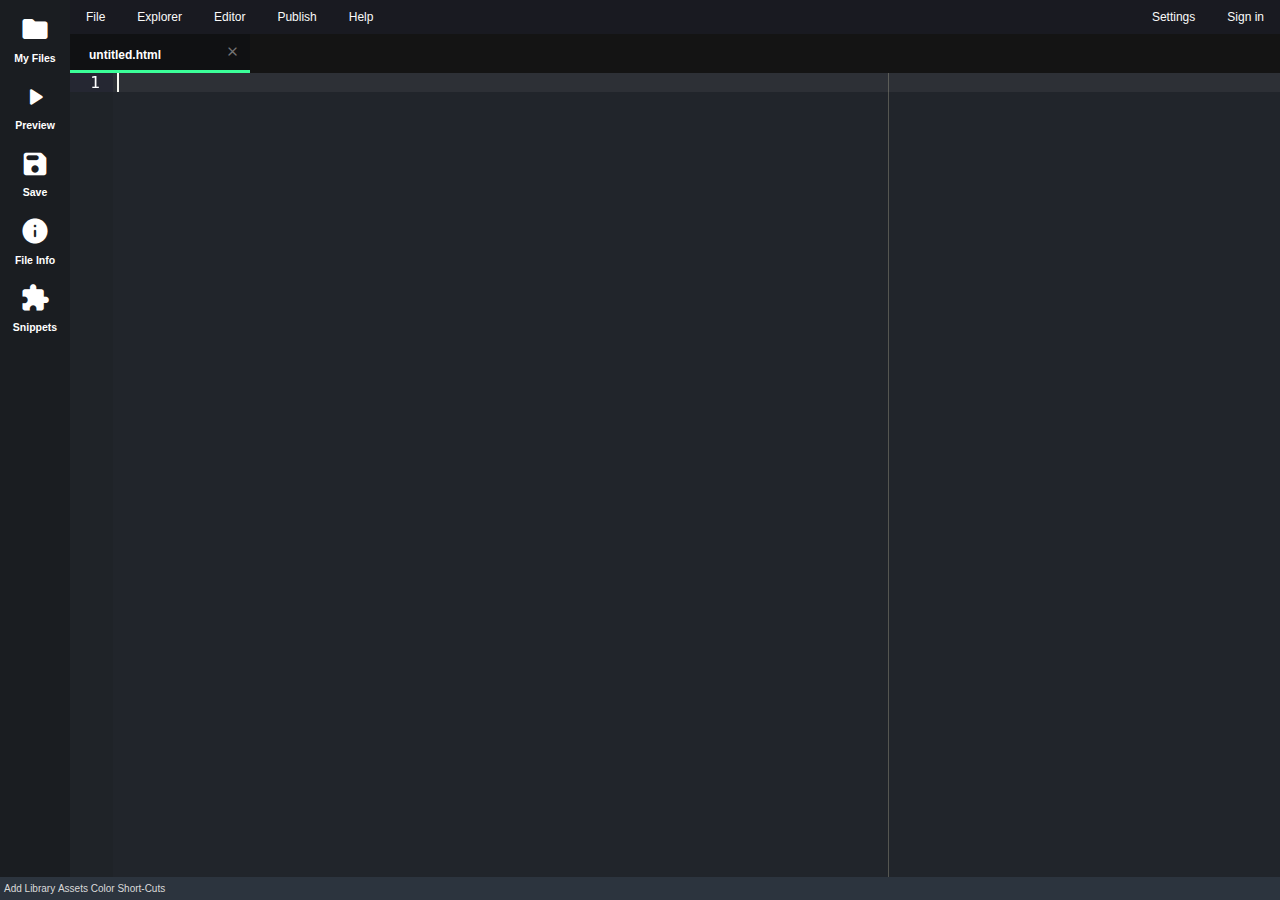
<file: codetmp/index.html>
<!DOCTYPE html>
<html style="overflow: hidden;">
<head>
  <title>SageType</title>
  <meta charset='utf-8'/>
  <meta name="mobile-web-app-capable" content="yes">
  <meta name="apple-mobile-web-app-capable" content="yes">
  <meta name='viewport' content='width=device-width, initial-scale=1, maximum-scale=1'>
  <meta name="google-signin-client_id" content="          ">
  <meta content='Temporary web app online code editor' name='Description'/>
  <meta content='Temporary web app online code editor' property='og:description'/>
  <meta content='Codetmp' property='og:title'/>
  <meta content='notranslate' name='google'/>
  <meta content='/images/192.png' property='og:image'/>
  <link rel="manifest" href="manifest.json"/>
  <link rel="apple-touch-icon" sizes="128x128" href="images/128ap.png">
  <link rel="shortcut icon" sizes="16x16" type='image/x-icon' href="[data-uri]">
  <link rel="stylesheet" href="style.css"/>
  <link href="https://fonts.googleapis.com/css2?family=Material+Icons+Round" rel="stylesheet">
</head>
<body class="bg5">
  
  <style id="preload-material">.material-icons{max-width:37.5px;overflow:hidden;color:transparent}</style>
  <div id="main-layout" class="normal-mode">
    <div id="main-editor">
      <div class="w3-rest scroll1 anibar-main-editor-pusher anibar--blocker" style="height:100%;position:relative;">
        <div id="in-home" class="in-window in-content col1 active" style="background:#181e2a">
          <div style="position:absolute;top:0;left:0;height:100%;overflow:auto;z-index:2;width:100%;">
            <div class="w3-hide-small" style="height:34px;"></div>
            
            <div class="w3-padding homepage-content">
              <div>
            <h3 style="font-weight:bold;margin-bottom: 0">SageType</h3>
              <div class="w3-tiny" style="opacity:0.5;">By: FalconSage</div>
           <  <p>Online IDE</p>
              <ul>
                <li>Quick HTML, CSS, and JS sandboxing</li>
                <li>Autosync with Google Drive / OS-like file management</li>
                <li>Lightweight</li>
                <li>Mobile friendly</li>
              </ul>
              <p>
                <input id="check-show-homepage" class="w3-check" type="checkbox" checked oninput="ui.toggleHomepage()"/> <label for="check-show-homepage">Show homepage first</label>
                
              </p>
              <div class="w3-button w3-border w3-block clickable" data-callback="toggle-homepage" style="text-align: center;background: dodgerblue;color:#fff;max-width: 300px">
                  <div class="w3-small w3-padding-small" style="font-weight:bold;">Start Coding</div>
                </div> 
                <br>
                <small>Powered by Ace (<a href="https://ace.c9.io/"><u>https://ace.c9.io/</u></a>) - The High Performance Code Editor for the Web.</small>
              </div>
              <div>
                <h3 style="font-weight:bold;">Links</h3>
                <ul class="c links">
                  <li><a href="https://github.com/ajaxorg/ace">Ace GitHub Page</a></li>
                  <li><a href="PP.html">Privacy Policy</a></li>
                  <li><a href="TOS.html">Terms of service</a></li>
                  
                </ul>
              </div>
            </div>
          </div>
        </div>
        <div id="in-home-block" class="in-window in-block" style="z-index:0;"></div>
        <div id="in-my-files" class="in-window in-content col1" style="display:grid;grid-template-rows:auto auto 1fr;background:#262931">
          <div class="w3-hide-small" style="height:34px;"></div>
          <div class="w3-padding border-bottom-dark menu-action">
            <div class="w3-left">
              <h5 class="no-select" style="font-weight:bold;">My Files</h5>
            </div>
            <div class="w3-right">
              <a href="javascript:void(0)" class="no-select option-menu btn-file-action w3-hide" tabindex="0">
                <div class="Btn w3-button w3-right w3-hover-none li">
                  <i class="Btn material-icons">more_vert</i>
                </div>
                <div class="uid-A">
                  <div>
                    <div class="Btn w3-block w3-padding clickable" data-callback="file-rename">
                      <i class="material-icons">edit</i>
                      <div class="w3-small w3-padding-small">Rename</div>
                    </div>
                    <div class="Btn w3-block w3-padding clickable" data-callback="file-delete">
                      <i class="material-icons">delete</i>
                      <span class="w3-small w3-padding-small" title="Move to trash">Trash</span>
                    </div>
                    <div class="Btn w3-block w3-padding clickable" data-callback="file-download">
                      <i class="material-icons">get_app</i>
                      <span class="w3-small w3-padding-small">Download</span>
                    </div>
                  </div>
                </div>
              </a>
              <a href="javascript:void(0)" id="btn-refresh-sync" class="no-select option-menu auth-required" tabindex="0">
                <div class="Btn w3-button w3-right w3-hover-none li">
                  <div class="Btn w3-hide-medium w3-hide-small w3-small w3-padding-small w3-left">Refresh</div>
                  <i class="Btn material-icons">refresh</i>
                </div>
              </a>
              <a href="javascript:void(0)" class="no-select option-menu" tabindex="0">
                <div class="Btn w3-button w3-right w3-hover-none li">
                  <i class="Btn material-icons">add</i>
                </div>
                <div class="uid-A">
                  <div>
                    <div class="Btn w3-block w3-padding clickable" data-callback="new-file">
                      <i class="material-icons">note_add</i>
                      <div class="w3-small w3-padding-small" title="New file">File</div>
                    </div>
                    <div class="Btn w3-block w3-padding clickable" data-callback="new-folder">
                      <i class="material-icons">create_new_folder</i>
                      <span class="w3-small w3-padding-small" title="New folder">Folder</span>
                    </div>
                    <div class="Btn w3-block w3-padding clickable" data-callback="clone-repo">
                      <div style="display: flex;justify-content: center;align-items: center;">
                        <i class="material-icons" style="visibility:hidden">http</i>
                        <img class="material-icons" style="position: absolute;font-size: 1.3em;" src="assets/GitHub_Logo.png" width="36">
                      </div>
                      <div class="w3-small w3-padding-small">Clone Git Repository</div>
                    </div>
                  </div>
                </div>
              </a>
            </div>
          </div>
          <div id="in-my-files-drop-zone" style="overflow:auto;position:relative">
            <div>
              <div id="breadcrumbs" class="no-select w3-small w3-padding"></div>
            </div>
            <div id="file-list" class="w3-padding" style="display:flex;flex-flow:wrap;"></div>
            <div data-target="explorer" data-message="1" class="drop-zone w3-hide"></div>
          </div>
        </div>
        <div id="in-my-files-block" class="in-window in-block"></div>
        <div id="in-trash" class="in-window in-content bg1 col1" style="overflow:hidden;">
          <div class="w3-hide-small" style="height:34px;"></div>
          <div class="w3-padding border-bottom-dark">
            <div class="no-select">
              <h5><b>Trash <span class="w3-tiny">(Preview only)</span> <span class="w3-black w3-round w3-tiny" style="padding:0 2px 2px ;">Beta</span></b></h5>
            </div>
          </div>
          <div style="height:100%;">
            <div class="scroll1" style="height:100%;overflow:auto;z-index:1;position:relative;">
              <div id="list-trash" class="w3-padding" style="display:flex;flex-flow:wrap;"></div>
            </div>
          </div>
        </div>
        <div id="in-trash-block" class="in-window in-block"></div>
        <div id="in-settings-block" class="in-window in-block"></div>
        <div class="in-window" style="overflow:hidden;">
          <div style="position:relative;height:100%;display:grid;grid-template-rows:auto auto 1fr;">
            
            <div id="nav-bar" class="no-select w3-small" style="background:#191a21;height:34px;position:relative;display:flex;justify-content:space-between;width:100%;color:#fafafa;">
              <div class="menu-bar">
                <div class="drop-menu">
	        		<a href="#" class="Root w3-padding">File</a>
                  <div class="Submenu">
                    <a href="#" class="w3-padding Items menu-link" data-callback='save' data-shortcut="Ctrl + S"> Save </a>
                    <a href="#" class="w3-padding Items menu-link" data-callback='new-file' data-shortcut="Alt + N"> New File </a>
                    <a href="#" class="w3-padding Items menu-link hide" data-callback='new-file-on-disk'>New File on Disk</a>
                    <a href="#" class="w3-padding Items menu-link" data-callback='new-folder' data-shortcut="Alt + Shift + N"> New Folder </a>
                    <a href="#" class="w3-padding Items menu-link" data-callback='preview' data-shortcut="Ctrl + Enter"> Preview </a>
                  </div>
                </div>
                <div class="drop-menu">
	        		<a href="#" class="Root w3-padding">Explorer</a>
                  <div class="Submenu">
                    <a href="#" class="w3-padding Items menu-link" data-callback='my-files' data-shortcut="Alt + M"> My Files </a>
                    <a href="#" class="w3-padding Items menu-link" data-callback='file-info' data-target="file-info" data-shortcut="Alt + I"> File Info </a>
                    <a href="#" class="w3-padding Items menu-link" data-callback='trash'> Trash </a>
                  </div>
                </div>
                <div class="drop-menu">
	        		<a href="#" class="Root w3-padding">Editor</a>
                  <div class="Submenu">
                    <a href="#" class="w3-padding Items menu-link" data-callback='set-font-size'> Set Font Size </a>
                    <a href="#" class="w3-padding Items menu-link" data-callback='toggle-editor-theme'> Toggle Light Theme </a>
                    <a href="#" class="w3-padding Items menu-link" data-callback='toggle-word-wrap'> Toggle Word Wrap </a>
                    <a href="#" class="w3-padding Items menu-link" data-callback='toggle-in-frame'> Toggle In-frame Preview </a>
                  </div>
                </div>
                <div class="drop-menu">
	        		<a href="#" class="Root w3-padding">Publish</a>
                  <div class="Submenu">
                  	<a href="#" class="w3-padding Items menu-link auth-required" data-callback="publish-to-blogger">Publish to anchant</a>
                  </div>
                </div>
                <div class="drop-menu">
	        		<a href="#" class="Root w3-padding">Help</a>
                  <div class="Submenu">
                    <a href="/PP.html" class="w3-padding Items">Privacy Policy</a>
                    <a href="/TOS.html" class="w3-padding Items">Terms of Service</a>
                    <a href="#" class="w3-padding Items menu-link" data-callback="about">About Codetmp</a>
                  </div>
                </div>
              </div>
              <div class="menu-bar">
                <div class="drop-menu">
	        		<a href="#" class="Root w3-padding menu-link" data-callback="settings" data-target="settings">Settings</a>
                </div>
                <div class="drop-menu unauthorized">
	        		<a href="#" class="Root w3-padding menu-link" data-callback="account" data-target="account">Sign in</a>
                </div>
                <div class="drop-menu auth-required">
	        		<a href="#" class="Root w3-padding">My Account</a>
                  <div class="Submenu" style="right:0">
                    <a href="#" class="w3-padding Items menu-link" data-callback="sign-out">Sign out</a>
                  </div>
                </div>
              </div>
            </div>
            
            <div id="file-title" style="background:#141414;position:relative;">
              <div class="w3-right" style="padding:6px 0;width:1px;height:1px;overflow:hidden;visibility:hidden;">
                <i class="material-icons">close</i>
              </div>
              <div id="more-tab" class="w3-left" style="background:#101113;position:relative;z-index:1;display:none;">
                <div>
                  <div class="w3-rest" style="position:relative;padding:18px 24px;line-height:1.5em;">
                    <div class="file-tab-name no-select w3-small w3-left" data-title="__name__" style="position:absolute;left:0;top:0;width:100%;color:#fff!important;font-weight:bold;display:flex;align-items:center;justify-content:center;height:100%;">
                      <i class="material-icons">navigate_next</i>
                    </div>
                  </div>
                </div>
                <div style="height:3px;background:#202020;"></div>
              </div>
            </div>
            
            <div style="position: relative;">
              <div id="editor-wrapper" spellcheck="false" style="position:relative;height:100%;background:#21252b;"></div>
              <div data-target="editor" data-message="1" class="drop-zone w3-hide"></div>
            </div>
          </div>
        </div>
      </div>
      <div id="sidebar" class="w3-animate-left w3-card-4 HIDE" style="overflow:auto">
        <div class="Inner">
          <div id="btn-menu-my-files" class="btn-material no-select" menu="in-my-files">
            <i class="material-icons i-btn-in">folder</i>
            <label class="l-btn-in">My Files</label>
          </div>
          <div id="btn-menu-settings" class="w3-animate-left btn-material no-select clickable w3-hide-medium w3-hide-large" data-callback="toggle-settings">
            <i class="material-icons i-btn-in">settings</i>
            <label class="l-btn-in">Settings</label>
          </div>
          <div id="btn-menu-preview-wrapper" style="position:relative;z-index:0;">
            <div id="btn-menu-preview" class="btn-material no-select w3-animate-left">
              <i class="material-icons i-btn-in">play_arrow</i>
              <label class="l-btn-in">Preview</label>
            </div>
          </div>
          <div id="btn-menu-save-wrapper" style="position:relative;z-index:0;">
            <div id="btn-menu-save" class="btn-material w3-animate-left no-select">
              <i class="material-icons i-btn-in">save</i>
              <label class="l-btn-in">Save</label>
            </div>
          </div>
          <div id="btn-file-info-wrapper" style="position:relative;z-index:0;">
            <div id="btn-file-info" class="btn-material no-select w3-animate-left clickable" data-callback="toggle-file-info">
              <i class="material-icons i-btn-in">info</i>
              <label class="l-btn-in">File Info</label>
            </div>
          </div>
          <div id="btn-assets" class="w3-hide w3-animate-left" style="position:relative;z-index:0;display:none;">
            <div class="btn-material no-select" menu="in-assets">
              <i class="material-icons i-btn-in">web_asset</i>
              <label class="l-btn-in">Assets</label>
            </div>
          </div>
          <div id="btn-menu-template" class="w3-animate-left btn-material no-select">
            <i class="material-icons i-btn-in">extension</i>
            <label class="l-btn-in">Snippets</label>
          </div>
          <div id="btn-undo" class="w3-animate-left btn-material no-select w3-hide-medium w3-hide-large">
            <i class="material-icons i-btn-in">undo</i>
            <label class="l-btn-in">Undo</label>
          </div>
          <div id="btn-redo" class="w3-animate-left btn-material no-select w3-hide-medium w3-hide-large">
            <i class="material-icons i-btn-in">redo</i>
            <label class="l-btn-in">Redo</label>
          </div>
          <div id="btn-menu-trash" class="btn-material no-select hide " menu="in-trash">
            <i class="material-icons i-btn-in">delete</i>
            <label class="l-btn-in">Trash</label>
          </div>
          
          <div id="btn-home-wrapper" class="hide w3-animate-left" style="position:relative;z-index:0;">
            <div id="btn-home" class="btn-material no-select w3-hide-medium w3-hide-large clickable" data-callback="toggle-homepage">
              <i class="material-icons i-btn-in">home</i>
              <label class="l-btn-in">Home</label>
            </div>
          </div>
          <div id="btn-account-wrapper" class="hide w3-animate-left btn-material no-select clickable w3-hide-medium w3-hide-large" data-callback="toggle-account">
            <i class="material-icons i-btn-in">account_circle</i>
            <label class="l-btn-in">Account</label>
          </div>
            <div class="bg5" style="position:absolute;top:0;left:0;right:0;bottom:0;z-index:-2;"></div>
          </div>
      </div>
      <div id="status-bar" class="no-select w3-tiny">
        <a href=""> Add Libraryㅤ</a>
         <a href=""> Assetsㅤ</a>
         <a href="https://www.colorschemer.com/color-picker/" target="_blank"> Colorㅤ</a>
         <a href="">ㅤShort-Cutsㅤ</a>

        <span id="txt-sync"></span>
        <span>&nbsp;</span>
      </div>
    </div>
    <div id="gutter"></div>
    <!-- end of main editor -->
    <iframe id="inframe-preview" name="inframe-preview"></iframe>
    
  </div>
  <div class="search-box w3-container w3-hide" style="position:fixed;z-index:8177;top:0;width:100%;">
    <div class="w3-padding-large"></div>
    <div class="w3-left-align" style="max-width:400px;margin:auto;">
      <div class="w3-card" style="position:relative;">
        <div class="search-box" style="position:relative;">
          <div class="w3-round w3-white" style="position:relative;z-index:1;">
            <div class="w3-left w3-right">
              <label for="search-input">
                <i id="btn-somefun" class="material-icons ai-button w3-container w3-padding-16 w3-xlarge" onclick="somefun(this)">search</i>
              </label>
            </div>
            <div class="button-tb" style="overflow:hidden;">
              <input id="search-input" class="w3-padding-16 w3-round w3-white w3-padding" autocomplete='off' onkeydown='wgSearch.selectHints()' oninput='wgSearch.find(this.value)' placeholder='Search snippets' type='text' name='q' style="width:100%;border:0;"/>
            </div>
          </div>
        </div>
      </div>
      <div id="search-result" style="position:relative;z-index:1;top:-2px;"></div>
    </div>
  </div>
  <div id="update-notif" style="position:fixed;bottom:0;left:0;background:#0b0b0e;color:#ccc;z-index:8177;font-weight:bold;width:100%;">
    <div class="w3-right">
      <div id="btn-refresh" class="w3-left w3-padding-16 w3-container" style="text-transform:uppercase;font-weight:bold;color:#d8d782;">Refresh</div>
      <div id="btn-dismiss" class="w3-left w3-padding-16 w3-container" style="text-transform:uppercase;font-weight:bold;">Dismiss</div>
    </div>
    <div class="w3-rest">
      <div class="w3-padding-16 w3-container w3-small">New version available</div>
    </div>
  </div>
  <div id="cprompt-modal" class="window Hide" data-name="account" style="display: grid;align-items: center">
    <div class="Wrapper" style="height: auto">
        <div class="Overlay" data-target="account"></div>
        <div class="Modal bg8 col3">
          <div class="Header no-select">
            <h5><b class="Title"></b></h5>
            <i class="Btn-close material-icons w3-button w3-hover-none" data-target="account" style="color:#aaa;">close</i>
          </div>
        <div class="Content">
          <form class="form">
            <input type="" name="" class="w3-input" spellcheck="false">
            <small class="Notes"></small>
            <div class="w3-margin-top w3-right-align no-select">
              <button class="Btn-submit btn-style-1" type="submit" name="submit" ><i class="material-icons">check</i>Ok</button>
              <button name="cancel" class="Btn-cancel btn-style-2"><i class="material-icons">close</i>Cancel</button>
            </div>
          </form>
          </div>
        </div>
    </div>
  </div>
  <div id="cconfirm-modal" class="window Hide" data-name="account" style="display: grid;align-items: center">
    <div class="Wrapper" style="height: auto">
        <div class="Overlay" data-target="account"></div>
        <div class="Modal bg8 col3">
          <div class="Header no-select">
            <h5><b class="Title">Confirm</b></h5>
            <i class="Btn-close material-icons w3-button w3-hover-none" data-target="account" style="color:#aaa;">close</i>
          </div>
        <div class="Content">
          <form class="form">
            <p class="Message"></p>
            <div class="w3-margin-top w3-right-align no-select">
              <button class="Btn-submit btn-style-1" type="submit" name="submit" ><i class="material-icons">check</i>Ok</button>
              <button name="cancel" class="Btn-cancel btn-style-2"><i class="material-icons">close</i>Cancel</button>
            </div>
          </form>
          </div>
        </div>
    </div>
  </div>
  <div class="window modal-window Hide" data-name="settings">
    <div class="Wrapper">
        <div class="Overlay" data-target="settings"></div>
        <div class="Modal bg8 col3">
          <div class="Header no-select">
            <h5><b>Settings</b></h5>
            <i class="Btn-close material-icons w3-button w3-hover-none" data-target="settings" style="color:#aaa;">close</i>
          </div>
        <div class="Content">
          <h6 style="font-weight:bold;">Preview</h6>
          <p>
            <label><input data-name="divlessHTMLEnabled" class="w3-check input-settings" type="checkbox"/> Replace Divless-HTML tag</label>
          </p>
          <hr>
          <h6 style="font-weight:bold;">Editor</h6>
          <p>
            <label><input data-name="emmetEnabled" class="w3-check input-settings" type="checkbox"/> Emmet Support</label>
          </p>
          <p>
            <label><input data-name="autoCompleteEnabled" class="w3-check input-settings" type="checkbox"/> Autocompletion</label>
          </p>
          <hr/>
          <h6 style="font-weight:bold;">Google Drive Sync</h6>
          <input id="check-auto-sync" class="w3-check" type="checkbox" oninput="ui.toggleAutoSync()" checked/> <label for="check-auto-sync">Automatically sync files and folders</label>          
          <hr/>
          <h6 style="font-weight:bold;">File Storage</h6>
          <p>Delete locally saved files & folders (doesn't affect your files on Google Drive).</p>
          <button class="btn-style-1 clickable" style="width:auto" data-callback="clear-data">Clear data</button>
          
          <hr/>
          <h6 style="font-weight:bold;">GitHub Token</h6>
          <p>Set personal access token to get higher rate limit. Valid until this application is closed.</p>
          <input id="check-save-token" class="w3-check" type="checkbox" oninput="ui.toggleSaveToken()"/> <label for="check-save-token">Store token in browser storage</label>
          <br>
          <br>
          <button class="btn-style-1 clickable" style="width:auto" data-callback="set-git-token">Set token</button>
          </div>
          <div style="padding: 8px 12px;background: #ffffff;" class="w3-hide-medium w3-hide-large">
            <div class=" w3-button w3-border w3-block clickable" data-callback="toggle-settings" style="text-align: center;background: dodgerblue;color:#fff;">
              <div class="w3-small w3-padding-small" style="font-weight:bold;">Close</div>
            </div>
          </div>
        </div>
    </div>
  </div>
  
  <div class="window modal-window Hide" data-name="file-download">
    <div class="Wrapper" style="height:100%;display:flex;align-items:center">
        <div class="Overlay" data-target="file-download"></div>
        <div class="Modal bg8 col3" style="width:100%">
          <div class="Header no-select">
            <h5><b>File Download</b></h5>
            <i class="Btn-close material-icons w3-button w3-hover-none" data-target="file-download" style="color:#aaa;">close</i>
          </div>
        <div class="Content">
          <h6 style="font-weight:bold;">Download options</h6>
          <form class="submittable" data-callback="confirm-download">
            <p >
              <label class="no-select"><input class="w3-check" name="replaceDivless" type="checkbox"/> Replace Divless-HTML tag</label>
            </p>
            <p class="no-select _in-replaceFileTemplate">
              <label class="no-select"><input class="w3-check" name="replaceFileTemplate" type="checkbox"/> Replace &lt;file> template </label>
            </p>
            <div style="text-align:right;">
              <button class="btn-style-1" name="submit" style="width:auto"> Download </button>
            </div>
          </form>
          </div>
          <div style="padding: 8px 12px;background: #ffffff;" class="w3-hide-medium w3-hide-large">
            <div class=" w3-button w3-border w3-block clickable" data-callback="file-download" style="text-align: center;background: dodgerblue;color:#fff;">
              <div class="w3-small w3-padding-small" style="font-weight:bold;">Close</div>
            </div>
          </div>
        </div>
    </div>
  </div>
  <div class="window modal-window Hide" data-name="account">
    <div class="Wrapper">
        <div class="Overlay" data-target="account"></div>
        <div class="Modal bg8 col3">
          <div class="Header no-select">
            <h5><b>My Account</b></h5>
            <i class="Btn-close material-icons w3-button w3-hover-none" data-target="account" style="color:#aaa;">close</i>
          </div>
        <div class="Content">
          <p class="w3-small unauthorized">(!) Your files are <b>currently stored locally</b> in browser storage. Sign in to synchronize with Google Drive across devices.</p>
          <div id="g-signin2" class="unauthorized"></div>
          <div class="auth-required">
            <button class="btn-style-1 clickable" style="width:auto" data-callback="sign-out">Sign out</button>
          </div>
          <hr/>
          <p class="w3-small">By using <b>Codetmp</b>, you're considered agreed to terms and condition written on articles below :</p>
          <ul>
            <li>
               <u><a target="_blank" href="/TOS.html" style="font-weight:bold;">Terms of Service</a></u>
            </li>
            <li>
               <u><a href="/PP.html" target="_blank" style="font-weight:bold;">Privacy Policy</a></u>
            </li>
          </ul>
          </div>
          <div style="padding: 8px 12px;background: #ffffff;" class="w3-hide-medium w3-hide-large">
            <div class=" w3-button w3-border w3-block clickable" data-callback="toggle-account" style="text-align: center;background: dodgerblue;color:#fff;">
               <div class="w3-small w3-padding-small" style="font-weight:bold;">Close</div>
            </div>
          </div>
        </div>
    </div>
  </div>
  <div class="window modal-window Hide" data-name="file-info">
    <div class="Wrapper">
        <div class="Overlay" data-target="file-info"></div>
        <div class="Modal bg8 col3">
          <div class="Header no-select">
            <h5><b>File Info</b></h5>
            <i class="Btn-close material-icons w3-button w3-hover-none" data-target="file-info" style="color:#aaa;">close</i>
          </div>
        <div class="Content">
                      
              <div id="btn-open-directory" class="w3-button w3-border w3-margin-bottom w3-block w3-hide">
                <div class="w3-small w3-padding-small w3-left" style="font-weight:bold;">Open Directory</div>
              </div>
              <small>Preview mode</small>
              <div>
                <input id="in-SPA-mode" class="description" type="checkbox" name="spa-preview"/> <label class="w3-tiny" for="in-SPA-mode">Single Page Application</label>
              </div>

              <div class="auth-required">
                <small>Development</small>
                <div>
                  <button class="file-settings-button auth-required" data-section="blogger">+ Blogger</button>
                  <hr/>
                </div>
              </div>
                
              <div class="auth-required hide file-settings" data-section="blogger">
                <div class="w3-tiny">Blog name</div>
                <input id="in-blog-name" class="description" name="blogName" style="width:100%;"/>
                <div class="w3-tiny">Blog ID</div>
                <input id="in-blog-id" class="description" name="blogId" style="width:100%;"/>
                <div class="w3-tiny">Entry ID</div>
                <input id="in-eid" class="description" name="entryId" style="width:100%;"/>
                <div class="w3-tiny">Summary</div>
                <textarea id="in-summary" class="description" name="summary" style="width:100%;resize:none;height:100px;"></textarea>
                <div>
                  <input id="chk-bibibi" class="description" type="checkbox" name="isSummaryFix"/> <label for="chk-bibibi">Post summary fix</label>
                </div>
                <div>
                  <input id="chk-more-tag" class="description" type="checkbox" name="isBreak"/> <label for="chk-more-tag">Use More tag</label>
                </div>
                <div>
                  <input id="chk-in-pre" class="description" type="checkbox" name="isWrap"/> <label for="chk-in-pre">Wrap in &lt;pre&gt;</label>
                </div>
                
                <div class="w3-tiny" style="margin-top:1em;">Render and deploy option</div>
                <div>
                  <input id="chk-render-plate-html" type="checkbox" checked="checked"/> <label for="chk-render-plate-html">Render Plate-HTML</label>
                </div>
                <div>
                  <input id="chk-deploy-minified" type="checkbox"/> <label for="chk-deploy-minified">Render as minified app</label>
                </div>
                
                <button id="btn-create-entry">Create Blog Entry</button>
                <hr/>
              </div>
          </div>
          <div style="padding: 8px 12px;background: #ffffff;" class="w3-hide-medium w3-hide-large">
            <div class=" w3-button w3-border w3-block clickable" data-callback="toggle-file-info" style="text-align: center;background: dodgerblue;color:#fff;">
               <div class="w3-small w3-padding-small" style="font-weight:bold;">Close</div>
            </div>
          </div>
        </div>
    </div>

  </div>
 
  <div id="limbo" class="limbo">
    <iframe name="PreviewFrame" id="PreviewFrame" src=""></iframe>
  </div>

	<div class="media-preview window modal-window Hide" data-name="media-preview" data-close="closeMediaPreview">
    <div class="Inner">
      <div class="Header no-select">
        <div class="Title"></div>
        <i class="material-icons w3-button w3-hover-none Download Act-button" title="Download media">get_app</i>
        <i class="Btn-close material-icons w3-button w3-hover-none Act-button" data-target="media-preview">close</i>
      </div>
      <div style="padding:16px;height: 100%;overflow: hidden;">
        <div class="Media">
          <div class="Overlay" data-target="media-preview"></div>
        </div>
      <div>
    </div>
  </div>


  <!-- TEMPLATES -->
  <template id="tmp-keyboard-shortcut">
    <span class="shortcuts w3-tiny w3-opacity w3-right"></span>
  </template>
  <template id="tmp-hints">
    <div class="w3-white">
      <div class="Container" data-index="">
        <div class="search-hints" style="position:relative;">
          <div class="Title w3-padding w3-block"></div>
        </div>
      </div>
    </div>
  </template>
  <template id="tmp-hints-last">
    <div class="w3-white" style="border-radius:0 0 4px 4px;overflow:hidden;">
      <div class="Container" data-index="">
        <div class="search-hints last" style="position:relative;">
          <div class="Title w3-padding w3-block"></div>
        </div>
      </div>
    </div>
  </template>
  <template id="tmp-breadcrumb">
    <div class="w3-padding w3-button breadcrumbs Button"></div>
  </template>
  <template id="tmp-file-list">
    <div class="file-list bg2 files pointer no-select" style="position:relative">
      <div class="file-list-clicker" onclick='openFileConfirm(this)' title='__name__' data-type="file" data-fid='__fid__' data='__fid__'>
        <div class="w3-center w3-padding-32 Area">
          <i class="material-icons w3-xxlarge Icon">insert_drive_file</i>
          <span class="Label"></span>
        </div>
        <div class="w3-padding">
          <div class="w3-col" style="width:24px;">
            <i class="material-icons w3-medium w3-left" style="padding:2px 0;color:__iconColor__!important;">insert_drive_file</i>
          </div>
          <div class="w3-rest w3-small w3-left-align w3-padding" style="font-weight:bold;position:relative;">
            <div style="position:absolute;width:100%;top:0;left:0;height:100%;">
              __name__
            </div>
          </div>
        </div>
      </div>
    </div>
  </template>
  <template id="tmp-list-file-trash">
    <div class="file-list files pointer no-select bg7 hover-bg3-light" style="margin:0.1em;padding:0;position:relative;">
      <div class="w3-center w3-padding-32">
        <i class="material-icons w3-xxlarge" style="color:#777;">insert_drive_file</i>
      </div>
      <div class="bg2 w3-padding">
        <div class="w3-col" style="width:24px;">
          <i class="material-icons w3-medium w3-left" style="padding:2px 0;color:__iconColor__!important;">insert_drive_file</i>
        </div>
        <div class="w3-rest w3-small w3-left-align w3-padding" style="font-weight:bold;position:relative;">
          <div style="position:absolute;width:100%;top:0;left:0;height:100%;">
            __name__
          </div>
        </div>
      </div>
    </div>
  </template>
  <template id="tmp-folder-list">
    <div class="folder-list w3-left w3-left-align pointer no-select folders bg2" onclick='openFileConfirm(this)' title="__name__" data-type="folder" data='__fid__' style="padding:0;">
      <div style="padding:8px 16px;display:grid;grid-template-columns:auto 1fr;">
        <div style="width:24px;">
          <i class="material-icons w3-medium w3-left" style="padding:2px 0;color:__iconColor__!important;">folder</i>
        </div>
        <small style="font-weight:bold;position:relative;overflow:hidden;">
          <div style="position:absolute;width:100%;top:0;left:0;height:100%;">
            __name__
          </div>
        </small>
      </div>
    </div>
  </template>
  <template id="tmp-list-folder-trash">
    <div class="folder-list w3-left w3-left-align pointer no-select folders bg2 hover-bg3-light" style="margin:0.1em;padding:0;">
      <div style="padding:8px 16px;display:grid;grid-template-columns:auto 1fr;">
        <div style="width:24px;">
          <i class="material-icons w3-medium w3-left" style="padding:2px 0;color:__iconColor__!important;">folder</i>
        </div>
        <small style="font-weight:bold;position:relative;overflow:hidden;">
          <div style="position:absolute;width:100%;top:0;left:0;height:100%;">
            __name__
          </div>
        </small>
      </div>
    </div>
  </template>
  <template id="tmp-file-tab">
    <div class="w3-left file-tab" data-title="__name__" style="width:180px;background:#101113;position:relative;z-index:1;">
      <div>
        <div class="w3-right" style="padding:6px 10px;">
          <i class="material-icons w3-right w3-button w3-hover-none w3-hover-text-light-grey w3-medium w3-text-gray icon-rename" onclick="fileClose('__fid__')" style="padding:4px 0 4px 9px;">__fiber__</i>
        </div>
        <div class="w3-rest" style="position:relative;padding:18px 24px;line-height:1.5em;">
          <div class="file-tab-name no-select w3-small file-name w3-left" onclick="focusTab('__fid__', true)" data-title="__name__" style="position:absolute;left:0;top:0;width:100%;color:#fff!important;padding:10px 10px 10px 19px;font-weight:bold;">__name__</div>
        </div>
      </div>
      <div class="Indicator"></div>
    </div>
  </template>
  <template id="msg-git-rate-limit">
    <div>Rate limit remaining : <b><span class="Rate">54</span></b>. <a href="https://github.com/tmpmachine/codetmp/wiki/GitHub-Rate-Limit" target="_blank">(What is this? <span class="material-icons" style="font-size:14px">open_in_new</span>)</a></div>
  </template>
  <template id="msg-drop-zone-no-edit">
    <div>
      <i class="material-icons">upload</i><br>
      <p>Drop to open files on editor.</p>
    </div>
  </template>
  <template id="msg-drop-zone">
    <div>
      <i class="material-icons">upload</i><br>
      <p class="Helpnote">Hold <b>Ctrl</b> key to enable local editing of dropped files.</p>
      <p class="Helpnote w3-hide">(Feature disabled, window not focused)</p>
    </div>
  </template>
  <template id="msg-drop-edit-mode">
    <div>
      <i class="material-icons">edit</i><br>
      <p>Drop to edit files locally.</p>
    </div>
  </template>


  <!--service worker handler-->
  <script>
    (function() {
      let worker;
      let checkUpdate;
      
      function clientUpdateHandler(swo) {
        let $ = function(query) { return document.querySelector(query) };
        if (worker)
          worker.waiting.postMessage({action: 'skipWaiting'});
        else if (swo)
          swo.waiting.postMessage({action: 'skipWaiting'});
        new Promise(function(resolve, reject) {
          if ($('#update-notif') !== null) {
            $('#update-notif').classList.toggle('active', true);
            $('#btn-refresh').onclick = resolve;
            $('#btn-dismiss').onclick = reject;
          } else {
            checkUpdate = setInterval(function() {
              if ($('#update-notif') !== null) {
                clearInterval(checkUpdate)
                $('#update-notif').classList.toggle('active', true);
                $('#btn-refresh').onclick = resolve;
                $('#btn-dismiss').onclick = reject;
              }
            }, 1000)
          }
        }).then(function() {
          $('#update-notif').classList.toggle('active', false);
          location.href = location.href;
        }).catch(function() {
          $('#update-notif').classList.toggle('active', false);
        });
      }
      if (typeof(navigator) !== 'undefined' && 'serviceWorker' in navigator) {
        // uncomment to debug without SW
        // return;
        navigator.serviceWorker.register('/sw.js').then(function(swo) {
          if (!navigator.serviceWorker.controller)
            return
          if (swo.waiting) {
            swo.waiting.postMessage({action: 'skipWaiting'});
            if (typeof(clientUpdateHandler) === 'undefined') {
              
              if (window.confirm('App updated. Reload?'))
                location.href = location.href;
            } else {
              worker = swo;
              clientUpdateHandler(swo);
            }
            return;
          }
          if (swo.installing) {
            swo.installing.addEventListener('statechange', function(e) {
              if (swo.installing.state == 'installed') {
                swo.waiting.postMessage({action: 'skipWaiting'});
                if (typeof(clientUpdateHandler) === 'undefined') {
                  if (window.confirm('App updated. Reload?'))
                    location.href = location.href;
                } else {
                  worker = swo;
                  clientUpdateHandler(swo);
                }
              }
            })
            return;
          }
          swo.addEventListener('updatefound', function() {
            swo.installing.addEventListener('statechange', function(e) {
              if (this.state == 'installed') {
                swo.waiting.postMessage({action: 'skipWaiting'});
                if (typeof(clientUpdateHandler) === 'undefined') {
                  if (window.confirm('App updated. Reload?'))
                    location.href = location.href;
                } else {
                  worker = swo;
                  clientUpdateHandler(swo);
                }
              }
            })
          })
        }).catch(function(e) {
          console.error('Something went wrong.')
        });
      }
    })();
  </script>
  <script src="index.js"></script>
</body>

</html>
</file>
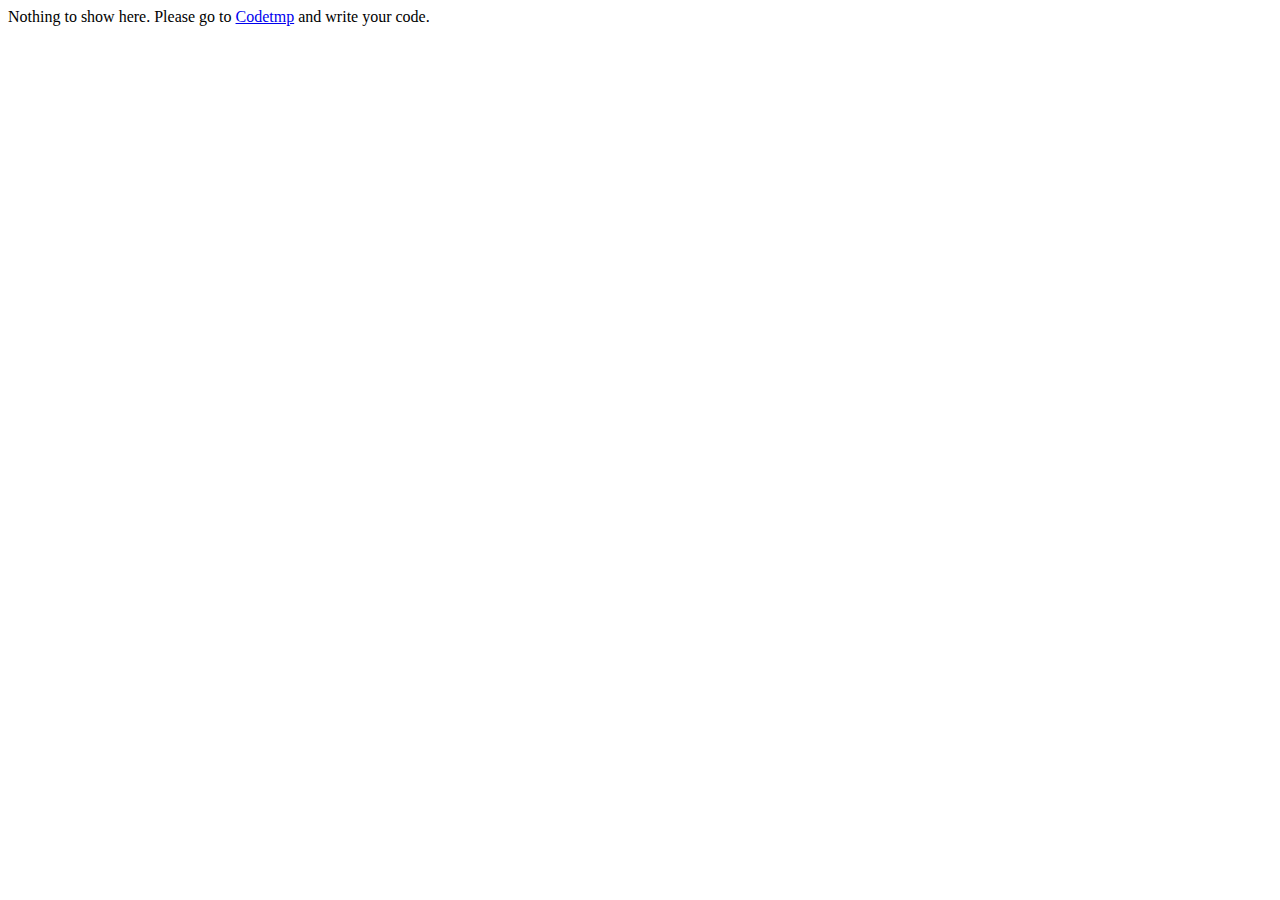
<file: cpreview/index.html>
<!DOCTYPE html>
<html>
<head>
  
  <link type="image/x-icon" rel="shortcut icon" href="[data-uri]"/>
  <meta charset="utf-8"/>
  <META NAME="ROBOTS" CONTENT="NOINDEX, NOFOLLOW">
  
</head>
<body>

  Nothing to show here. Please go to <a href="https://codetmp.web.app">Codetmp</a> and write your code.
  
  <script> L = console.log </script>
  <!-- service worker handler -->
  <script>
    let isReady = false;
    let controllerResolver = null;

     if (window.opener !== null) {
        new Promise(function(resolve) {
          controllerResolver = resolve;
        }).then(function() {
          window.opener.postMessage({ message:'preview-frame-isReady' }, '*');
        })
      }

    if (typeof(navigator) !== 'undefined' && 'serviceWorker' in navigator) {
      
      navigator.serviceWorker.addEventListener('controllerchange', function() {
        location.href = location.href;
      });
      
      navigator.serviceWorker.register('/sw.js').then(function(sw) {
        if (!navigator.serviceWorker.controller) {
          return;
        }
        
        if (controllerResolver)
          controllerResolver();

        if (sw.waiting) {
          sw.waiting.postMessage({message: 'skipWaiting'});
          L('Preview page updated. You might want to reload the page.');
          return;
        }
    
        if (sw.installing) {
          sw.installing.addEventListener('statechange', function() {
            if (sw.installing.state == 'installed') {
              sw.waiting.postMessage({message: 'skipWaiting'});
              L('Preview page updated. You might want to reload the page.');
            }
          })
          return;
        }
        
        sw.addEventListener('updatefound',function() {
          sw.installing.addEventListener('statechange', function() {
            if (this.state == 'installed') {
              sw.waiting.postMessage({message: 'skipWaiting'});
              L('Preview page updated. You might want to reload the page.');
            }
          })
        })
      }).catch(function() {
        console.error('Something went wrong.')
      });
    }
  </script>
  <script>

    (function() {
      
      window.addEventListener('message', messageReceiver, false);
      
      function messageReceiver(e) {
      	if (typeof(e.data) == 'undefined')
      		return;

      	switch (e.data.message) {
          case 'init-message-port':
	          navigator.serviceWorker.controller.postMessage({ message: 'init-message-port' }, [e.ports[0]]);
      		break;
          case 'reinit-message-port':
            navigator.serviceWorker.controller.postMessage({ message: 'reinit-message-port' }, [e.ports[0]]);
          break;
      		case 'response-file':
          case 'response-file-multimedia':
	          navigator.serviceWorker.controller.postMessage({
	            message: e.data.message,
	            mime: e.data.mime,
	            content: e.data.content,
	            resolverUID: e.data.resolverUID,
	          });
      		break;
      	}
      }

      navigator.serviceWorker.addEventListener('message', event => {
        if (typeof(event.data) == 'undefined')
          return;

        switch (event.data.message) {
          case 'port-missing':
            window.opener.postMessage({ message: 'port-missing' }, '*');
          break;
          case 'message-port-opened':
            window.opener.postMessage({ message: 'message-port-opened' }, '*');
          break;
        }
      });

    })();

  </script>
  
</body>
</html>
</file>
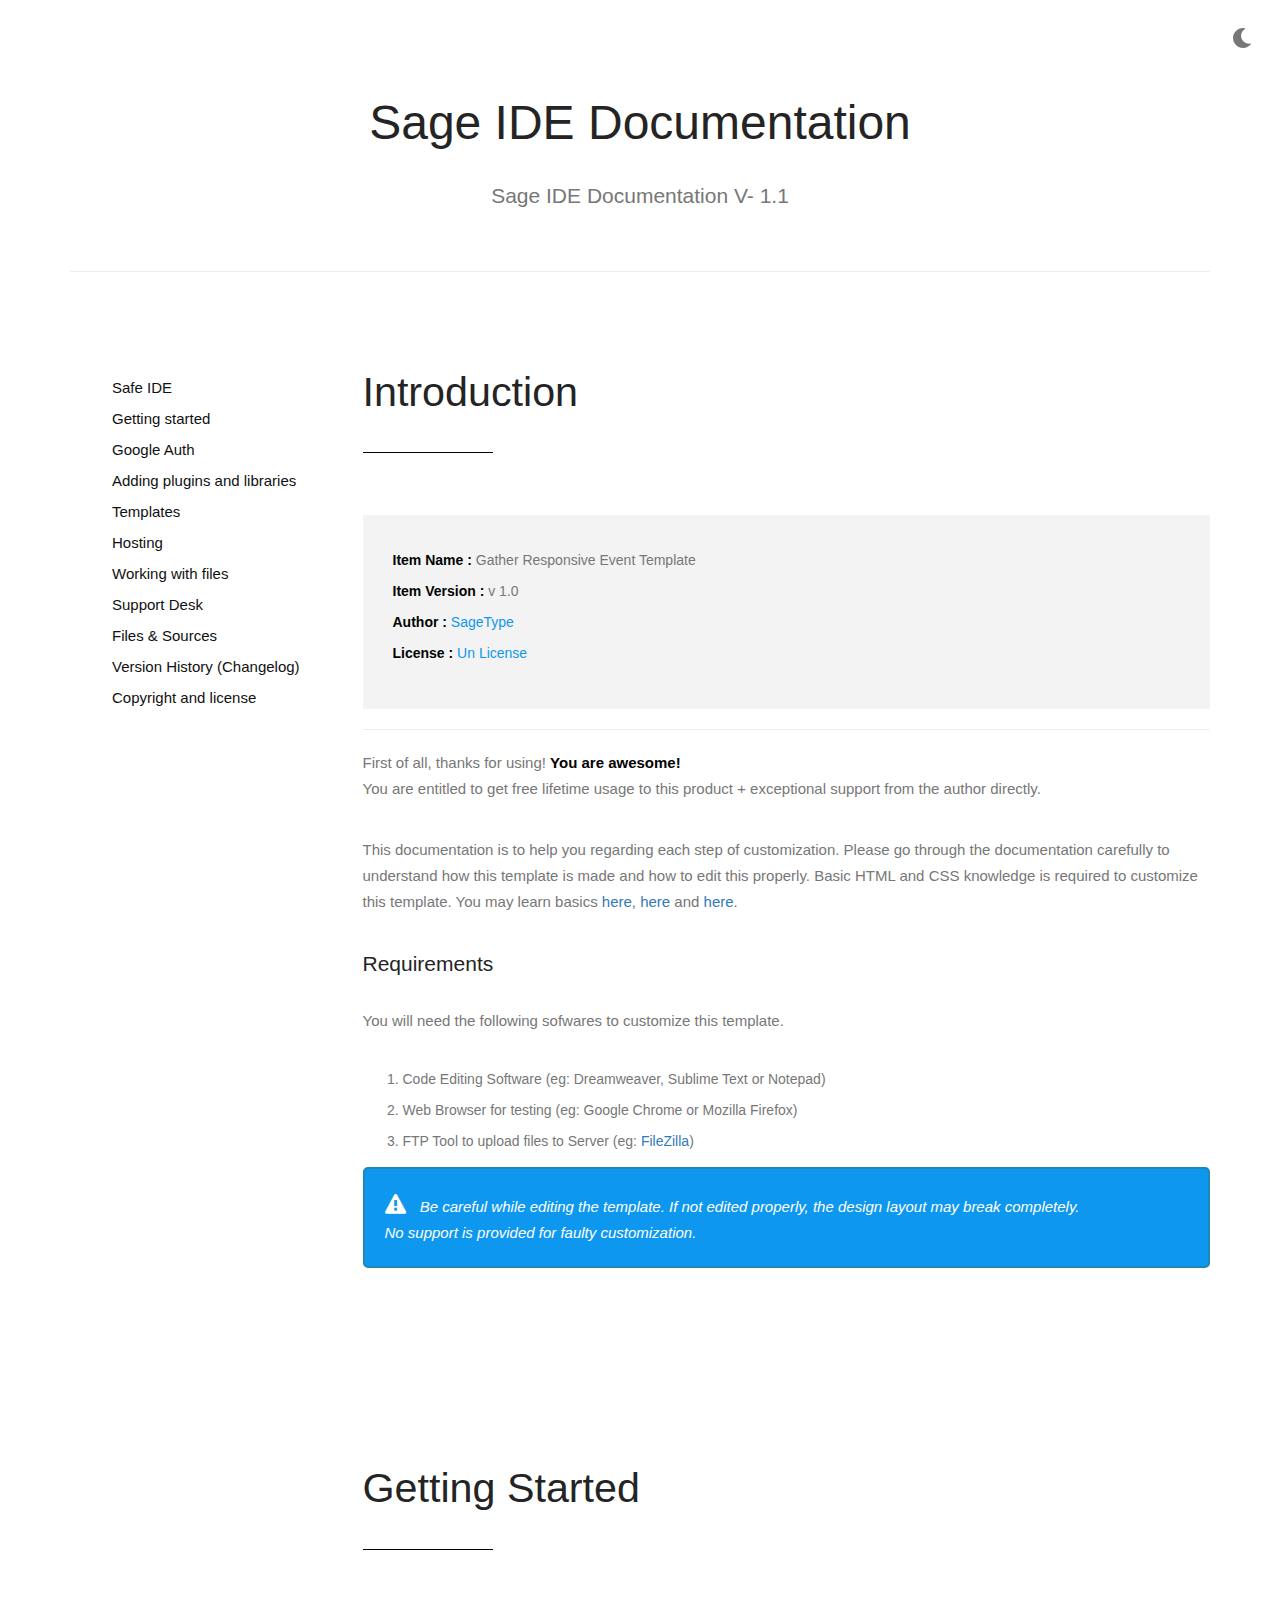
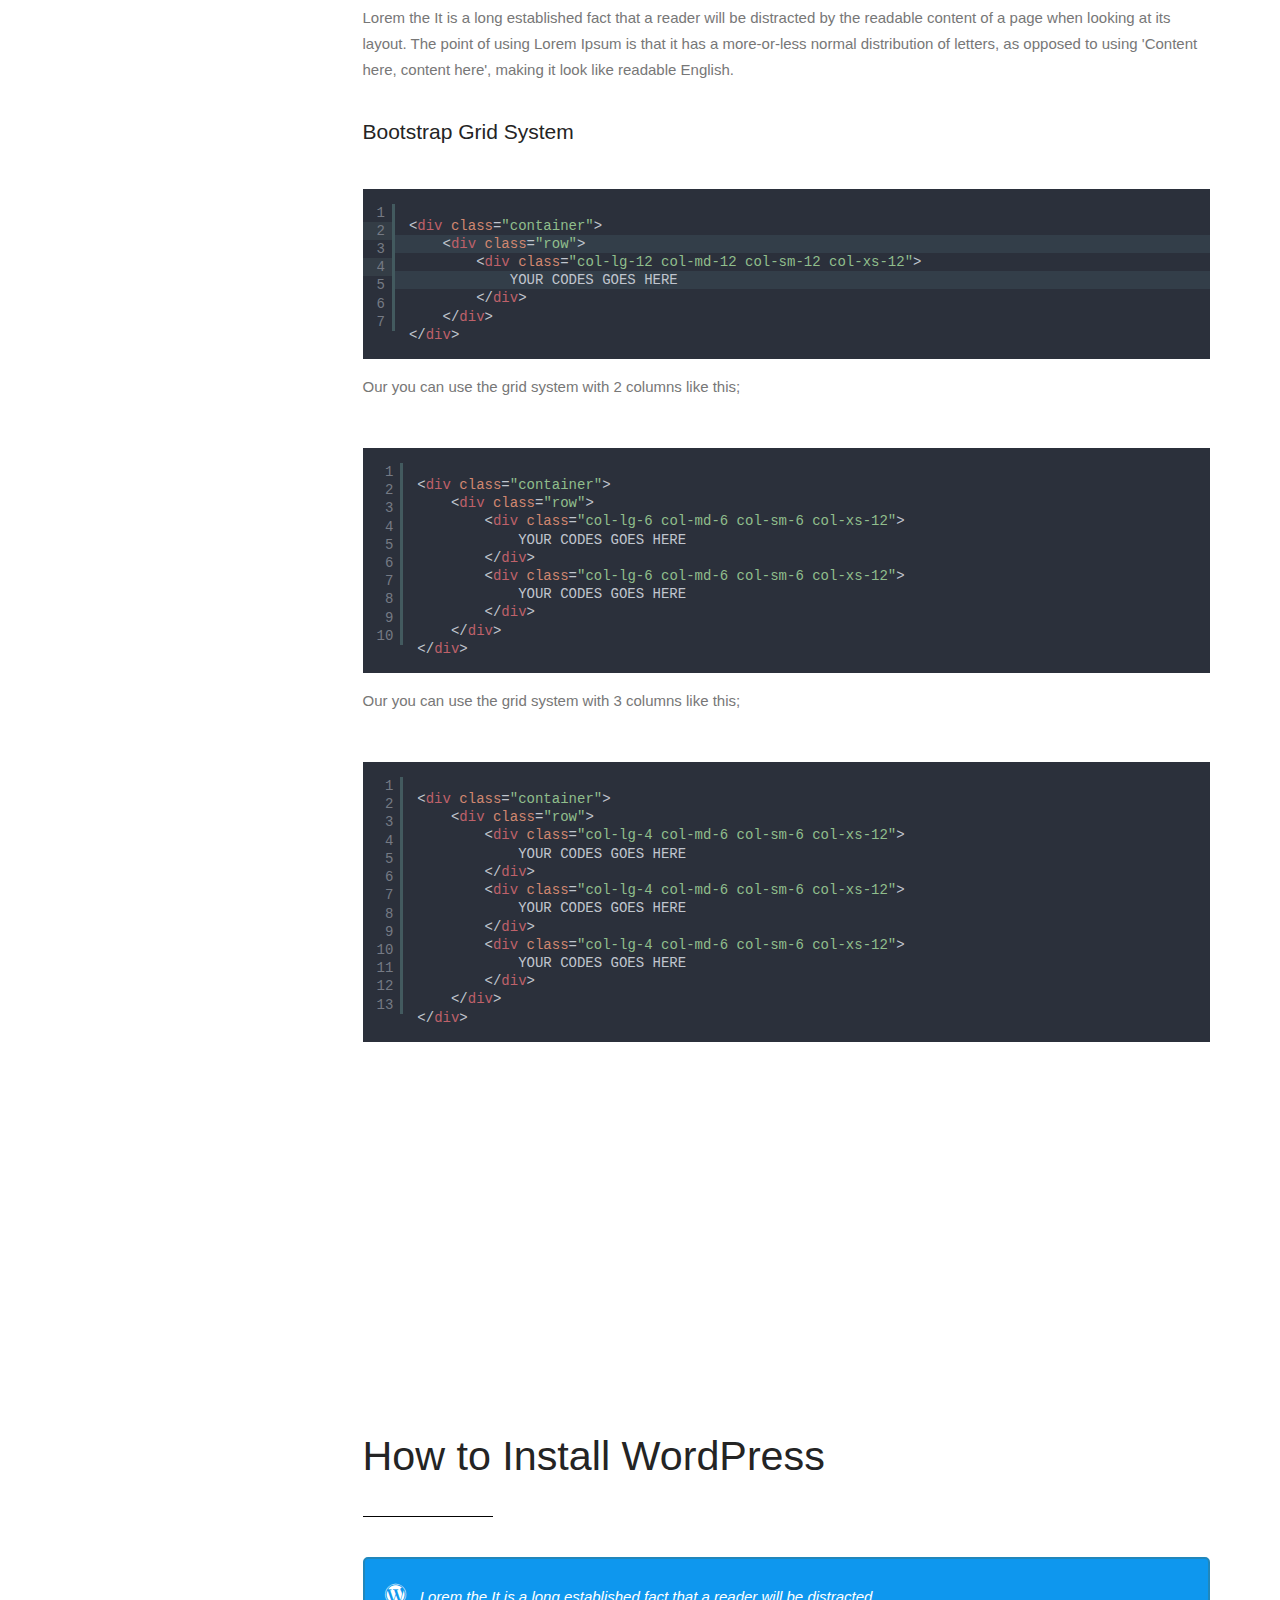
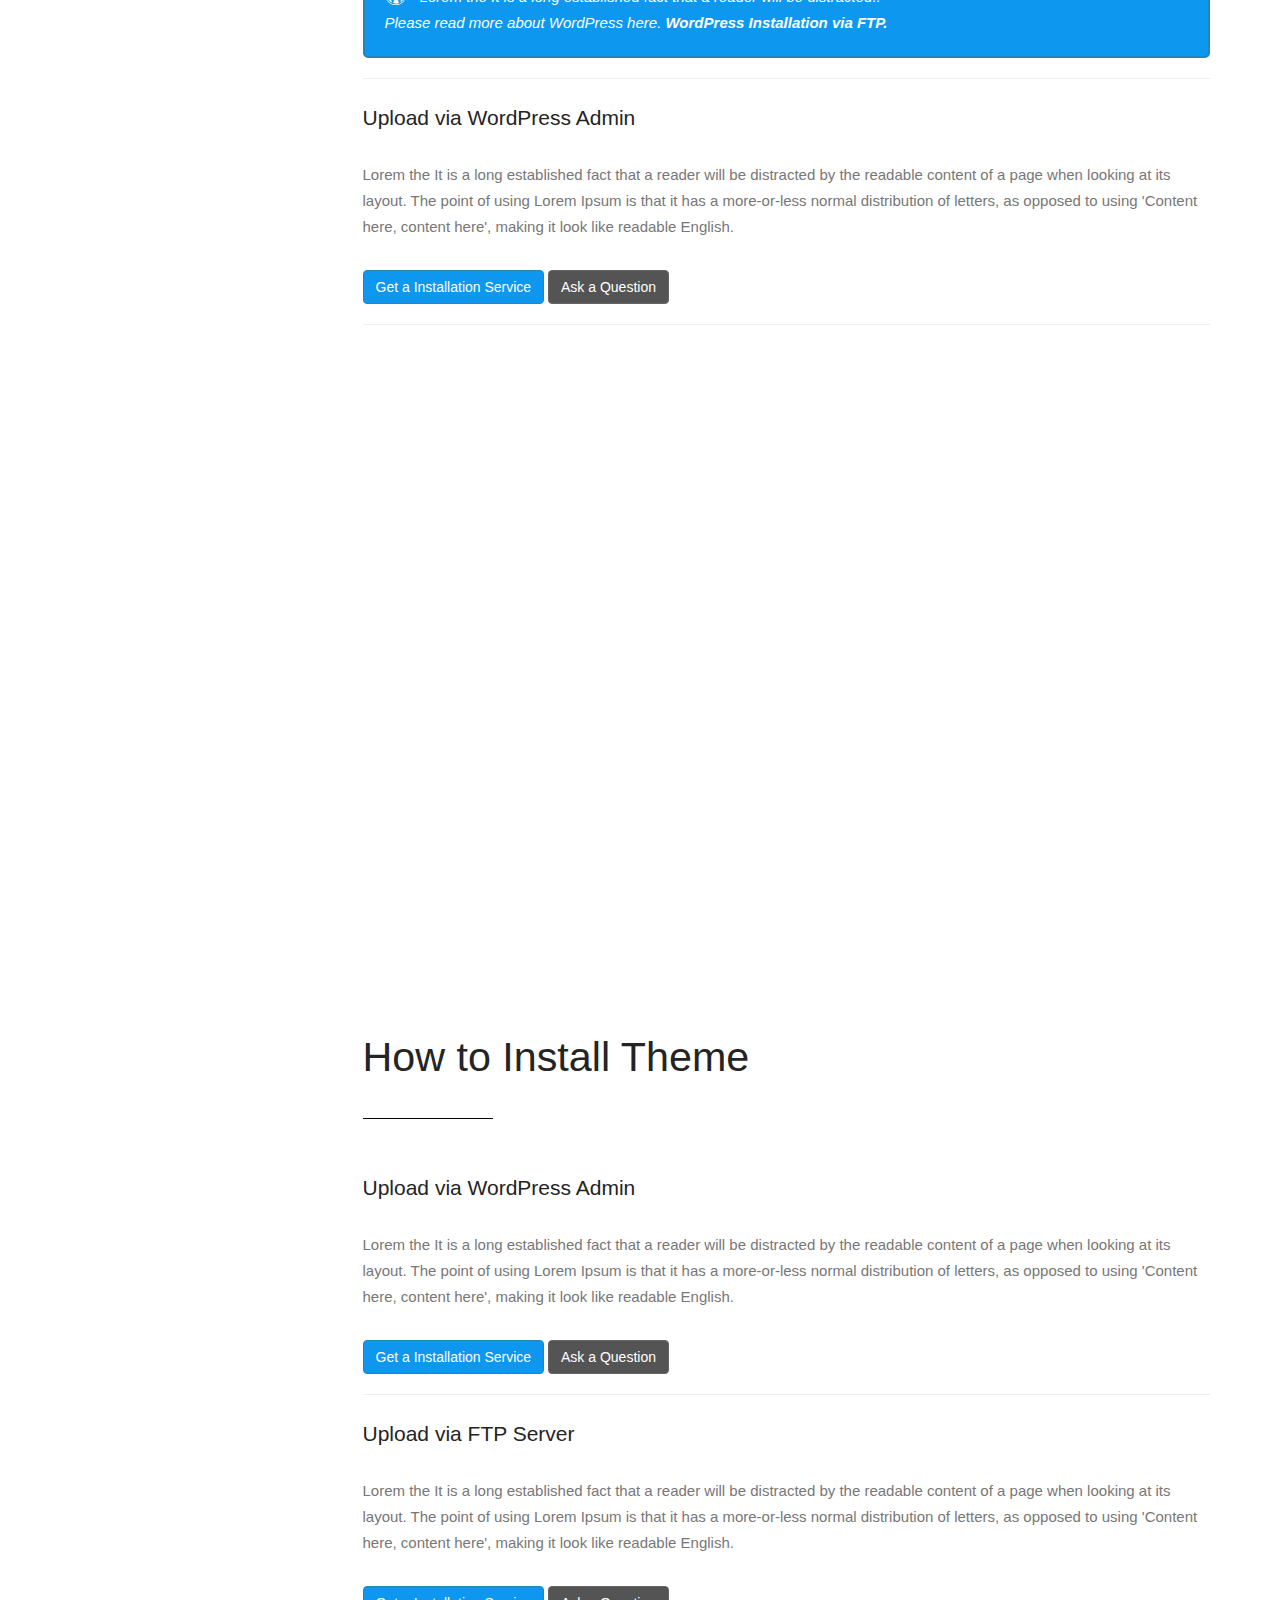
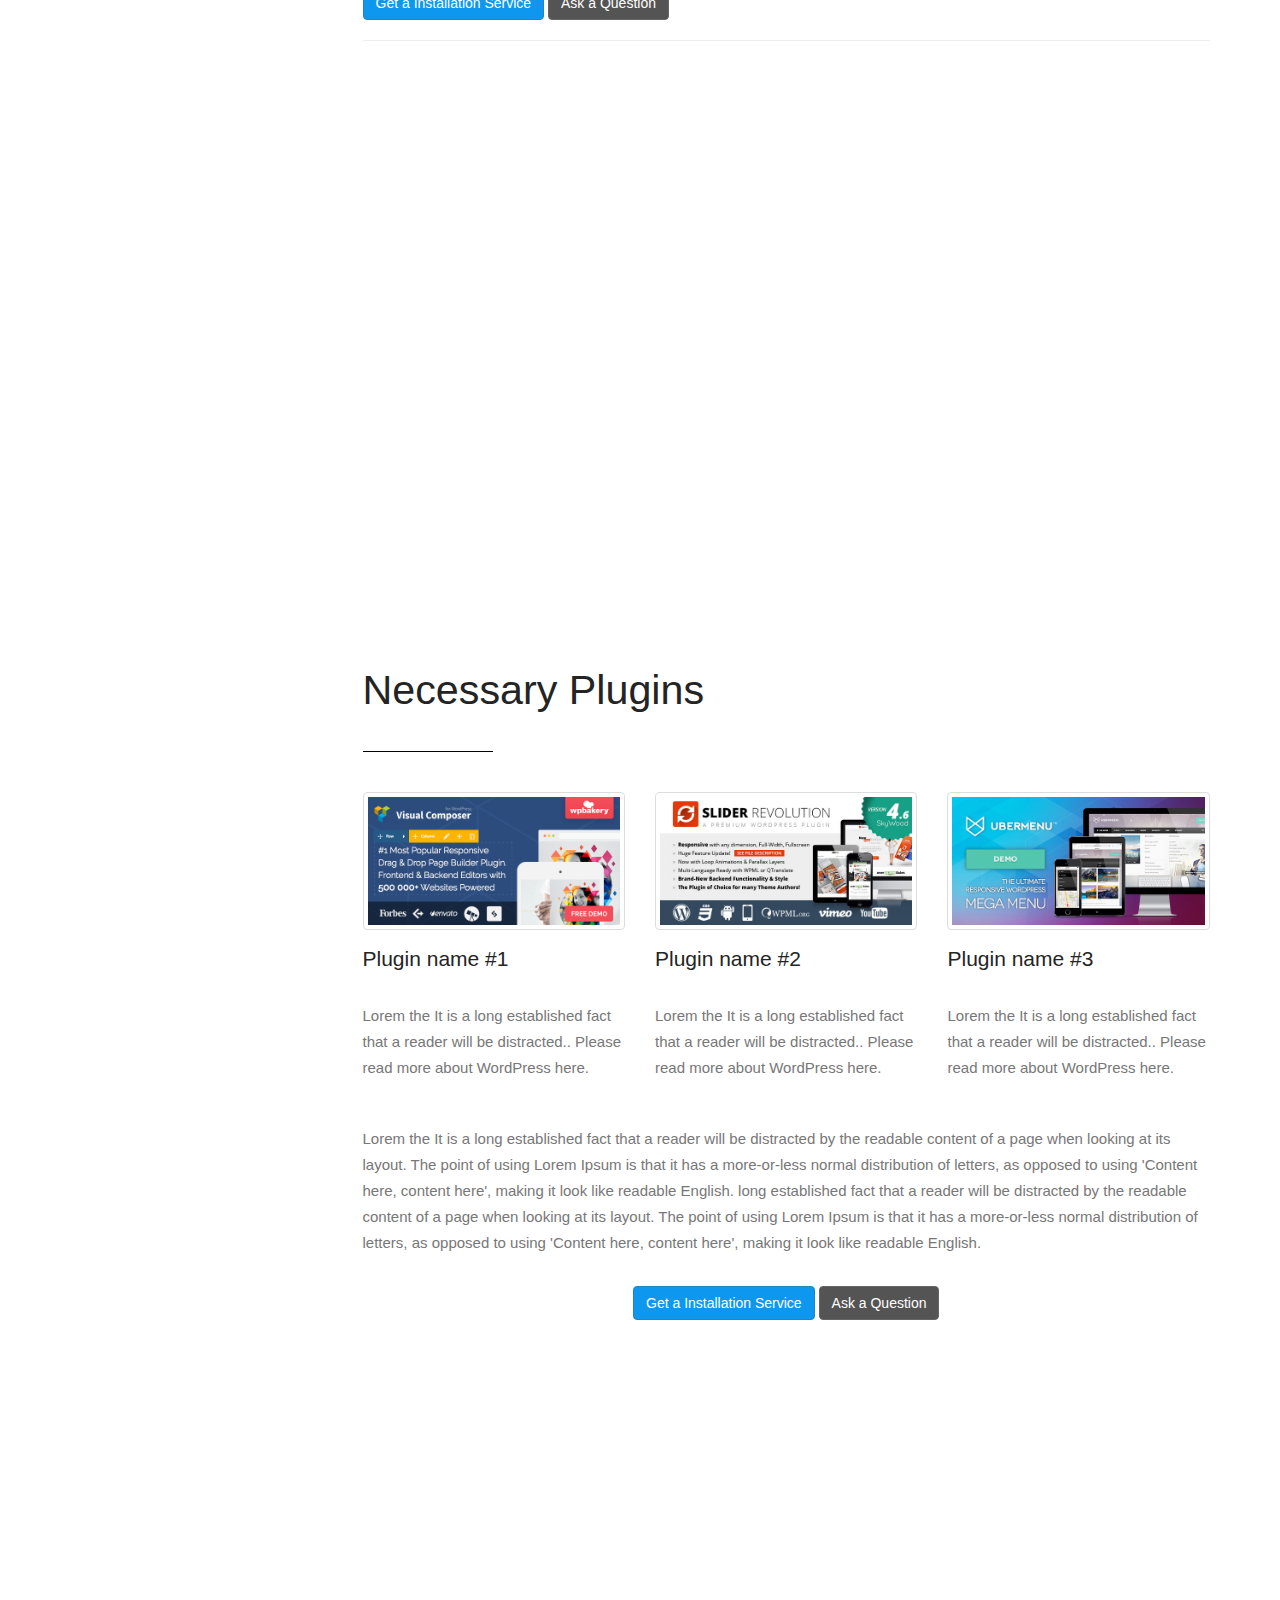
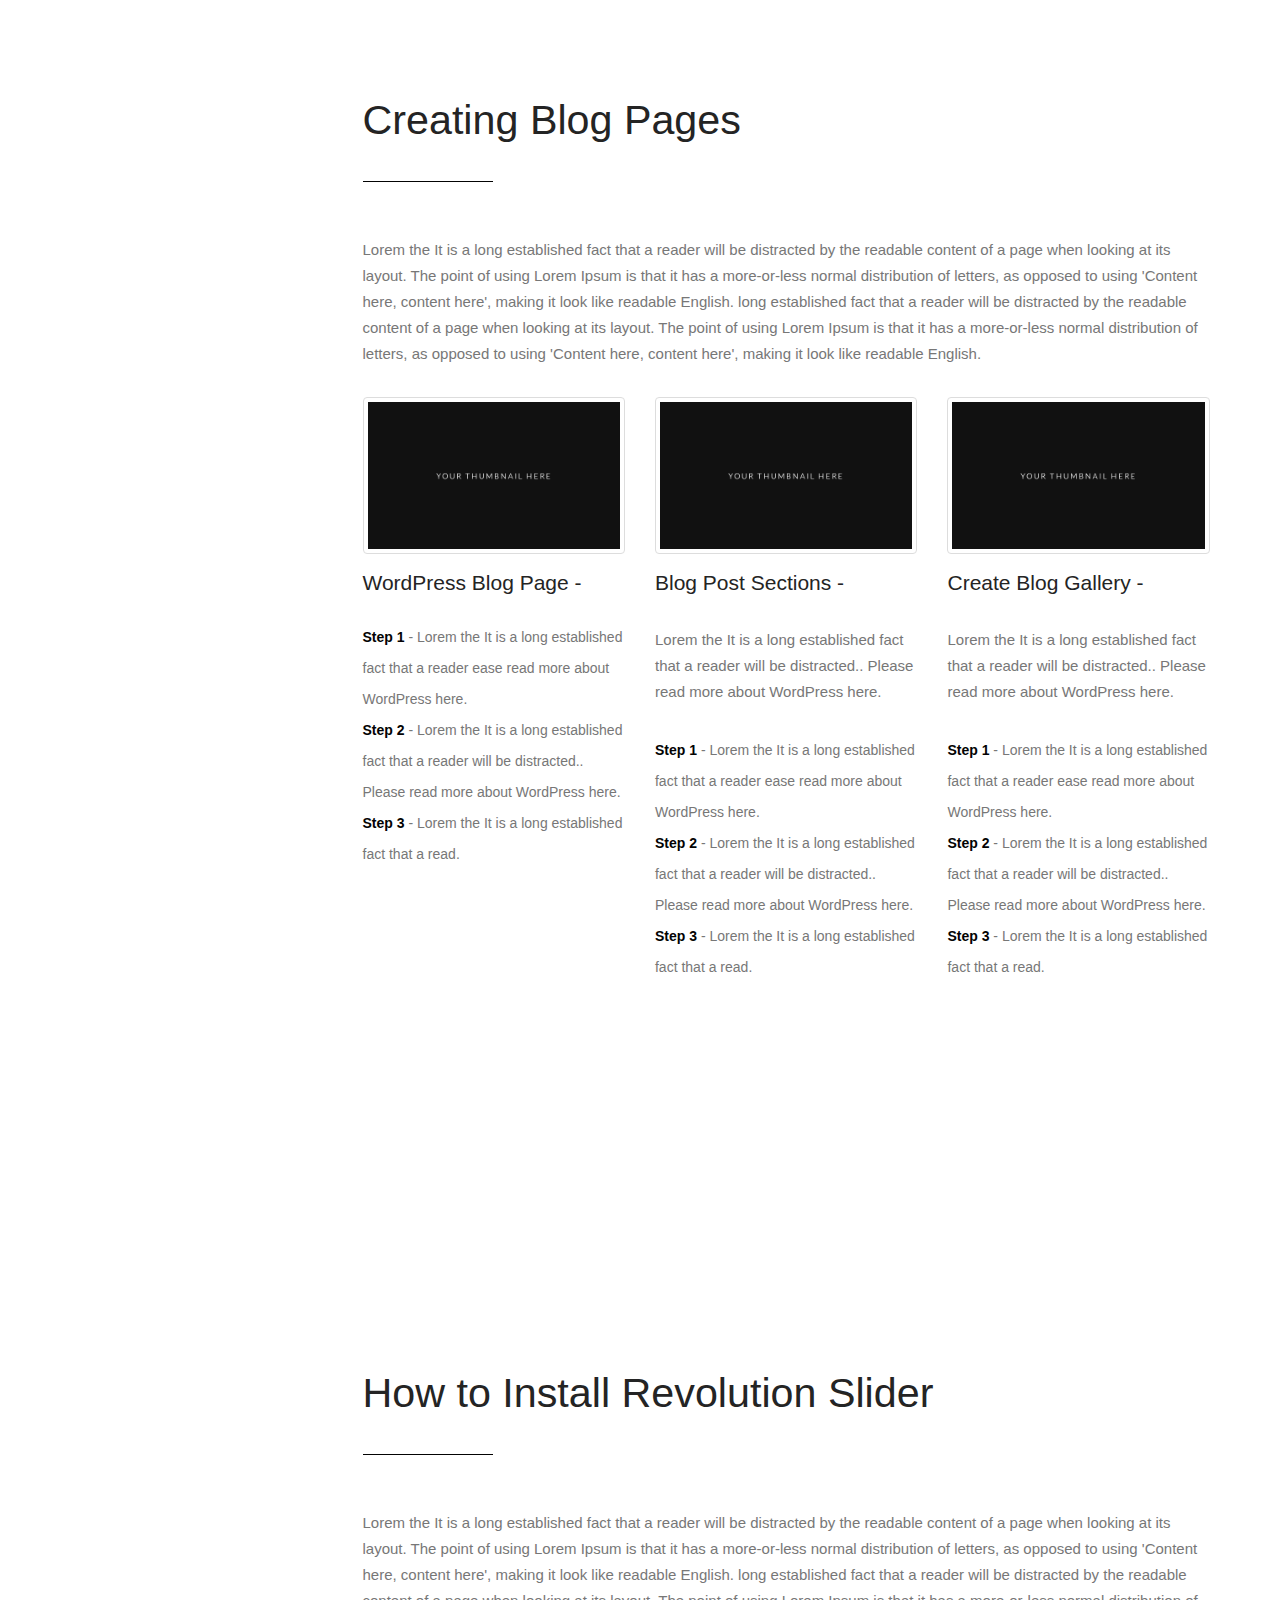
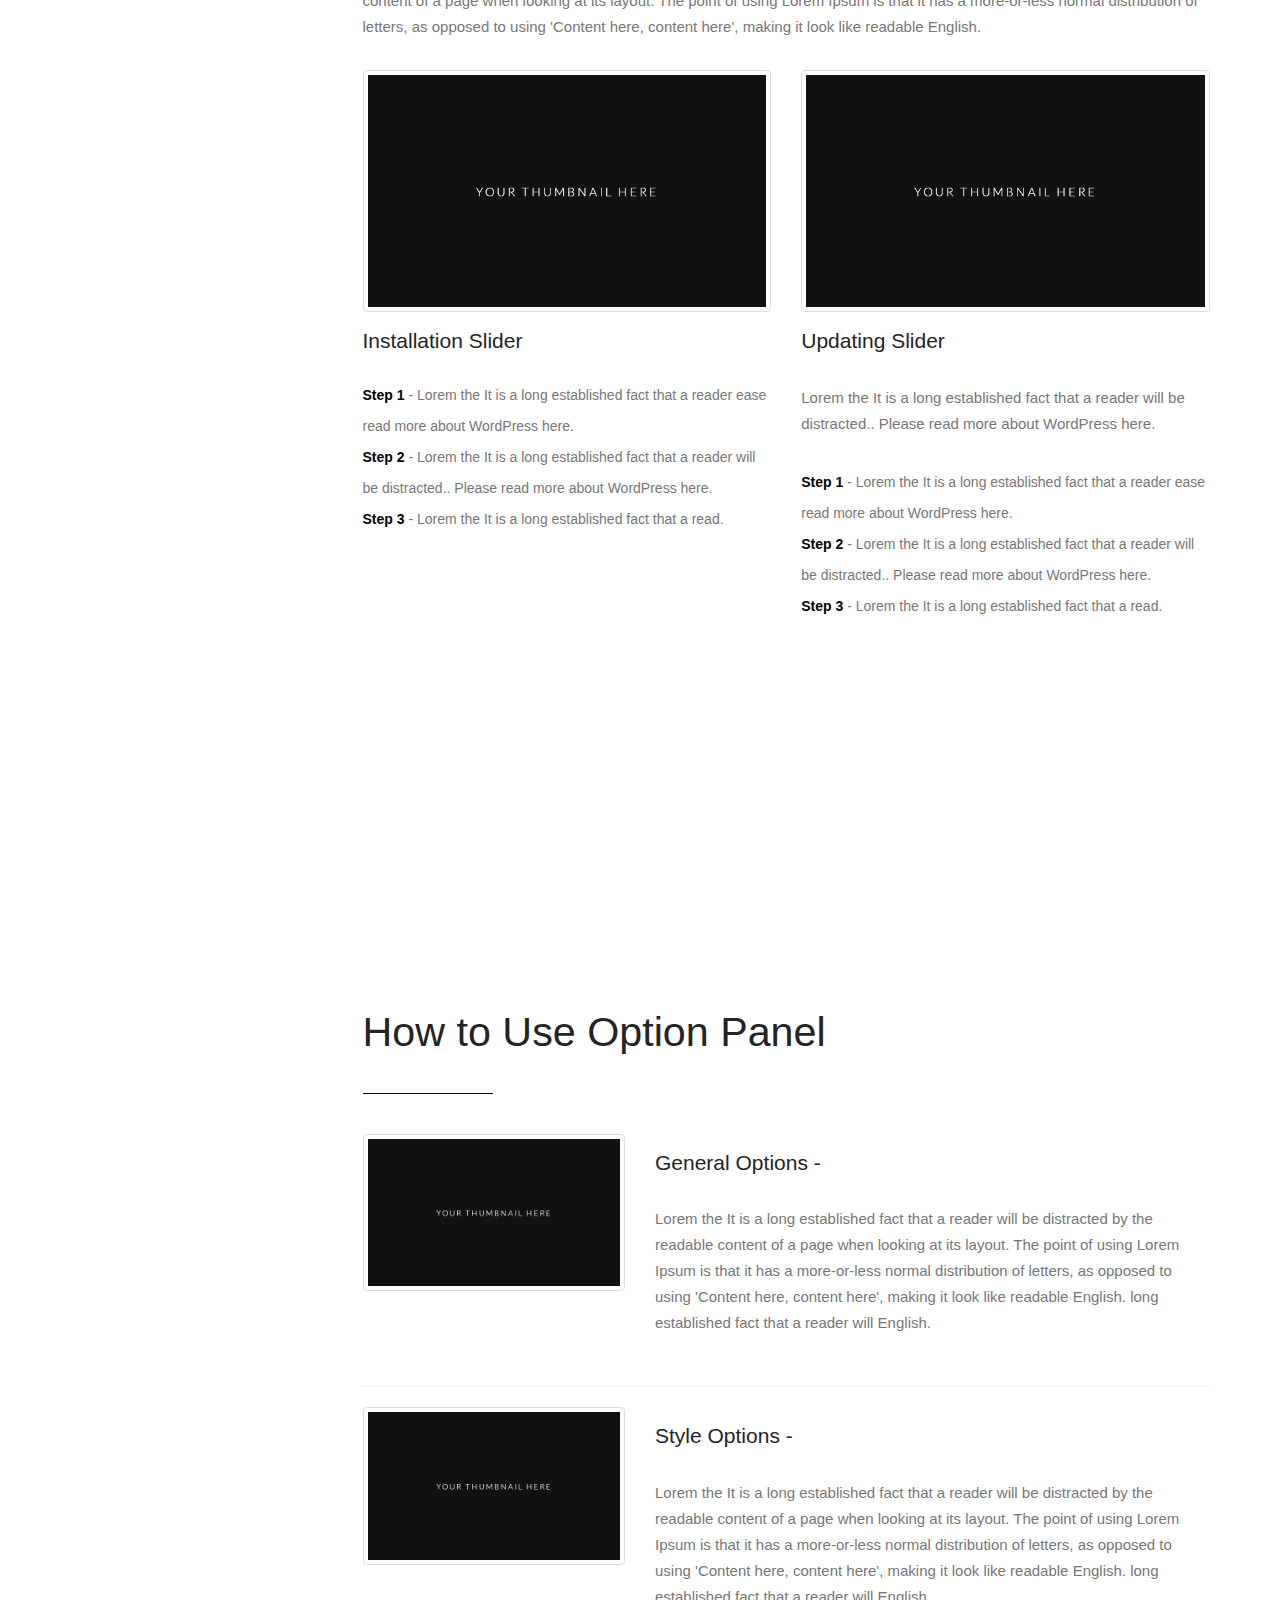
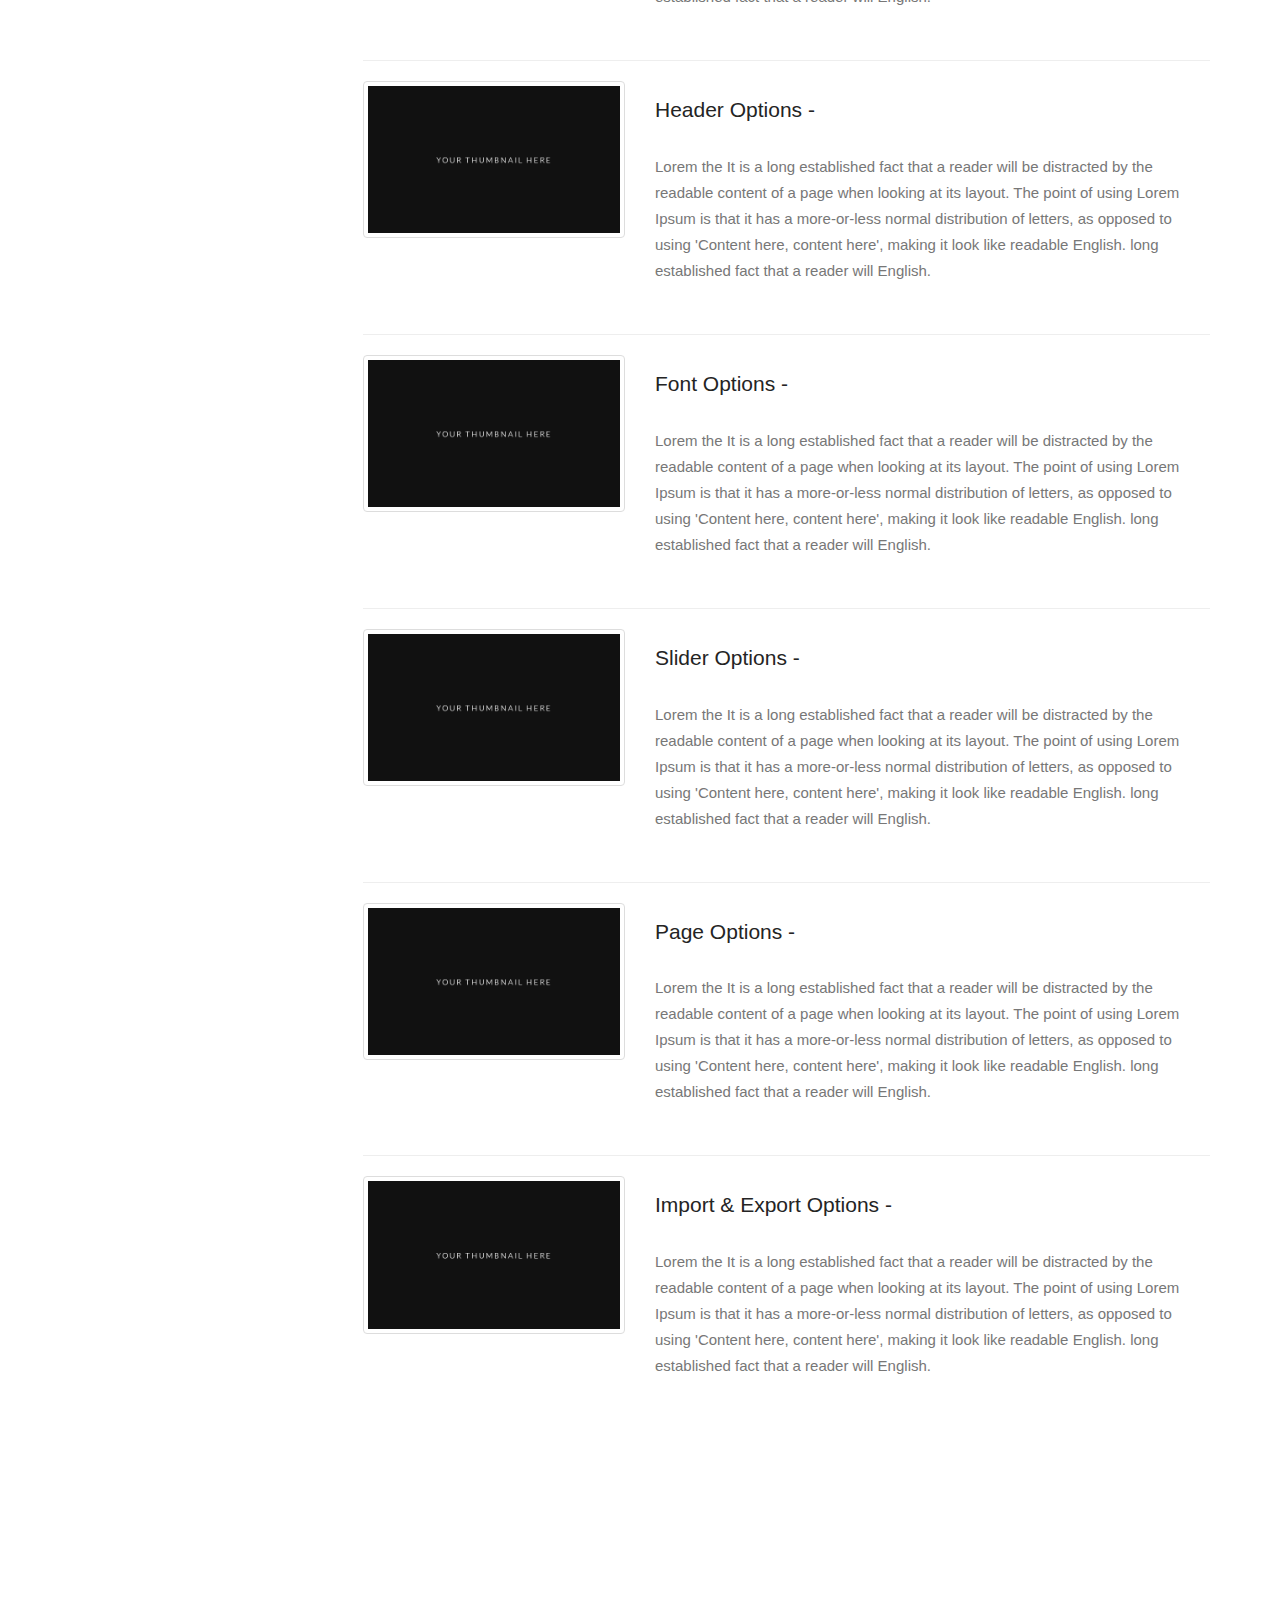
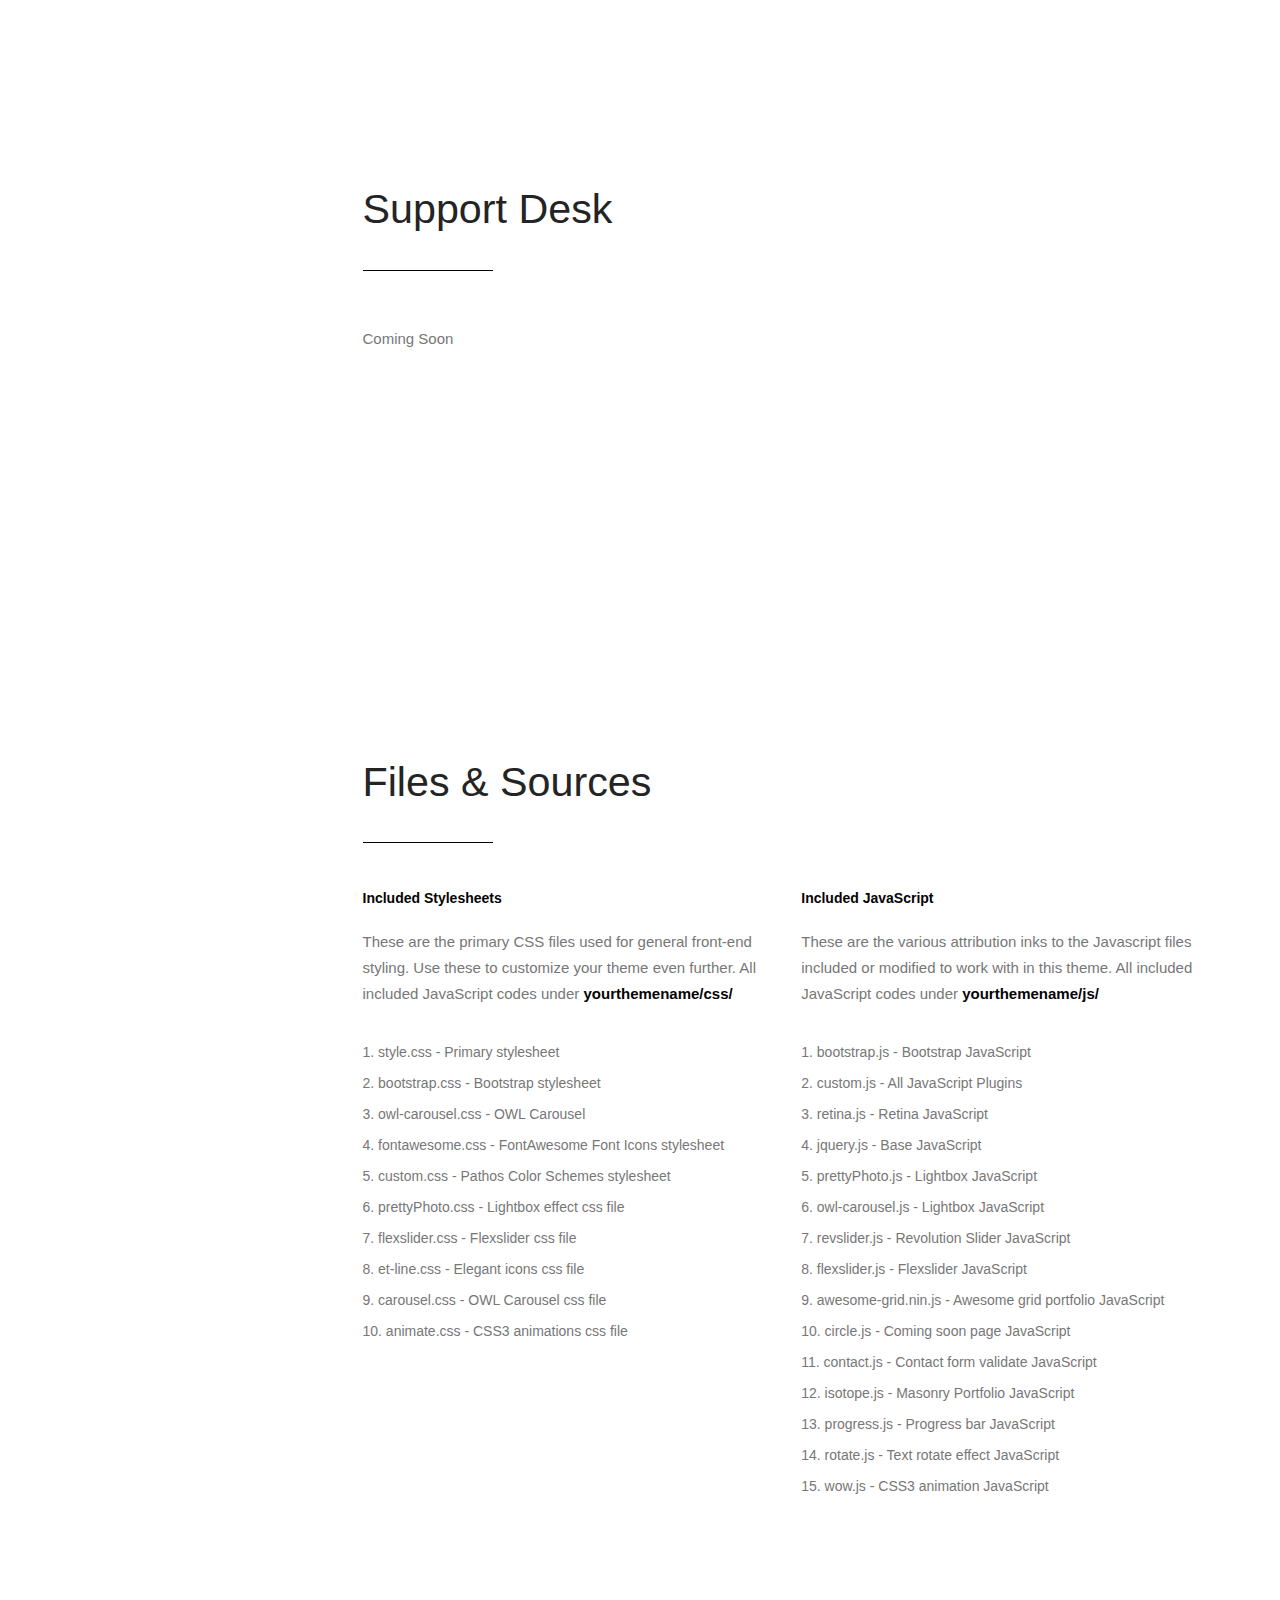
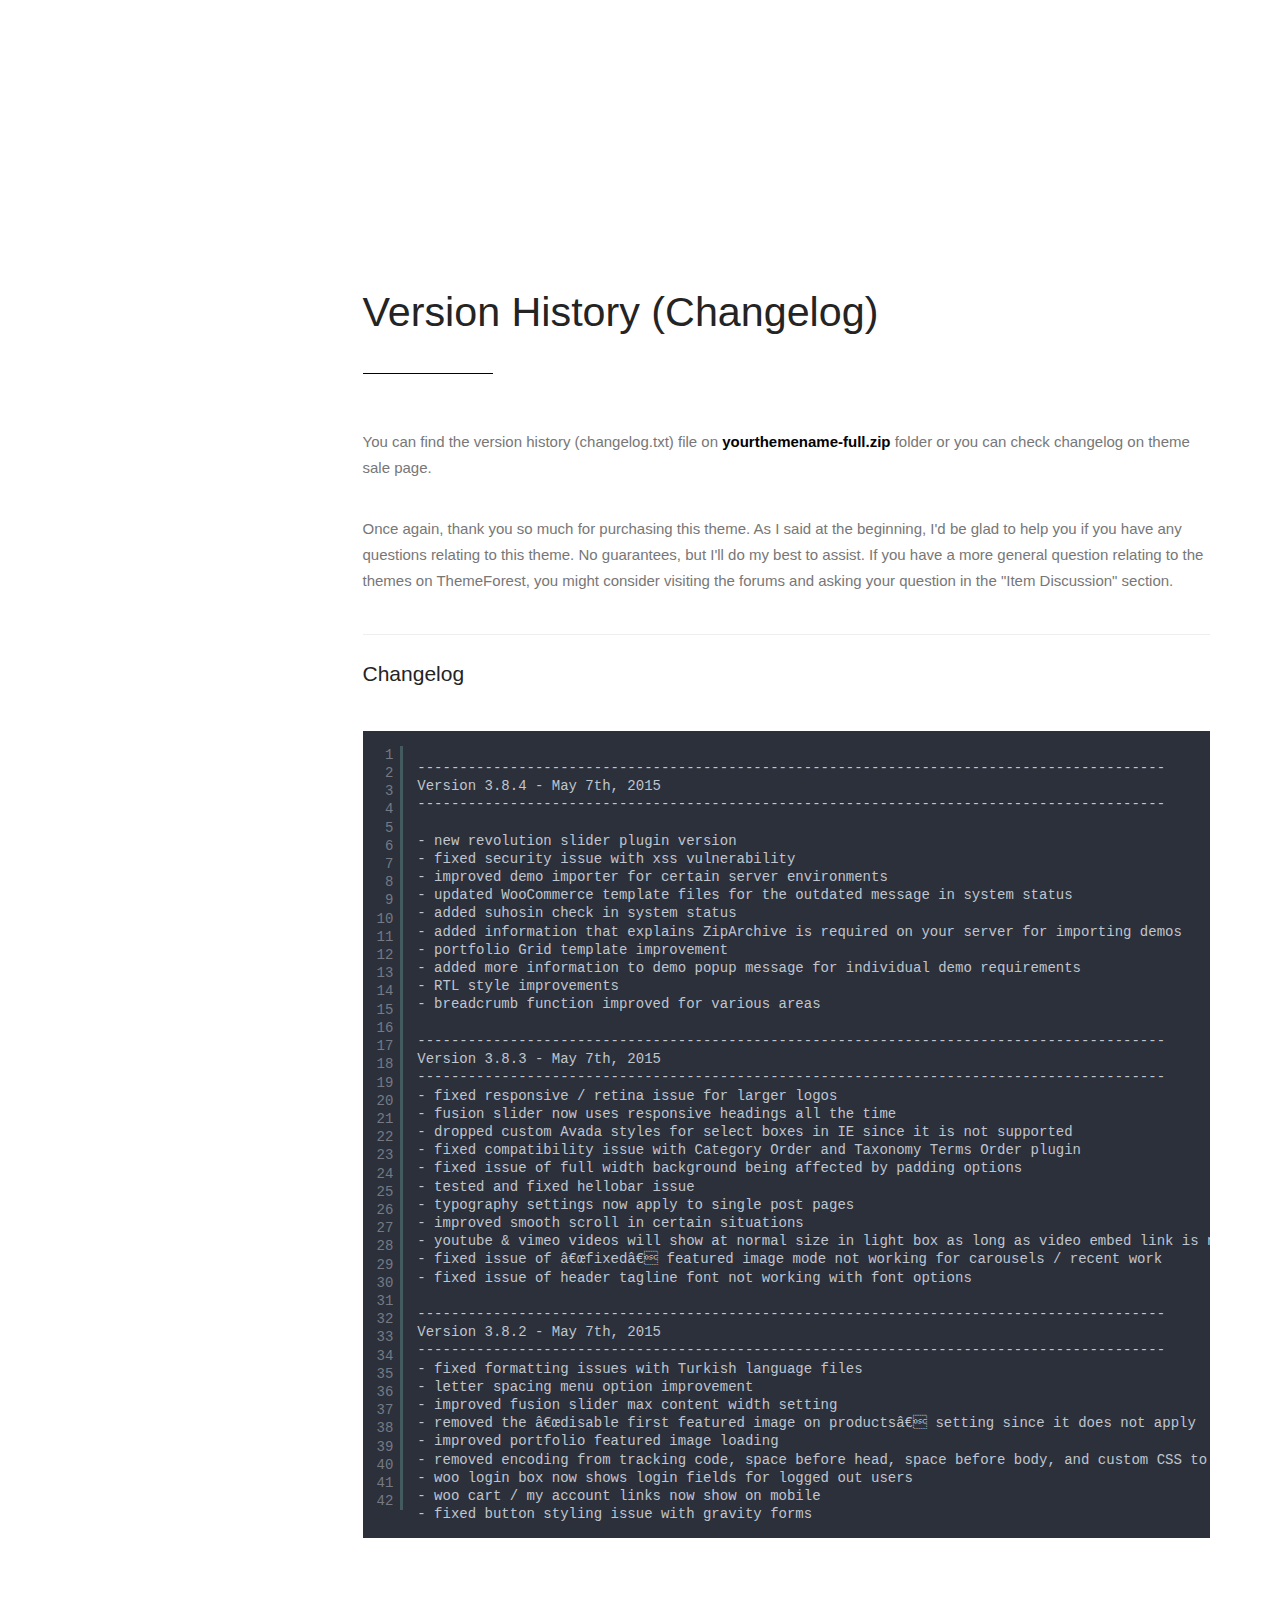
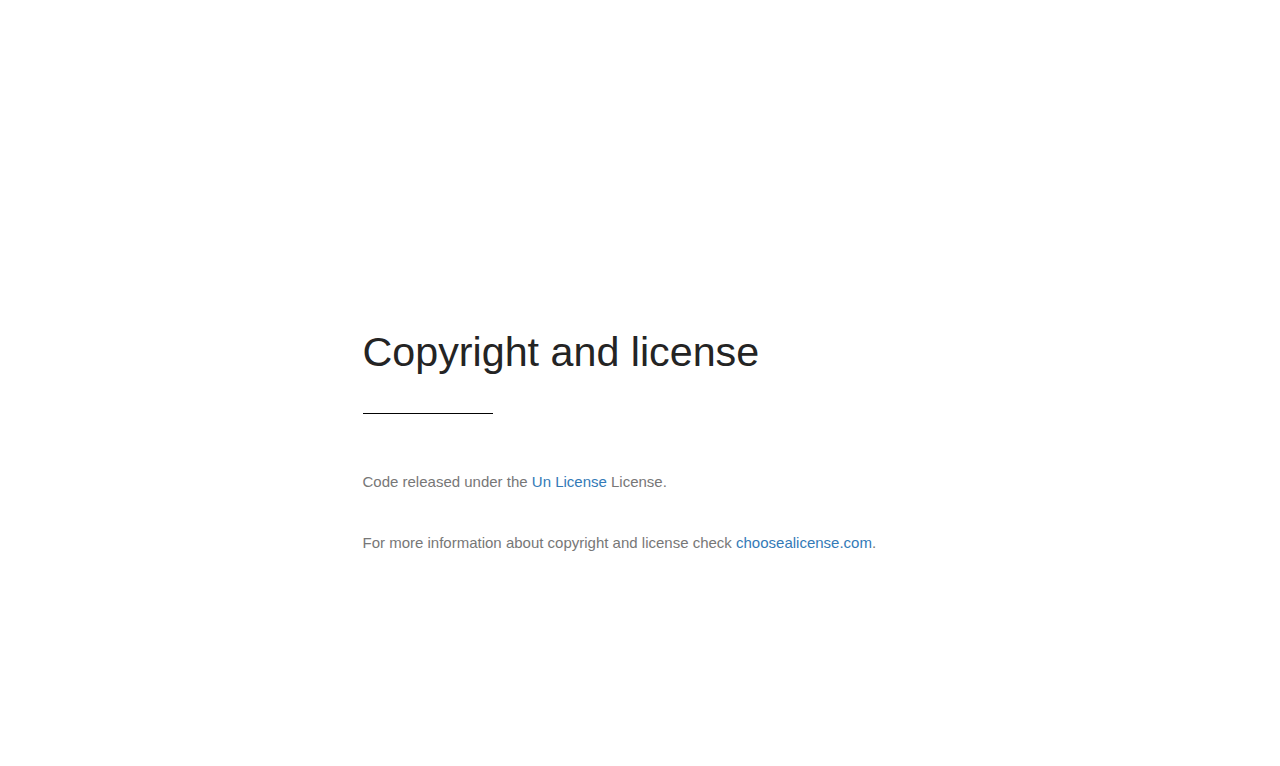
<file: docs.html>
<!DOCTYPE html>
<!--[if lt IE 7 ]><html class="ie ie6" lang="en"> <![endif]-->
<!--[if IE 7 ]><html class="ie ie7" lang="en"> <![endif]-->
<!--[if IE 8 ]><html class="ie ie8" lang="en"> <![endif]-->
<!--[if (gte IE 9)|!(IE)]><!-->
<html lang="en">
<!--<![endif]-->

<head>

    <meta charset="utf-8">
    <meta http-equiv="X-UA-Compatible" content="IE=edge">
    <meta name="viewport" content="width=device-width, initial-scale=1, maximum-scale=1">
    <meta name="description" content="">
    <meta name="author" content="">
    <meta name="keywords" content="">

    <title>Sage IDE Documentation</title>

    <link rel="shortcut icon" href="images/favicon.ico" type="image/x-icon">

    <link rel="stylesheet" type="text/css" href="fonts/font-awesome-4.3.0/css/font-awesome.min.css">
    <link rel="stylesheet" type="text/css" href="css/stroke.css">
    <link rel="stylesheet" type="text/css" href="css/bootstrap.css">
    <link rel="stylesheet" type="text/css" href="css/animate.css">
    <link rel="stylesheet" type="text/css" href="css/prettyPhoto.css">
    <link rel="stylesheet" type="text/css" href="css/style.css">

    <link rel="stylesheet" type="text/css" href="js/syntax-highlighter/styles/shCore.css" media="all">
    <link rel="stylesheet" type="text/css" href="js/syntax-highlighter/styles/shThemeRDark.css" media="all">

    <!-- CUSTOM -->
    <link rel="stylesheet" type="text/css" href="css/custom.css">

    <!-- HTML5 shim and Respond.js for IE8 support of HTML5 elements and media queries -->
    <!--[if lt IE 9]>
      <script src="https://oss.maxcdn.com/html5shiv/3.7.2/html5shiv.min.js"></script>
      <script src="https://oss.maxcdn.com/respond/1.4.2/respond.min.js"></script>
    <![endif]-->

</head>

<body>
    <button onclick="topFunction()" id="myBtn" title="Go to top"><i class="fa fa-chevron-up" aria-hidden="true"></i></button>

    <script>
        var mybutton = document.getElementById("myBtn");
        window.onscroll = function() {scrollFunction()};
        function scrollFunction() {
            if (document.body.scrollTop > 1000 || document.documentElement.scrollTop > 1000) {
                mybutton.style.display = "block";
            } else {
                mybutton.style.display = "none";
            }
        }
         topFunction() {
            window.scrollTo({ top: 0, behavior: 'smooth' })
            document.documentElement.scrollTo({ top: 0, behavior: 'smooth' })
        }

        document.addEventListener("DOMContentLoaded", () => {
            document.querySelector('#mode').addEventListener('click',()=>{
                document.querySelector('html').classList.toggle('dark');
            })
        });


    </script>

    <div id="wrapper">

        <div id="mode" >
            <div class="dark">
                <svg aria-hidden="true" viewBox="0 0 512 512">
                    <title>lightmode</title>
                    <path fill="currentColor" d="M256 160c-52.9 0-96 43.1-96 96s43.1 96 96 96 96-43.1 96-96-43.1-96-96-96zm246.4 80.5l-94.7-47.3 33.5-100.4c4.5-13.6-8.4-26.5-21.9-21.9l-100.4 33.5-47.4-94.8c-6.4-12.8-24.6-12.8-31 0l-47.3 94.7L92.7 70.8c-13.6-4.5-26.5 8.4-21.9 21.9l33.5 100.4-94.7 47.4c-12.8 6.4-12.8 24.6 0 31l94.7 47.3-33.5 100.5c-4.5 13.6 8.4 26.5 21.9 21.9l100.4-33.5 47.3 94.7c6.4 12.8 24.6 12.8 31 0l47.3-94.7 100.4 33.5c13.6 4.5 26.5-8.4 21.9-21.9l-33.5-100.4 94.7-47.3c13-6.5 13-24.7.2-31.1zm-155.9 106c-49.9 49.9-131.1 49.9-181 0-49.9-49.9-49.9-131.1 0-181 49.9-49.9 131.1-49.9 181 0 49.9 49.9 49.9 131.1 0 181z"></path>
                </svg>
            </div>
            <div class="light">
                <svg aria-hidden="true" viewBox="0 0 512 512">
                    <title>darkmode</title>
                    <path fill="currentColor" d="M283.211 512c78.962 0 151.079-35.925 198.857-94.792 7.068-8.708-.639-21.43-11.562-19.35-124.203 23.654-238.262-71.576-238.262-196.954 0-72.222 38.662-138.635 101.498-174.394 9.686-5.512 7.25-20.197-3.756-22.23A258.156 258.156 0 0 0 283.211 0c-141.309 0-256 114.511-256 256 0 141.309 114.511 256 256 256z"></path>
                </svg>
            </div>
        </div>

        <div class="container">

            <section id="top" class="section docs-heading">

                <div class="row">
                    <div class="col-md-12">
                        <div class="big-title text-center">
                            <h1>Sage IDE Documentation</h1>
                            <p class="lead">Sage IDE Documentation V- 1.1</p>
                        </div>
                        <!-- end title -->
                    </div>
                    <!-- end 12 -->
                </div>
                <!-- end row -->

                <hr>

            </section>
            <!-- end section -->

            <div class="row">

                <div class="col-md-3">
                    <nav class="docs-sidebar" data-spy="affix" data-offset-top="300" data-offset-bottom="200" role="navigation">
                        <ul class="nav">
                            <li><a href="#line1">Safe IDE</a></li>
                            <li><a href="#line2">Getting started</a></li>
                            <li><a href="#line3">Google Auth</a></li>
                            <li><a href="#line4">Adding plugins and libraries</a></li>
                            <li><a href="#line5">Templates</a></li>
                            <li><a href="#line6">Hosting</a></li>
                            <li><a href="#line7">Working with files</a>
                                <ul class="nav">
                                    <li><a href="#line7_1">somthing here</a></li>
                                    <li><a href="#line7_2">Style Options</a></li>
                                    <li><a href="#line7_3">Header Options</a></li>
                                    <li><a href="#line7_4">Font Options</a></li>
                                    <li><a href="#line7_5">Slider Options</a></li>
                                    <li><a href="#line7_6">Page Options</a></li>
                                    <li><a href="#line7_7">Import & Export</a></li>
                                </ul>
                            </li>
                            <li><a href="#line8">Support Desk</a></li>
                            <li><a href="#line9">Files & Sources</a></li>
                            <li><a href="#line10">Version History (Changelog)</a></li>
                            <li><a href="#line11">Copyright and license</a></li>
                        </ul>
                    </nav >
                </div>
                <div class="col-md-9">
                    <section class="welcome">

                        <div class="row">
                            <div class="col-md-12 left-align">
                               <h2 class="dark-text">Introduction<hr></h2>
                                <div class="row">

                                    <div class="col-md-12 full">
                                        <div class="intro1">
                                            <ul>
                                                <li><strong>Item Name : </strong>Gather Responsive Event Template</li>
                                                <li><strong>Item Version : </strong> v 1.0</li>
                                                <li><strong>Author  : </strong> <a href="http://themeforest.net/user/surjithctly" target="_blank">SageType</a></li>
                                    
                                                <li><strong>License : </strong> <a href="#" target="_blank">Un License</a></li>
                                            </ul>
                                        </div>

                                        <hr>
                                        <div>
                                            <p>First of all, thanks for using!
                                                <strong>You are awesome!</strong>
                                                <br> You are entitled to get free lifetime usage to this product + exceptional support from the author directly.
                                            </p>

                                            <p>This documentation is to help you regarding each step of customization. Please go through the documentation carefully to understand how this template is made and how to edit this properly. Basic HTML and CSS knowledge is required to customize this template. You may learn basics <a href="http://www.w3schools.com/" target="_blank">here</a>, <a href="https://developer.mozilla.org/" target="_blank">here</a> and <a href="http://learn.shayhowe.com/html-css/building-your-first-web-page/" target="_blank">here</a>. </p>

                                            <h4>Requirements</h4>
                                            <p>You will need the following sofwares to customize this template.</p>
                                            <ol>
                                                <li>Code Editing Software (eg: Dreamweaver, Sublime Text or Notepad)</li>
                                                <li>Web Browser for testing (eg: Google Chrome or Mozilla Firefox)</li>
                                                <li>FTP Tool to upload files to Server (eg: <a href="https://filezilla-project.org/download.php?type=client" target="_blank">FileZilla</a>) </li>
                                            </ol>
                                            <div class="intro2 clearfix">
                                                <p><i class="fa fa-exclamation-triangle"></i> Be careful while editing the template. If not edited properly, the design layout may break completely.
                                                    <br> No support is provided for faulty customization.
                                                </p>
                                            </div>

                                        </div>
                                    </div>

                                </div>
                                <!-- end row -->
                            </div>
                        </div>
                    </section>

                    <section id="line1" class="section">

                        <div class="row">
                            <div class="col-md-12 left-align">
                                <h2 class="dark-text">Getting Started <hr></h2>
                            </div>
                            <!-- end col -->
                        </div>
                        <!-- end row -->

                        <div class="row">
                            <div class="col-md-12">
                                <p>Lorem the It is a long established fact that a reader will be distracted by the readable content of a page when looking at its layout. The point of using Lorem Ipsum is that it has a more-or-less normal distribution of letters, as opposed to using 'Content here, content here', making it look like readable English.</p>

                                <h4>Bootstrap Grid System</h4>

                                <pre class="brush: html; highlight: [2,4]">
                            <div class="container">
                                <div class="row">
                                    <div class="col-lg-12 col-md-12 col-sm-12 col-xs-12">
                                        YOUR CODES GOES HERE
                                    </div>
                                </div>
                            </div></pre>

                                <p>Our you can use the grid system with 2 columns like this;</p>

                                <pre class="brush: html">
                            <div class="container">
                                <div class="row">
                                    <div class="col-lg-6 col-md-6 col-sm-6 col-xs-12">
                                        YOUR CODES GOES HERE
                                    </div>
                                    <div class="col-lg-6 col-md-6 col-sm-6 col-xs-12">
                                        YOUR CODES GOES HERE
                                    </div>
                                </div>
                            </div>
                         </pre>

                                <p>Our you can use the grid system with 3 columns like this;</p>

                                <pre class="brush: html">
                            <div class="container">
                                <div class="row">
                                    <div class="col-lg-4 col-md-6 col-sm-6 col-xs-12">
                                        YOUR CODES GOES HERE
                                    </div>
                                    <div class="col-lg-4 col-md-6 col-sm-6 col-xs-12">
                                        YOUR CODES GOES HERE
                                    </div>
                                    <div class="col-lg-4 col-md-6 col-sm-6 col-xs-12">
                                        YOUR CODES GOES HERE
                                    </div>
                                </div>
                            </div>
                         </pre>
                            </div>
                            <!-- end col -->
                        </div>
                        <!-- end row -->

                    </section>
                    <!-- end section -->

                    <section id="line2" class="section">

                        <div class="row">
                            <div class="col-md-12 left-align">
                                <h2 class="dark-text">How to Install WordPress <hr></h2>
                            </div>
                            <!-- end col -->
                        </div>
                        <!-- end row -->

                        <div class="intro2 clearfix">
                            <p><i class="fa fa-wordpress"></i> Lorem the It is a long established fact that a reader will be distracted..
                                <br> Please read more about WordPress here. <a href="#">WordPress Installation via FTP.</a> </p>
                        </div>

                        <hr>

                        <h4>Upload via WordPress Admin</h4>

                        <p>Lorem the It is a long established fact that a reader will be distracted by the readable content of a page when looking at its layout. The point of using Lorem Ipsum is that it has a more-or-less normal distribution of letters, as opposed to using 'Content here, content here', making it look like readable English.</p>

                        <a href="#" class="btn btn-primary">Get a Installation Service</a> <a href="#" class="btn btn-info">Ask a Question</a>
                        <hr>
                        <div class="row">
                            <div class="col-md-8 col-md-offset-2">
                                <div class="media">
                                    <iframe width="560" height="315" src="https://www.youtube.com/embed/snFzbPm_RUE" frameborder="0" allowfullscreen></iframe>
                                </div>
                            </div>

                        </div>

                    </section>
                    <!-- end section -->

                    <section id="line3" class="section">

                        <div class="row">
                            <div class="col-md-12 left-align">
                                <h2 class="dark-text">How to Install Theme <hr></h2>
                            </div>
                            <!-- end col -->
                        </div>
                        <!-- end row -->

                        <h4>Upload via WordPress Admin</h4>

                        <p>Lorem the It is a long established fact that a reader will be distracted by the readable content of a page when looking at its layout. The point of using Lorem Ipsum is that it has a more-or-less normal distribution of letters, as opposed to using 'Content here, content here', making it look like readable English.</p>

                        <a href="#" class="btn btn-primary">Get a Installation Service</a> <a href="#" class="btn btn-info">Ask a Question</a>

                        <hr>

                        <h4>Upload via FTP Server</h4>

                        <p>Lorem the It is a long established fact that a reader will be distracted by the readable content of a page when looking at its layout. The point of using Lorem Ipsum is that it has a more-or-less normal distribution of letters, as opposed to using 'Content here, content here', making it look like readable English.</p>

                        <a href="#" class="btn btn-primary">Get a Installation Service</a> <a href="#" class="btn btn-info">Ask a Question</a>
                        <hr>
                        <div class="row">
                            <div class="col-md-6">
                                <div class="media">
                                    <iframe width="560" height="315" src="https://www.youtube.com/embed/yQnQyI5WlKs" frameborder="0" allowfullscreen></iframe>
                                </div>

                            </div>
                            <div class="col-md-6">
                                <div class="media">
                                    <iframe width="560" height="315" src="https://www.youtube.com/embed/z0kEVwJB_go" frameborder="0" allowfullscreen></iframe>
                                </div>

                            </div>
                        </div>

                    </section>
                    <!-- end section -->

                    <section id="line4" class="section">

                        <div class="row">
                            <div class="col-md-12 left-align">
                                <h2 class="dark-text">Necessary Plugins <hr></h2>
                            </div>
                            <!-- end col -->
                        </div>
                        <!-- end row -->

                        <div class="row">
                            <div class="col-md-4">
                                <img src="images/upload/plugin1.png" alt="" class="img-responsive img-thumbnail">
                                <h4>Plugin name #1</h4>
                                <p>Lorem the It is a long established fact that a reader will be distracted.. Please read more about WordPress here.</p>
                            </div>
                            <!-- end col -->

                            <div class="col-md-4">
                                <img src="images/upload/plugin2.png" alt="" class="img-responsive img-thumbnail">
                                <h4>Plugin name #2</h4>
                                <p>Lorem the It is a long established fact that a reader will be distracted.. Please read more about WordPress here.</p>
                            </div>
                            <!-- end col -->

                            <div class="col-md-4">
                                <img src="images/upload/plugin3.png" alt="" class="img-responsive img-thumbnail">
                                <h4>Plugin name #3</h4>
                                <p>Lorem the It is a long established fact that a reader will be distracted.. Please read more about WordPress here.</p>
                            </div>
                            <!-- end col -->

                            <div class="col-md-12">
                                <p>Lorem the It is a long established fact that a reader will be distracted by the readable content of a page when looking at its layout. The point of using Lorem Ipsum is that it has a more-or-less normal distribution of letters, as opposed to using 'Content here, content here', making it look like readable English. long established fact that a reader will be distracted by the readable content of a page when looking at its layout. The point of using Lorem Ipsum is that it has a more-or-less normal distribution of letters, as opposed to using 'Content here, content here', making it look like readable English.</p>

                                <div class="text-center">
                                    <a href="#" class="btn btn-primary">Get a Installation Service</a> <a href="#" class="btn btn-info">Ask a Question</a>
                                </div>
                            </div>
                        </div>
                        <!-- end row -->

                    </section>
                    <!-- end section -->

                    <section id="line5" class="section">

                        <div class="row">
                            <div class="col-md-12 left-align">
                                <h2 class="dark-text">Creating Blog Pages <hr></h2>
                            </div>
                            <!-- end col -->
                        </div>
                        <!-- end row -->

                        <div class="row">

                            <div class="col-md-12">
                                <p>Lorem the It is a long established fact that a reader will be distracted by the readable content of a page when looking at its layout. The point of using Lorem Ipsum is that it has a more-or-less normal distribution of letters, as opposed to using 'Content here, content here', making it look like readable English. long established fact that a reader will be distracted by the readable content of a page when looking at its layout. The point of using Lorem Ipsum is that it has a more-or-less normal distribution of letters, as opposed to using 'Content here, content here', making it look like readable English.</p>
                            </div>

                            <div class="col-md-4">
                                <a href="upload/thumbnail.png" data-rel="prettyPhoto"><img src="images/upload/thumbnail.png" alt="" class="img-responsive img-thumbnail"></a>
                                <h4 id="line5_1">WordPress Blog Page -</h4>
                                <ul>
                                    <li><strong>Step 1</strong> - Lorem the It is a long established fact that a reader ease read more about WordPress here.</li>
                                    <li><strong>Step 2</strong> - Lorem the It is a long established fact that a reader will be distracted.. Please read more about WordPress here.</li>
                                    <li><strong>Step 3</strong> - Lorem the It is a long established fact that a read.</li>
                                </ul>
                            </div>
                            <!-- end col -->

                            <div class="col-md-4">
                                <a href="upload/thumbnail.png" data-rel="prettyPhoto"><img src="images/upload/thumbnail.png" alt="" class="img-responsive img-thumbnail"></a>
                                <h4 id="line5_2">Blog Post Sections -</h4>
                                <p>Lorem the It is a long established fact that a reader will be distracted.. Please read more about WordPress here.</p>
                                <ul>
                                    <li><strong>Step 1</strong> - Lorem the It is a long established fact that a reader ease read more about WordPress here.</li>
                                    <li><strong>Step 2</strong> - Lorem the It is a long established fact that a reader will be distracted.. Please read more about WordPress here.</li>
                                    <li><strong>Step 3</strong> - Lorem the It is a long established fact that a read.</li>
                                </ul>
                            </div>
                            <!-- end col -->

                            <div class="col-md-4">
                                <a href="upload/thumbnail.png" data-rel="prettyPhoto"><img src="images/upload/thumbnail.png" alt="" class="img-responsive img-thumbnail"></a>
                                <h4 id="line5_3">Create Blog Gallery -</h4>
                                <p>Lorem the It is a long established fact that a reader will be distracted.. Please read more about WordPress here.</p>
                                <ul>
                                    <li><strong>Step 1</strong> - Lorem the It is a long established fact that a reader ease read more about WordPress here.</li>
                                    <li><strong>Step 2</strong> - Lorem the It is a long established fact that a reader will be distracted.. Please read more about WordPress here.</li>
                                    <li><strong>Step 3</strong> - Lorem the It is a long established fact that a read.</li>
                                </ul>
                            </div>
                            <!-- end col -->

                        </div>
                        <!-- end row -->

                    </section>
                    <!-- end section -->

                    <section id="line6" class="section">

                        <div class="row">
                            <div class="col-md-12 left-align">
                                <h2 class="dark-text">How to Install Revolution Slider <hr></h2>
                            </div>
                            <!-- end col -->
                        </div>
                        <!-- end row -->

                        <div class="row">

                            <div class="col-md-12">
                                <p>Lorem the It is a long established fact that a reader will be distracted by the readable content of a page when looking at its layout. The point of using Lorem Ipsum is that it has a more-or-less normal distribution of letters, as opposed to using 'Content here, content here', making it look like readable English. long established fact that a reader will be distracted by the readable content of a page when looking at its layout. The point of using Lorem Ipsum is that it has a more-or-less normal distribution of letters, as opposed to using 'Content here, content here', making it look like readable English.</p>
                            </div>

                            <div class="col-md-6">
                                <a href="upload/thumbnail.png" data-rel="prettyPhoto"><img src="images/upload/thumbnail.png" alt="" class="img-responsive img-thumbnail"></a>
                                <h4>Installation Slider</h4>
                                <ul>
                                    <li><strong>Step 1</strong> - Lorem the It is a long established fact that a reader ease read more about WordPress here.</li>
                                    <li><strong>Step 2</strong> - Lorem the It is a long established fact that a reader will be distracted.. Please read more about WordPress here.</li>
                                    <li><strong>Step 3</strong> - Lorem the It is a long established fact that a read.</li>
                                </ul>
                            </div>
                            <!-- end col -->

                            <div class="col-md-6">
                                <a href="upload/thumbnail.png" data-rel="prettyPhoto"><img src="images/upload/thumbnail.png" alt="" class="img-responsive img-thumbnail"></a>
                                <h4>Updating Slider</h4>
                                <p>Lorem the It is a long established fact that a reader will be distracted.. Please read more about WordPress here.</p>
                                <ul>
                                    <li><strong>Step 1</strong> - Lorem the It is a long established fact that a reader ease read more about WordPress here.</li>
                                    <li><strong>Step 2</strong> - Lorem the It is a long established fact that a reader will be distracted.. Please read more about WordPress here.</li>
                                    <li><strong>Step 3</strong> - Lorem the It is a long established fact that a read.</li>
                                </ul>
                            </div>
                            <!-- end col -->

                        </div>
                        <!-- end row -->

                    </section>
                    <!-- end section -->

                    <section id="line7" class="section">

                        <div class="row">
                            <div class="col-md-12 left-align">
                                <h2 class="dark-text">How to Use Option Panel <hr></h2>
                            </div>
                            <!-- end col -->
                        </div>
                        <!-- end row -->

                        <div class="row">
                            <div class="col-md-4">
                                <a href="upload/thumbnail.png" data-rel="prettyPhoto"><img src="images/upload/thumbnail.png" alt="" class="img-responsive img-thumbnail"></a>
                            </div>

                            <div class="col-md-8">
                                <h4 id="line7_1">General Options - </h4>
                                <p>Lorem the It is a long established fact that a reader will be distracted by the readable content of a page when looking at its layout. The point of using Lorem Ipsum is that it has a more-or-less normal distribution of letters, as opposed to using 'Content here, content here', making it look like readable English. long established fact that a reader will English.</p>
                            </div>
                            <!-- end col -->
                        </div>
                        <!-- end row -->

                        <hr>

                        <div class="row">
                            <div class="col-md-4">
                                <a href="upload/thumbnail.png" data-rel="prettyPhoto"><img src="images/upload/thumbnail.png" alt="" class="img-responsive img-thumbnail"></a>
                            </div>

                            <div class="col-md-8">
                                <h4 id="line7_2">Style Options - </h4>
                                <p>Lorem the It is a long established fact that a reader will be distracted by the readable content of a page when looking at its layout. The point of using Lorem Ipsum is that it has a more-or-less normal distribution of letters, as opposed to using 'Content here, content here', making it look like readable English. long established fact that a reader will English.</p>
                            </div>
                            <!-- end col -->
                        </div>
                        <!-- end row -->

                        <hr>

                        <div class="row">
                            <div class="col-md-4">
                                <a href="upload/thumbnail.png" data-rel="prettyPhoto"><img src="images/upload/thumbnail.png" alt="" class="img-responsive img-thumbnail"></a>
                            </div>

                            <div class="col-md-8">
                                <h4 id="line7_3">Header Options - </h4>
                                <p>Lorem the It is a long established fact that a reader will be distracted by the readable content of a page when looking at its layout. The point of using Lorem Ipsum is that it has a more-or-less normal distribution of letters, as opposed to using 'Content here, content here', making it look like readable English. long established fact that a reader will English.</p>
                            </div>
                            <!-- end col -->
                        </div>
                        <!-- end row -->

                        <hr>

                        <div class="row">
                            <div class="col-md-4">
                                <a href="upload/thumbnail.png" data-rel="prettyPhoto"><img src="images/upload/thumbnail.png" alt="" class="img-responsive img-thumbnail"></a>
                            </div>

                            <div class="col-md-8">
                                <h4 id="line7_4">Font Options - </h4>
                                <p>Lorem the It is a long established fact that a reader will be distracted by the readable content of a page when looking at its layout. The point of using Lorem Ipsum is that it has a more-or-less normal distribution of letters, as opposed to using 'Content here, content here', making it look like readable English. long established fact that a reader will English.</p>
                            </div>
                            <!-- end col -->
                        </div>
                        <!-- end row -->

                        <hr>

                        <div class="row">
                            <div class="col-md-4">
                                <a href="upload/thumbnail.png" data-rel="prettyPhoto"><img src="images/upload/thumbnail.png" alt="" class="img-responsive img-thumbnail"></a>
                            </div>

                            <div class="col-md-8">
                                <h4 id="line7_5">Slider Options - </h4>
                                <p>Lorem the It is a long established fact that a reader will be distracted by the readable content of a page when looking at its layout. The point of using Lorem Ipsum is that it has a more-or-less normal distribution of letters, as opposed to using 'Content here, content here', making it look like readable English. long established fact that a reader will English.</p>
                            </div>
                            <!-- end col -->
                        </div>
                        <!-- end row -->

                        <hr>

                        <div class="row">
                            <div class="col-md-4">
                                <a href="upload/thumbnail.png" data-rel="prettyPhoto"><img src="images/upload/thumbnail.png" alt="" class="img-responsive img-thumbnail"></a>
                            </div>

                            <div class="col-md-8">
                                <h4 id="line7_6">Page Options - </h4>
                                <p>Lorem the It is a long established fact that a reader will be distracted by the readable content of a page when looking at its layout. The point of using Lorem Ipsum is that it has a more-or-less normal distribution of letters, as opposed to using 'Content here, content here', making it look like readable English. long established fact that a reader will English.</p>
                            </div>
                            <!-- end col -->
                        </div>
                        <!-- end row -->

                        <hr>

                        <div class="row">
                            <div class="col-md-4">
                                <a href="upload/thumbnail.png" data-rel="prettyPhoto"><img src="images/upload/thumbnail.png" alt="" class="img-responsive img-thumbnail"></a>
                            </div>

                            <div class="col-md-8">
                                <h4 id="line7_7">Import & Export Options - </h4>
                                <p>Lorem the It is a long established fact that a reader will be distracted by the readable content of a page when looking at its layout. The point of using Lorem Ipsum is that it has a more-or-less normal distribution of letters, as opposed to using 'Content here, content here', making it look like readable English. long established fact that a reader will English.</p>
                            </div>
                            <!-- end col -->
                        </div>
                        <!-- end row -->

                    </section>
                    <!-- end section -->

                    <section id="line8" class="section">

                        <div class="row">
                            <div class="col-md-12 left-align">
                                <h2 class="dark-text">Support Desk <hr></h2>
                            </div>
                            <!-- end col -->
                        </div>
                        <!-- end row -->

                        <div class="row">
                            <div class="col-md-6">
                                <p>Coming Soon</p>

                                

                                
                            </div>
                        <div></div>
                        <!-- end row -->

                    </section>
                    <!-- end section -->

                    <section id="line9" class="section">

                        <div class="row">
                            <div class="col-md-12 left-align">
                                <h2 class="dark-text">Files & Sources <hr></h2>
                            </div>
                            <!-- end col -->
                        </div>
                        <!-- end row -->

                        <div class="row">
                            <div class="col-md-6">
                                <strong>Included Stylesheets</strong>

                                <p>These are the primary CSS files used for general front-end styling. Use these to customize your theme even further. All included JavaScript codes under <strong>yourthemename/css/</strong></p>

                                <ul>
                                    <li>1. style.css - Primary stylesheet</li>
                                    <li>2. bootstrap.css - Bootstrap stylesheet</li>
                                    <li>3. owl-carousel.css - OWL Carousel</li>
                                    <li>4. fontawesome.css - FontAwesome Font Icons stylesheet</li>
                                    <li>5. custom.css - Pathos Color Schemes stylesheet</li>
                                    <li>6. prettyPhoto.css - Lightbox effect css file</li>
                                    <li>7. flexslider.css - Flexslider css file</li>
                                    <li>8. et-line.css - Elegant icons css file</li>
                                    <li>9. carousel.css - OWL Carousel css file</li>
                                    <li>10. animate.css - CSS3 animations css file</li>
                                </ul>

                            </div>

                            <div class="col-md-6">
                                <strong>Included JavaScript</strong>

                                <p>These are the various attribution inks to the Javascript files included or modified to work with in this theme. All included JavaScript codes under <strong>yourthemename/js/</strong></p>

                                <ul>
                                    <li>1. bootstrap.js - Bootstrap JavaScript</li>
                                    <li>2. custom.js - All JavaScript Plugins</li>
                                    <li>3. retina.js - Retina JavaScript</li>
                                    <li>4. jquery.js - Base JavaScript</li>
                                    <li>5. prettyPhoto.js - Lightbox JavaScript</li>
                                    <li>6. owl-carousel.js - Lightbox JavaScript</li>
                                    <li>7. revslider.js - Revolution Slider JavaScript</li>
                                    <li>8. flexslider.js - Flexslider JavaScript</li>
                                    <li>9. awesome-grid.nin.js - Awesome grid portfolio JavaScript</li>
                                    <li>10. circle.js - Coming soon page JavaScript</li>
                                    <li>11. contact.js - Contact form validate JavaScript</li>
                                    <li>12. isotope.js - Masonry Portfolio JavaScript</li>
                                    <li>13. progress.js - Progress bar JavaScript</li>
                                    <li>14. rotate.js - Text rotate effect JavaScript</li>
                                    <li>15. wow.js - CSS3 animation JavaScript</li>
                                </ul>
                            </div>
                        </div>
                        <!-- end row -->

                    </section>
                    <!-- end section -->

                    <section id="line10" class="section">

                        <div class="row">
                            <div class="col-md-12 left-align">
                                <h2 class="dark-text">Version History (Changelog) <hr></h2>
                            </div>
                            <!-- end col -->
                        </div>
                        <!-- end row -->

                        <div class="row">
                            <div class="col-md-12">

                                <p>You can find the version history (changelog.txt) file on <strong>yourthemename-full.zip</strong> folder or you can check changelog on theme sale page.</p>
                                <p>Once again, thank you so much for purchasing this theme. As I said at the beginning, I'd be glad to help you if you have any questions relating to this theme. No guarantees, but I'll do my best to assist. If you have a more general question relating to the themes on ThemeForest, you might consider visiting the forums and asking your question in the "Item Discussion" section.</p>

                                <hr>

                                <h4>Changelog</h4>

                                <pre class="brush: html">

                                        -----------------------------------------------------------------------------------------
                                        Version 3.8.4 - May 7th, 2015
                                        -----------------------------------------------------------------------------------------

                                        - new revolution slider plugin version
                                        - fixed security issue with xss vulnerability
                                        - improved demo importer for certain server environments
                                        - updated WooCommerce template files for the outdated message in system status
                                        - added suhosin check in system status 
                                        - added information that explains ZipArchive is required on your server for importing demos 
                                        - portfolio Grid template improvement
                                        - added more information to demo popup message for individual demo requirements
                                        - RTL style improvements
                                        - breadcrumb function improved for various areas

                                        -----------------------------------------------------------------------------------------
                                        Version 3.8.3 - May 7th, 2015
                                        -----------------------------------------------------------------------------------------
                                        - fixed responsive / retina issue for larger logos
                                        - fusion slider now uses responsive headings all the time
                                        - dropped custom Avada styles for select boxes in IE since it is not supported
                                        - fixed compatibility issue with Category Order and Taxonomy Terms Order plugin
                                        - fixed issue of full width background being affected by padding options
                                        - tested and fixed hellobar issue 
                                        - typography settings now apply to single post pages
                                        - improved smooth scroll in certain situations
                                        - youtube & vimeo videos will show at normal size in light box as long as video embed link is not used
                                        - fixed issue of â€œfixedâ€ featured image mode not working for carousels / recent work
                                        - fixed issue of header tagline font not working with font options

                                        -----------------------------------------------------------------------------------------
                                        Version 3.8.2 - May 7th, 2015
                                        -----------------------------------------------------------------------------------------
                                        - fixed formatting issues with Turkish language files 
                                        - letter spacing menu option improvement
                                        - improved fusion slider max content width setting
                                        - removed the â€œdisable first featured image on productsâ€ setting since it does not apply
                                        - improved portfolio featured image loading
                                        - removed encoding from tracking code, space before head, space before body, and custom CSS to stop it from parsing code within TO and removing special characters e.g. +
                                        - woo login box now shows login fields for logged out users
                                        - woo cart / my account links now show on mobile 
                                        - fixed button styling issue with gravity forms


                                      </pre>

                            </div>
                        </div>
                        <!-- end row -->

                    </section>
                    <!-- end section -->

                    <section id="line11" class="section">

                        <div class="row">
                            <div class="col-md-12 left-align">
                                <h2 class="dark-text">Copyright and license <hr></h2>
                            </div>
                            <!-- end col -->
                        </div>
                        <!-- end row -->

                        <div class="row">
                            <div class="col-md-12">
                                
                                <p>Code released under the <a href="#" target="_blank">Un License</a> License.</p>                        
                                <p>For more information about copyright and license check <a href="https://choosealicense.com/" target="_blank">choosealicense.com</a>.</p>
                            
                            </div>
                        </div>
                        <!-- end row -->

                    </section>
                    <!-- end section -->
                </div>
                <!-- // end .col -->

            </div>
            <!-- // end .row -->

        </div>
        <!-- // end container -->

    </div>
    <!-- end wrapper -->

    <script src="js/jquery.min.js"></script>
    <script src="js/bootstrap.min.js"></script>
    <script src="js/retina.js"></script>
    <script src="js/jquery.fitvids.js"></script>
    <script src="js/wow.js"></script>
    <script src="js/jquery.prettyPhoto.js"></script>

    <!-- CUSTOM PLUGINS -->
    <script src="js/custom.js"></script>
    <script src="js/main.js"></script>

    <script src="js/syntax-highlighter/scripts/shCore.js"></script>
    <script src="js/syntax-highlighter/scripts/shBrushXml.js"></script>
    <script src="js/syntax-highlighter/scripts/shBrushCss.js"></script>
    <script src="js/syntax-highlighter/scripts/shBrushJScript.js"></script>

</body>

</html>
</file>
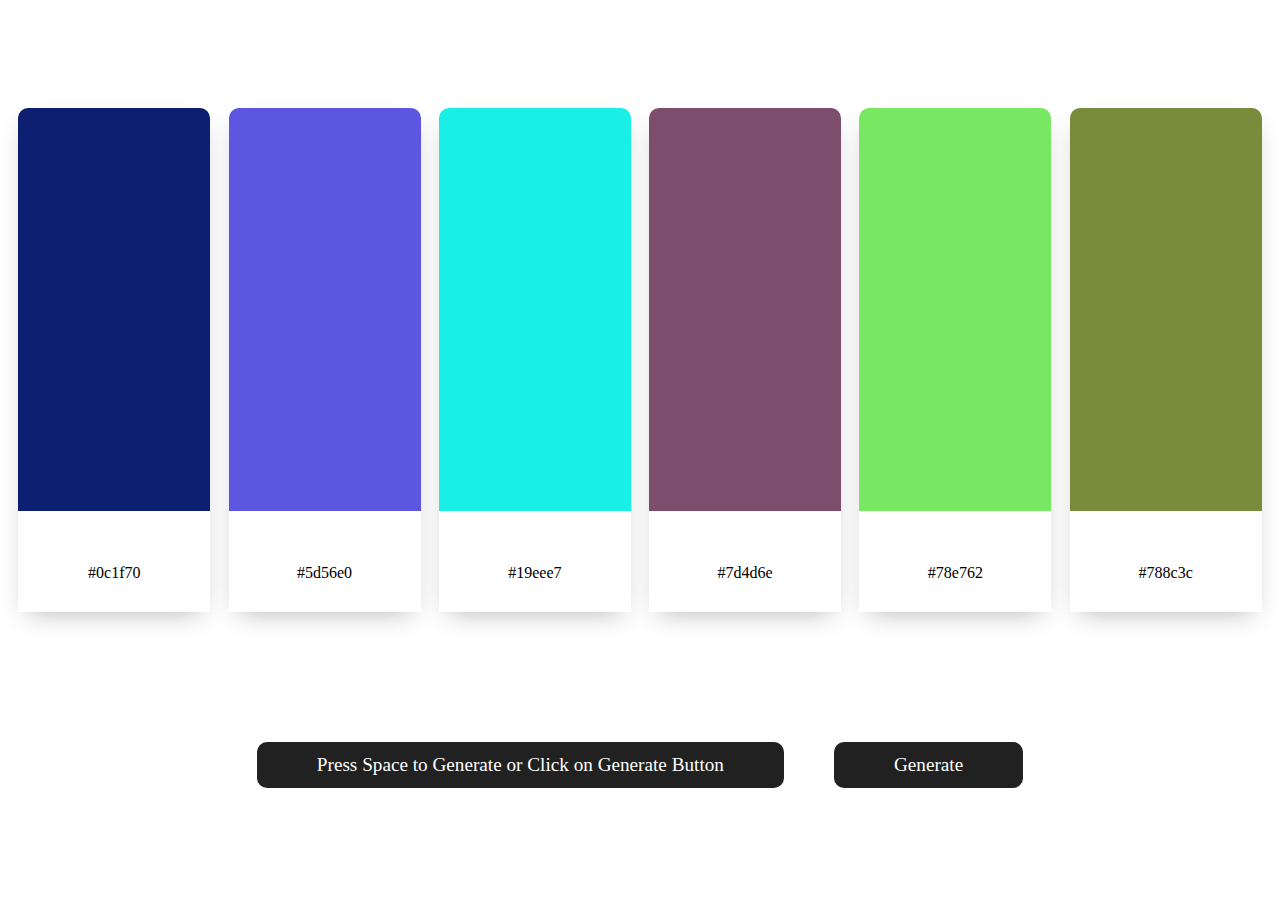
<file: codetmp/color.html>
<html>



<head>



<title>Color Palette Generator</title>



<link rel="stylesheet" href="main.css">



</head>



<body>



<div class="contentBox">



<div class="colorBox">



<div class="color"></div>



<p class="code">#4cae3a</p>



</div>











<div class="colorBox">



<div class="color"></div>



<p class="code">#4cae3a</p>



</div>











<div class="colorBox">



<div class="color"></div>



<p class="code">#4cae3a</p>



</div>











<div class="colorBox">



<div class="color"></div>



<p class="code">#4cae3a</p>



</div>











<div class="colorBox">



<div class="color"></div>



<p class="code">#4cae3a</p>



</div>











<div class="colorBox">



<div class="color"></div>



<p class="code">#4cae3a</p>



</div>











</div>







<div class="actions">



<p>Press Space to Generate or Click on Generate Button</p>



<button>Generate</button>



</div>



<script src="main.js"></script>



</body>



</html>
</file>
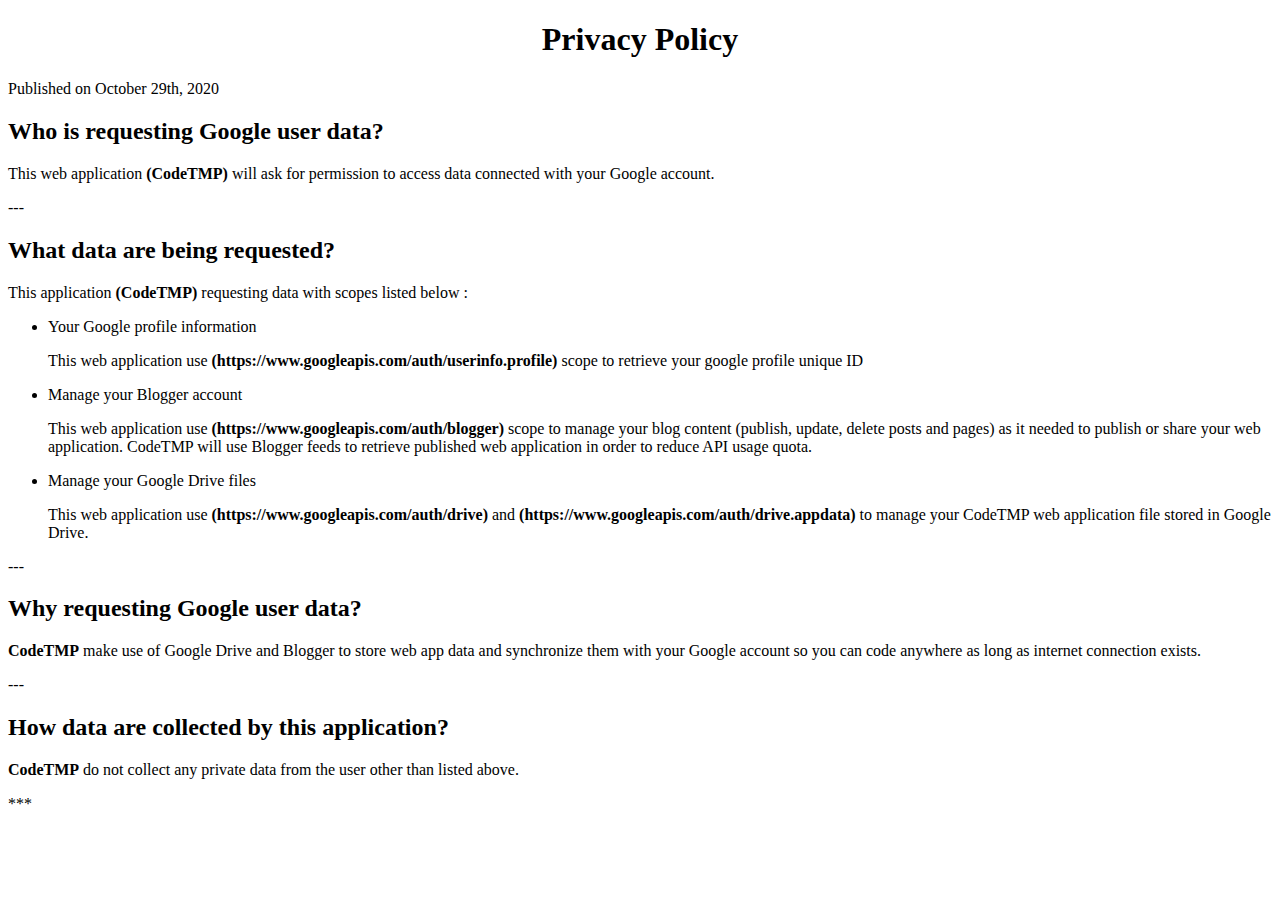
<file: codetmp/PP.html>
<!DOCTYPE html>
<html>
<head>

  <title>FalconSage: Privacy Policy</title>
  <meta name="viewport" content="width=device-width"/>

</head>
<body>
	
  <center>
    <h1>Privacy Policy</h1>
  </center>
  <p>Published on October 29th, 2020</p>
  
  
  <h2 style="font-weight:bold">Who is requesting Google user data?</h2>
  <p>
  This web application <b>(CodeTMP)</b> will ask for permission to access data connected with your Google account.
  </p>
  
  ---
  
  <h2 style="font-weight:bold">What data are being requested?</h2>
  <p>
    This application <b>(CodeTMP)</b> requesting data with scopes listed below :
  </p>
  <ul>
    <li>
      Your Google profile information
      <p>This web application use <b>(https://www.googleapis.com/auth/userinfo.profile)</b> scope to retrieve your google profile unique ID</p>
    </li>
    <li>
      Manage your Blogger account
      <p>This web application use <b>(https://www.googleapis.com/auth/blogger)</b> scope to manage your blog content (publish, update, delete posts and pages) as it needed to publish or share your web application. CodeTMP will use Blogger feeds to retrieve published web application in order to reduce API usage quota.</p>
    </li>
    <li>
      Manage your Google Drive files
      <p>This web application use <b>(https://www.googleapis.com/auth/drive)</b> and <b>(https://www.googleapis.com/auth/drive.appdata)</b> to manage your CodeTMP web application file stored in Google Drive.</p>
    </li>
  </ul>
  
  
  ---
  
  <h2 style="font-weight:bold">Why requesting Google user data?</h2>
  <p><b>CodeTMP</b> make use of Google Drive and Blogger to store web app data and synchronize them with your Google account so you can code anywhere as long as internet connection exists.</p>
  
  ---
  
  
  <h2 style="font-weight:bold">How data are collected by this application?</h2>
  <p><b>CodeTMP</b> do not collect any private data from the user other than listed above.</p>
  
  
  ***
  
	
</body>
</html>
</file>
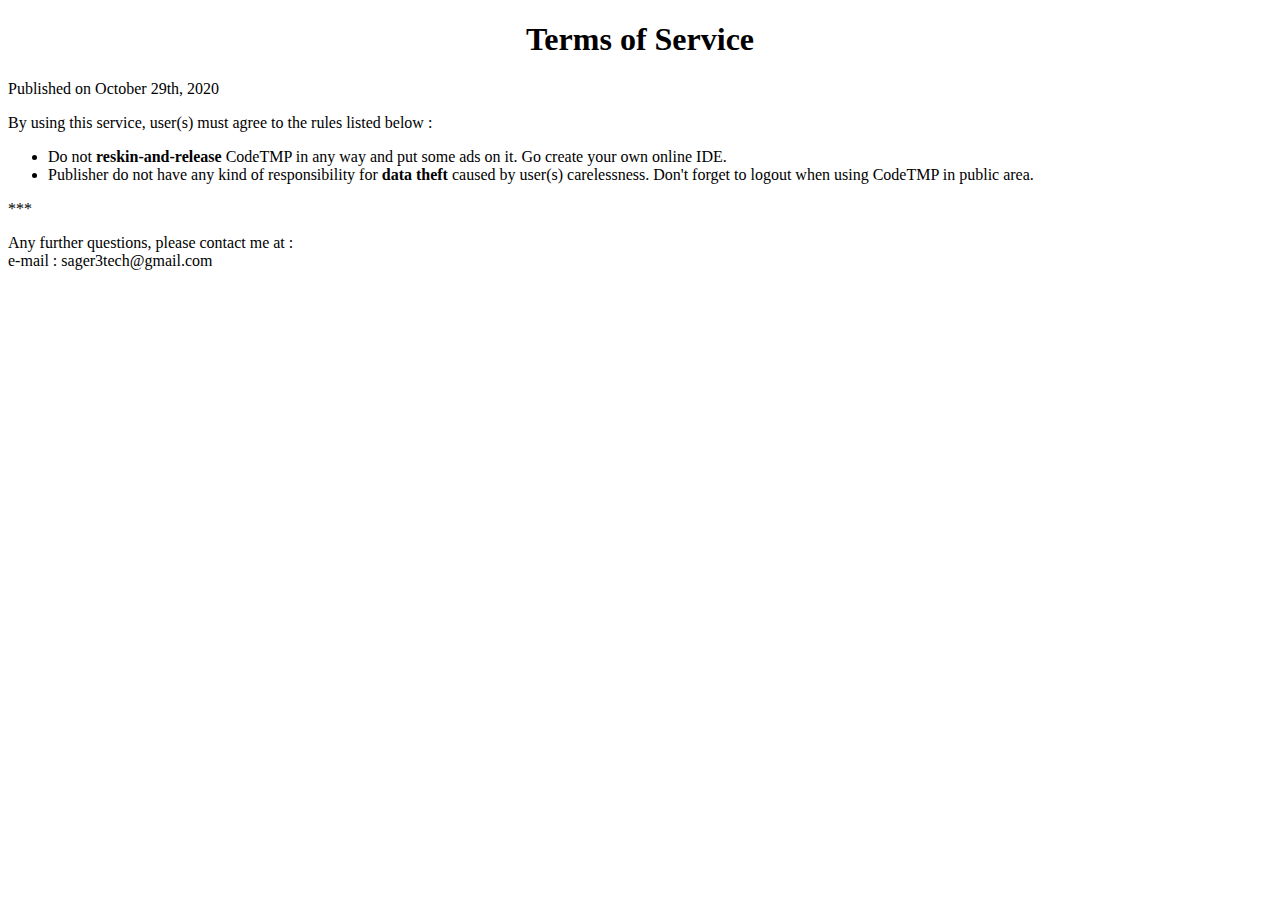
<file: codetmp/TOS.html>
<!DOCTYPE html>
<html>
<head>

  <title>FalconSage: Terms of Service</title>
  <meta name="viewport" content="width=device-width"/>

</head>
<body>
	
  <center>
    <h1>Terms of Service</h1>
  </center>
  <p>Published on October 29th, 2020</p>
  
  <p>By using this service, user(s) must agree to the rules listed below :</p>
  <ul>
    <li>Do not <b>reskin-and-release</b> CodeTMP in any way and put some ads on it. Go create your own online IDE.</li>
    <li>Publisher do not have any kind of responsibility for <b>data theft</b> caused by user(s) carelessness. Don't forget to logout when using CodeTMP in public area.</li>
  </ul>
  
  ***
  
  <p>
    <div class="w3-row">
      Any further questions, please contact me at :
    </div>
    <div class="w3-row">
      e-mail : sager3tech@gmail.com
    </div>
  </p>
	
	
</body>
</html>
</file>
<file: codetmp/style.css>
.material-icons {
      font-family: 'Material Icons Round';
      font-weight: normal;
      font-style: normal;
      font-size: 24px;
      line-height: 1;
      letter-spacing: normal;
      text-transform: none;
      display: inline-block;
      white-space: nowrap;
      word-wrap: normal;
      direction: ltr;
      -webkit-font-feature-settings: 'liga';
      -webkit-font-smoothing: antialiased;
    }
.grid{display:grid}
.editor{position:absolute;top:0;left:0;bottom:0;right:0;z-index:7}

/* W3.CSS 4.12 November 2018 by Jan Egil and Borge Refsnes */
html{box-sizing:border-box}*,*:before,*:after{box-sizing:inherit}
/* Extract from normalize.css by Nicolas Gallagher and Jonathan Neal git.io/normalize */
html{-ms-text-size-adjust:100%;-webkit-text-size-adjust:100%}body{margin:0}
article,aside,details,figcaption,figure,footer,header,main,menu,nav,section,summary{display:block}
audio,canvas,progress,video{display:inline-block}progress{vertical-align:baseline}
audio:not([controls]){display:none;height:0}[hidden],template{display:none}
a{background-color:transparent;-webkit-text-decoration-skip:objects}
a:active,a:hover{outline-width:0}abbr[title]{border-bottom:none;text-decoration:underline;text-decoration:underline dotted}
dfn{font-style:italic}mark{background:#ff0;color:#000}
small{font-size:80%}sub,sup{font-size:75%;line-height:0;position:relative;vertical-align:baseline}
sub{bottom:-0.25em}sup{top:-0.5em}figure{margin:1em 40px}img{border-style:none}svg:not(:root){overflow:hidden}
code,kbd,pre,samp{font-family:monospace,monospace;font-size:1em}hr{box-sizing:content-box;height:0;overflow:visible}
button,input,select,textarea{font:inherit;margin:0}optgroup{font-weight:bold}
button,input{overflow:visible}button,select{text-transform:none}
button,html [type=button],[type=reset],[type=submit]{-webkit-appearance:button}
button::-moz-focus-inner, [type=button]::-moz-focus-inner, [type=reset]::-moz-focus-inner, [type=submit]::-moz-focus-inner{border-style:none;padding:0}
button:-moz-focusring, [type=button]:-moz-focusring, [type=reset]:-moz-focusring, [type=submit]:-moz-focusring{outline:1px dotted ButtonText}
fieldset{border:1px solid #c0c0c0;margin:0 2px;padding:.35em .625em .75em}
legend{color:inherit;display:table;max-width:100%;padding:0;white-space:normal}textarea{overflow:auto}
[type=checkbox],[type=radio]{padding:0}
[type=number]::-webkit-inner-spin-button,[type=number]::-webkit-outer-spin-button{height:auto}
[type=search]{-webkit-appearance:textfield;outline-offset:-2px}
[type=search]::-webkit-search-cancel-button,[type=search]::-webkit-search-decoration{-webkit-appearance:none}
::-webkit-input-placeholder{color:inherit;opacity:0.54}
::-webkit-file-upload-button{-webkit-appearance:button;font:inherit}
/* End extract */
html,body{font-family:Verdana,sans-serif;font-size:15px;line-height:1.5}html{overflow-x:hidden}
h1{font-size:36px}h2{font-size:30px}h3{font-size:24px}h4{font-size:20px}h5{font-size:18px}h6{font-size:16px}.w3-serif{font-family:serif}
h1,h2,h3,h4,h5,h6{font-family:"Segoe UI",Arial,sans-serif;font-weight:400;margin:10px 0}.w3-wide{letter-spacing:4px}
hr{border:0;border-top:1px solid #eee;margin:20px 0}
.w3-image{max-width:100%;height:auto}img{vertical-align:middle}a{color:inherit}
.w3-block{display:block;width:100%}
.w3-hoverable tbody tr:hover,.w3-ul.w3-hoverable li:hover{background-color:#ccc}.w3-centered tr th,.w3-centered tr td{text-align:center}
.w3-btn,.w3-button{border:none;display:inline-block;padding:8px 16px;vertical-align:middle;overflow:hidden;text-decoration:none;color:inherit;background-color:inherit;text-align:center;cursor:pointer;white-space:nowrap}
.w3-btn:hover{box-shadow:0 8px 16px 0 rgba(0,0,0,0.2),0 6px 20px 0 rgba(0,0,0,0.19)}
.w3-btn,.w3-button{-webkit-touch-callout:none;-webkit-user-select:none;-khtml-user-select:none;-moz-user-select:none;-ms-user-select:none;user-select:none}
.w3-disabled,.w3-btn:disabled,.w3-button:disabled{cursor:not-allowed;opacity:0.3}.w3-disabled *,:disabled *{pointer-events:none}
.w3-btn.w3-disabled:hover,.w3-btn:disabled:hover{box-shadow:none}
.w3-badge,.w3-tag{background-color:#000;color:#fff;display:inline-block;padding-left:8px;padding-right:8px;text-align:center}.w3-badge{border-radius:50%}
.w3-ul{list-style-type:none;padding:0;margin:0}.w3-ul li{padding:8px 16px;border-bottom:1px solid #ddd}.w3-ul li:last-child{border-bottom:none}
.w3-input{padding:8px;display:block;border:none;border-bottom:1px solid #ccc;width:100%}
.w3-check,.w3-radio{width:24px;height:24px;position:relative;top:6px}
.w3-sidebar{height:100%;width:200px;background-color:#fff;position:fixed!important;z-index:1;overflow:auto}
.w3-container:after,.w3-container:before,.w3-panel:after,.w3-panel:before,.w3-row:after,.w3-row:before,.w3-row-padding:after,.w3-row-padding:before,
.w3-cell-row:before,.w3-cell-row:after,.w3-clear:after,.w3-clear:before,.w3-bar:before,.w3-bar:after{content:"";display:table;clear:both}
.w3-col,.w3-half,.w3-third,.w3-twothird,.w3-threequarter,.w3-quarter{float:left;width:100%}
.w3-col.s1{width:8.33333%}.w3-col.s2{width:16.66666%}.w3-col.s3{width:24.99999%}.w3-col.s4{width:33.33333%}
.w3-col.s5{width:41.66666%}.w3-col.s6{width:49.99999%}.w3-col.s7{width:58.33333%}.w3-col.s8{width:66.66666%}
.w3-col.s9{width:74.99999%}.w3-col.s10{width:83.33333%}.w3-col.s11{width:91.66666%}.w3-col.s12{width:99.99999%}
@media (min-width:601px){.w3-col.m1{width:8.33333%}.w3-col.m2{width:16.66666%}.w3-col.m3,.w3-quarter{width:24.99999%}.w3-col.m4,.w3-third{width:33.33333%}
.w3-col.m5{width:41.66666%}.w3-col.m6,.w3-half{width:49.99999%}.w3-col.m7{width:58.33333%}.w3-col.m8,.w3-twothird{width:66.66666%}
.w3-col.m9,.w3-threequarter{width:74.99999%}.w3-col.m10{width:83.33333%}.w3-col.m11{width:91.66666%}.w3-col.m12{width:99.99999%}}
@media (min-width:993px){.w3-col.l1{width:8.33333%}.w3-col.l2{width:16.66666%}.w3-col.l3{width:24.99999%}.w3-col.l4{width:33.33333%}
.w3-col.l5{width:41.66666%}.w3-col.l6{width:49.99999%}.w3-col.l7{width:58.33333%}.w3-col.l8{width:66.66666%}
.w3-col.l9{width:74.99999%}.w3-col.l10{width:83.33333%}.w3-col.l11{width:91.66666%}.w3-col.l12{width:99.99999%}}
.w3-rest{overflow:hidden}.w3-stretch{margin-left:-16px;margin-right:-16px}
.w3-content,.w3-auto{margin-left:auto;margin-right:auto}.w3-content{max-width:980px}.w3-auto{max-width:1140px}
.w3-cell-row{display:table;width:100%}.w3-cell{display:table-cell}
.w3-cell-top{vertical-align:top}.w3-cell-middle{vertical-align:middle}.w3-cell-bottom{vertical-align:bottom}
.w3-hide{display:none!important}.w3-show-block,.w3-show{display:block!important}.w3-show-inline-block{display:inline-block!important}
@media (max-width:1205px){.w3-auto{max-width:95%}}
@media (max-width:600px){.w3-modal-content{margin:0 10px;width:auto!important}.w3-modal{padding-top:30px}
.w3-hide-small{display:none!important}}
@media (max-width:768px){.w3-modal-content{width:500px}.w3-modal{padding-top:50px}}
@media (min-width:993px){.w3-modal-content{width:900px}.w3-hide-large{display:none!important}.w3-sidebar.w3-collapse{display:block!important}}
@media (max-width:992px) and (min-width:601px){.w3-hide-medium{display:none!important}}
@media (max-width:992px){.w3-sidebar.w3-collapse{display:none}.w3-main{margin-left:0!important;margin-right:0!important}.w3-auto{max-width:100%}}
.w3-top,.w3-bottom{position:fixed;width:100%;z-index:1}.w3-top{top:0}.w3-bottom{bottom:0}
.w3-overlay{position:fixed;display:none;width:100%;height:100%;top:0;left:0;right:0;bottom:0;background-color:rgba(0,0,0,0.5);z-index:2}
.w3-circle{border-radius:50%}
.w3-round-small{border-radius:2px}.w3-round,.w3-round-medium{border-radius:4px}.w3-round-large{border-radius:8px}.w3-round-xlarge{border-radius:16px}.w3-round-xxlarge{border-radius:32px}
.w3-row-padding,.w3-row-padding>.w3-half,.w3-row-padding>.w3-third,.w3-row-padding>.w3-twothird,.w3-row-padding>.w3-threequarter,.w3-row-padding>.w3-quarter,.w3-row-padding>.w3-col{padding:0 8px}
.w3-container,.w3-panel{padding:0.01em 16px}.w3-panel{margin-top:16px;margin-bottom:16px}
.w3-code,.w3-codespan{font-family:Consolas,"courier new";font-size:16px}
.w3-code{width:auto;background-color:#fff;padding:8px 12px;border-left:4px solid #4CAF50;word-wrap:break-word}
.w3-codespan{color:crimson;background-color:#f1f1f1;padding-left:4px;padding-right:4px;font-size:110%}
.w3-card,.w3-card-2{box-shadow:0 2px 5px 0 rgba(0,0,0,0.16),0 2px 10px 0 rgba(0,0,0,0.12)}
.w3-card-4,.w3-hover-shadow:hover{box-shadow:0 4px 10px 0 rgba(0,0,0,0.2),0 4px 20px 0 rgba(0,0,0,0.19)}
.w3-spin{animation:w3-spin 2s infinite linear}@keyframes w3-spin{0%{transform:rotate(0deg)}100%{transform:rotate(359deg)}}
.w3-animate-fading{animation:fading 10s infinite}@keyframes fading{0%{opacity:0}50%{opacity:1}100%{opacity:0}}
.w3-animate-opacity{animation:opac 0.8s}@keyframes opac{from{opacity:0} to{opacity:1}}
.w3-animate-top{position:relative;animation:animatetop 0.4s}@keyframes animatetop{from{top:-300px;opacity:0} to{top:0;opacity:1}}
.w3-animate-left{position:relative;animation:animateleft 0.4s}@keyframes animateleft{from{left:-300px;opacity:0} to{left:0;opacity:1}}
.w3-animate-right{position:relative;animation:animateright 0.4s}@keyframes animateright{from{right:-300px;opacity:0} to{right:0;opacity:1}}
.w3-animate-bottom{position:relative;animation:animatebottom 0.4s}@keyframes animatebottom{from{bottom:-300px;opacity:0} to{bottom:0;opacity:1}}
.w3-animate-zoom {animation:animatezoom 0.6s}@keyframes animatezoom{from{transform:scale(0)} to{transform:scale(1)}}
.w3-animate-input{transition:width 0.4s ease-in-out}.w3-animate-input:focus{width:100%!important}
.w3-opacity,.w3-hover-opacity:hover{opacity:0.60}.w3-opacity-off,.w3-hover-opacity-off:hover{opacity:1}
.w3-opacity-max{opacity:0.25}.w3-opacity-min{opacity:0.75}
.w3-tiny{font-size:10px!important}.w3-small{font-size:12px!important}.w3-medium{font-size:15px!important}.w3-large{font-size:18px!important}
.w3-xlarge{font-size:24px!important}.w3-xxlarge{font-size:36px!important}.w3-xxxlarge{font-size:48px!important}.w3-jumbo{font-size:64px!important}
.w3-left-align{text-align:left!important}.w3-right-align{text-align:right!important}.w3-justify{text-align:justify!important}.w3-center{text-align:center!important}
.w3-border-0{border:0!important}.w3-border{border:1px solid #ccc!important}
.w3-border-top{border-top:1px solid #ccc!important}.w3-border-bottom{border-bottom:1px solid #ccc!important}
.w3-border-left{border-left:1px solid #ccc!important}.w3-border-right{border-right:1px solid #ccc!important}
.w3-topbar{border-top:6px solid #ccc!important}.w3-bottombar{border-bottom:6px solid #ccc!important}
.w3-leftbar{border-left:6px solid #ccc!important}.w3-rightbar{border-right:6px solid #ccc!important}
.w3-section,.w3-code{margin-top:16px!important;margin-bottom:16px!important}
.w3-margin{margin:16px!important}.w3-margin-top{margin-top:16px!important}.w3-margin-bottom{margin-bottom:16px!important}
.w3-margin-left{margin-left:16px!important}.w3-margin-right{margin-right:16px!important}
.w3-padding-small{padding:4px 8px!important}.w3-padding{padding:8px 16px!important}.w3-padding-large{padding:12px 24px!important}
.w3-padding-16{padding-top:16px!important;padding-bottom:16px!important}.w3-padding-24{padding-top:24px!important;padding-bottom:24px!important}
.w3-padding-32{padding-top:32px!important;padding-bottom:32px!important}.w3-padding-48{padding-top:48px!important;padding-bottom:48px!important}
.w3-padding-64{padding-top:64px!important;padding-bottom:64px!important}
.w3-left{float:left!important}.w3-right{float:right!important}
.w3-button:hover{color:#000!important;background-color:#ccc!important}
.w3-transparent,.w3-hover-none:hover{background-color:transparent!important}
.w3-hover-none:hover{box-shadow:none!important}
/* Colors */
.w3-blue,.w3-hover-blue:hover{color:#fff!important;background-color:#2196F3!important}
.w3-light-blue,.w3-hover-light-blue:hover{color:#000!important;background-color:#87CEEB!important}
.w3-white,.w3-hover-white:hover{color:#000!important;background-color:#fff!important}
.w3-black,.w3-hover-black:hover{color:#fff!important;background-color:#000!important}
.w3-grey,.w3-hover-grey:hover,.w3-gray,.w3-hover-gray:hover{color:#000!important;background-color:#9e9e9e!important}
.w3-light-grey,.w3-hover-light-grey:hover,.w3-light-gray,.w3-hover-light-gray:hover{color:#000!important;background-color:#f1f1f1!important}
.w3-dark-grey,.w3-hover-dark-grey:hover,.w3-dark-gray,.w3-hover-dark-gray:hover{color:#fff!important;background-color:#616161!important}
.w3-text-blue,.w3-hover-text-blue:hover{color:#2196F3!important}
.w3-text-purple,.w3-hover-text-purple:hover{color:#9c27b0!important}
.w3-text-white,.w3-hover-text-white:hover{color:#fff!important}
.w3-text-black,.w3-hover-text-black:hover{color:#000!important}
.w3-text-grey,.w3-hover-text-grey:hover,.w3-text-gray,.w3-hover-text-gray:hover{color:#757575!important}
.w3-text-light-grey,.w3-hover-text-light-grey:hover,.w3-text-light-gray,.w3-hover-text-light-gray:hover{color:#f1f1f1!important}
.w3-text-dark-grey,.w3-hover-text-dark-grey:hover,.w3-text-dark-gray,.w3-hover-text-dark-gray:hover{color:#3a3a3a!important}
.w3-border-blue,.w3-hover-border-blue:hover{border-color:#2196F3!important}
.w3-border-light-blue,.w3-hover-border-light-blue:hover{border-color:#87CEEB!important}
.w3-border-white,.w3-hover-border-white:hover{border-color:#fff!important}
.w3-border-black,.w3-hover-border-black:hover{border-color:#000!important}
.w3-border-grey,.w3-hover-border-grey:hover,.w3-border-gray,.w3-hover-border-gray:hover{border-color:#9e9e9e!important}
.w3-border-light-grey,.w3-hover-border-light-grey:hover,.w3-border-light-gray,.w3-hover-border-light-gray:hover{border-color:#f1f1f1!important}
.w3-border-dark-grey,.w3-hover-border-dark-grey:hover,.w3-border-dark-gray,.w3-hover-border-dark-gray:hover{border-color:#616161!important}


html,body{height:100%;}

.hide{display:none}
.no-select {
  -webkit-user-select: none;
  user-select: none;
  -webkit-tap-highlight-color: transparent;
}

.in-window{position:absolute;top:0;left:0;right:0;bottom:0;}
.window{position:absolute;top:0;left:0;right:0;bottom:0;}

/*colors*/
.btn-material{color:#fff;}
@media (hover: hover) {
  .btn-material:hover{color:#FFEB3B}
}
.in-block{background:#000;background:rgba(0,0,0,0.8);}

/*transition*/
.i-btn-in{transition:transform 150ms;font-size:2em!important;}
.i-btn-in.active {
  transform: scale(0.8);
  color: #3bff99;
}
.l-btn-in.active {
  color: #3bff99;
}

.in-content{transform:translateX(-100%);}
.in-content.active{transform:translateX(0);}
.in-block{transform:translateX(-100%);opacity:0.7;}
.in-block.active{transform:translateX(0);}

/*padding,margin,etc*/
.btn-material{text-align:center;cursor:pointer;overflow:hidden;padding:0.5em;}
.l-btn-in{font-size:0.7em;font-weight:bold;font-family:sans-serif;position:relative;z-index:-1;display:block}

/*dependenciess & screen*/
.in-block{cursor:pointer;}
#nav{user-select:none;}
/*.btn-material{cursor:pointer}*/
.w3-button{outline:none;}
#header{position:relative;}
.limbo{overflow:hidden;height:0;}

#in-menu{transform:translateX(-100%);transition:transform 300ms;}
#in-menu.active{transform:translateX(0);}
#in-blocker{transform:translateX(-100%);transition:transform 150ms;}
#in-blocker.active{transform:translateX(0);}

/* layers */
#status-bar{z-index:1}
#header{z-index:1}
#info{z-index:20}
#in-blocker{z-index:22}
#in-menu{z-index:23}
#nav{z-index:25}
#nav-bar{z-index:30}
.window{z-index:40}
#cconfirm-modal{z-index:41}

#sidebar .Inner {
	/*grid-auto-flow: column;*/
      display: flex;
    /*padding-left: 0.45em;*/
}
#sidebar .Inner > div {
	min-width: 70px;
}

.homepage-content {
	display: grid;
 	max-width: 1280px;
 	grid-gap: 16px;
 	margin:auto;
}

.HIDE {
	display: none!important;
}

#status-bar {
  background: #2c343e;
  grid-row: 2;
  padding: 4px;
  color: #dadada;
  position: relative;
}

@media (min-width:801px) {
	.homepage-content{grid-template-columns: 1fr 1fr}
}
@media (min-width:601px) {
	#main-editor.editor-mode{
    grid-template-columns: auto 1fr;
	}
  #main-editor.editor-mode #status-bar{
    grid-column: 1/3;
  }
  /*#main-editor.editor-mode > div:first-child{margin-left:1px}*/
	#sidebar{
	    grid-column: 1;
	    grid-row: 1;
	}
	#sidebar .Inner {flex-flow: column;}
	@media (min-height:340px) {
		#sidebar{
			    display: grid;
    /*align-items: center;*/
        align-items: flex-start;
    padding-top: .45em;
		}
	}
}

#sidebar{z-index:1;}
.in-content{z-index:23;}
.in-block{z-index:22;}
#file-title{z-index:21;}
#in-info,#in-assets{z-index:20;}
#in-info-block,#in-assets-block{z-index:19;}

.ace_scrollbar::-webkit-scrollbar { width: 5px; }
.ace_scrollbar { scrollbar-color: dark; }
.ace_scrollbar::-webkit-scrollbar-thumb { background: #9E9E9E }
.ace_scrollbar::-webkit-scrollbar-track { }


#btn-back-to-editor { transition: transform 300ms; transform: translateX(0%); }
#btn-back-to-editor.hide { transform: translateX(-100%); }

#my-osk { transition: transform 300ms; transform: translateY(0%); }
#my-osk.hide { transform: translateY(100%); }


.osk {width:60px;text-align:center;border:1px solid #888;}


.folders {
  border-bottom: 1px solid #242431;
  width: 200px;
}
.files {
  width: 200px;
}

#main-editor {
display: grid;
    height: 100%;
    grid-template-rows: 1fr auto;
}

@media (max-width:450px) {
  .files {
    width: 150px;
  }
  .folders {
    width: 150px;
  }
}

.pointer{cursor:pointer}

.file-tab:after {
  content: attr(data-title);
  position: absolute;
  background: #333;
  z-index: 8177;
  color: #ccc;
  padding: 0 3px;
  font-size: 0.7em;
  transition: transform .1s;
  transition-delay: .25s;
  transform: scale(0);
}
.file-tab:hover:after {
  transform: scale(1);
}
.file-tab .Indicator{height:3px}
.file-tab:hover .Indicator{background:white}
.file-tab.isActive .Indicator{background:#3bff99}

/*THEME*/
.col1{color:#ffffff!important}
.col2{color:#c1d0d0!important}
.col3{color:#252525}
.bg1{background:#202529!important}
.bg2{background:#2d333f}
/*.bg3{background:#457086}*/
.bg3{background:#3b647b}
.bg4{background:#1d1f25}
.bg5{background:#1a1d21}
.bg6{background:#272822}
.bg7{background:#444c50}
.bg8{background:#f5f5f5}

.hover-bg3-light:hover{background:#719aaf!important}
.border-bottom-dark{border-bottom:1px solid #272d31 }
body:not(.is-authorized) .auth-required{display:none}
body.is-authorized .unauthorized{display:none}

#update-notif {
  display: none;
}
#update-notif.active {
  display: block;
}

.loading {
  float: left;
  color: #cacaca;
  font-size: 12px;
  position: relative;
  top: 2px;
  margin-right: 2px;
}

.file-settings {
  margin-bottom: 1em;
  border-bottom: 1px solid #ccc;
  padding-bottom: 1em;
}
@media (max-width:600px) {
  #nav-bar{height:0!important;overflow:hidden}
}

.window {
		  margin:0 auto;
		  max-width:544px;
      padding: 16px 0;
      height: 100%;
  	}
  	.window .Wrapper {
  		display: grid;height: 100%
  	}
  	.window .Modal {
  		display: grid;
  		grid-template-rows: auto 1fr auto;
  		margin: 0 16px;position: relative;border-radius: 3px;overflow: hidden
  	}
  	.window .Header {
  		background:#fff;border-bottom:1px solid #e2e2e2;padding:8px 0 8px 16px;    display: flex;
	    justify-content: space-between;
	    align-items: center;
  	}
  	.window h5 {
  		text-transform: uppercase;font-size: 14px
  	}
  	.window .Content {
		padding: 16px 16px 32px;
		overflow: auto;
  	}
  	.window .Overlay{
	    background: #000000aa;
	    width: 100%;
	    height: 100%;
	    position: fixed;
	    top: 0;
	    left: 0;
	}

	.window.Hide::before {
		content: '';
		display: table;
	    background: #000;
	    opacity: 0.01;
	    width: 100%;
	    height: 100%;
	    position: fixed;
	    top: 0;
	    left: 0;
	    z-index: 100;
	}

	.blurred{
	  -webkit-filter:blur(1px);
	  filter:blur(1px);
	}

  .window .Modal {
    transition: 0.25s;
    transform: scale(1);
  }
  .window.Hide .Modal {
    transform: scale(0.95);
  }
  .window {
    visibility: visible;
    opacity: 1;
  }
  .window.transition-enabled {transition: 0.25s}
  .window.Hide {
    visibility: hidden;
    opacity: 0;
    /*z-index: 999;*/
  }
  .window.Hide .Modal{
  	visibility: hidden;;
	}

.btn-style-1{
    display: inline-flex;
    color:#fff;
    border: 0;
    background: #262730;
    align-items: center;
    font-size: 0.9em;
    font-weight: bold;
    padding: 0.7em 1.4em;
    width: 100px;
    justify-content: center;
    border-radius: 0.2em;
    cursor: pointer;
        border: 1px solid #2a2a2a;
}
.btn-style-1:hover{
background:#262730aa;
}
.btn-style-2{
    display: inline-flex;
    color: #050505;
    border: 0;
    background: #f7f7f7;
    align-items: center;
    font-size: 0.9em;
    font-weight: bold;
    padding: 0.7em 1.4em;
    cursor: pointer;
    border-radius: 0.2em;
    border: 1px solid #d2d0d0;
    margin-left: 0.4em;
}.btn-style-2:hover{
background:#f1f1f1;
}
.btn-style-1:focus,.btn-style-2:focus{
	    box-shadow: 0 0 5px 1px #818181;
	    /*border: 2px solid red;*/
	    outline-color: #e91e63;
}
.btn-style-1 .material-icons {
	color: #4CAF50;font-size: 1.2em;margin-right: 0.3em;font-weight: bold;
	}.btn-style-2 .material-icons {color: #e91e63;font-size: 1.2em;margin-right: 0.3em;font-weight: bold;
}


/*main layout*/
#main-layout{

	height: 100%;
}
 #main-layout.inframe-mode {
	display: grid;
	grid-template-columns: 1fr 5px 5px auto;
		grid-column: 1/3;
}
#main-layout.blocked::after {
	content:'';
	display: table;
	width: 100%;
	height: 100%;
	left: 0;
	top: 0;
	/*background: #333;*/
	position: fixed;
	z-index: 999;

}
.inframe-mode #main-editor {
		grid-column: 1/3;
	grid-row: 1;
}
#gutter {
	z-index: 111;
	grid-row: 1;
	cursor: col-resize;
		grid-column: 2/4;
}
.normal-mode #gutter {
	display: none;
}
	#main-layout.normal-mode > iframe {
		display: none;
	}

	#main-layout > iframe {
	grid-row: 1;
		width: 100%;
		height: 100%;
		border: 0;
		background: #fff;
		grid-column: 3/5;
	}

	/* snippets search */
	.search-hints.selected{background:#eee;}
  .search-hints{border-top:1px solid #e8e8e8;}
  .search-hints.last{border-bottom:1px solid #e8e8e8;}
  .search-box a{text-decoration:none}
  a{text-decoration:none}
  #search-404,#search-loading{position:absolute;top:0px;left:-1px;right:-1px;}
  input{outline:none;}
  
  #book-scroll-wrap.active{transform:translateY(0%)!important;}
  #book-scroll.active{transform:translateY(-36px);}
  #book-scrool{transition-timing-function: linear;}

  .transform-transition{transition:transform .25s}
  
  .breadcrumbs{border-bottom:3px solid transparent}
  .breadcrumbs:hover{background:none!important;color:white!important;border-color:white}
  .breadcrumbs.isActive{border-color:#3bff99}


.c.links {
  list-style: none;
  margin: 0;
  line-height: 2.5rem;
  font-size: 0.8rem;
  border-left: 2px solid #009688a6;
}
.c.links a{opacity: 0.8}
.c.links a:hover{opacity: 1}

.folder-list,.file-list{margin:2px}
.file-list .Icon{color:#3f4755}
.folder-list:hover{background:#464a52}
.folder-list.isSelected:hover{background:#5189a9}
.file-list:hover .Area{background:#464a52}
.file-list:hover .Icon{color:#575c66}
.folder-list.isSelected{background:#3b647b}
.file-list.isSelected .Area{background:#3b647b}
.file-list.isSelected .Icon{color:#44728d}
.file-list.isSelected:hover .Icon{color:#5189a9}
.file-list .btn-lock{display:none}
.file-list .Label{    
  position: absolute;
  top: 0;
  right: 0;
  margin: 4px;
  font-size: 0.7rem;
  padding: 0 4px;
  border-radius: 0px;
  color: #969292;
}

.menu-action a:hover .li * {color:#3bff99}
.option-menu{position: relative;display:inline-block;outline-color: #e91e63}
.option-menu .uid-A{display: none}
.option-menu:active .uid-A{display: block}
.option-menu:focus .uid-A{display: block}

.uid-A::before,.uid-A::after{
  content:'';
  display:'inline-block';
  position:absolute;
  border:7px solid transparent;
  right:21px;
}
.uid-A::before{
    border-bottom:7px solid #848484;
    top:-14px;
}
.uid-A::after{
    border-bottom:7px solid white;
    top:-13px;
}
.uid-A > div {
  box-shadow: 0px 1px 2px 2px #1d1d1dd1;
  border-radius: 3px;
  overflow: hidden;
}
.uid-A .Btn {
  display: grid;
  grid-template-columns: auto 1fr;
  text-align: left;
  grid-gap:6px;
}

.uid-A .Btn:hover {
  background: #e6e6e6;
}
.uid-A {
  position: absolute;
  top: 50px;
  background: white;
  color: black;
  right: 0;
  width: 210px;
  z-index: 1;
}

.btn-file-action:hover{color:#3bff99!important;}

::-webkit-scrollbar {
  width: 12px;
  height: 12px;
}
@media (max-width:600px) {
  ::-webkit-scrollbar {
    width: 4px;
    height: 4px;
  }
}
::-webkit-scrollbar-track{background:#484646}
::-webkit-scrollbar-thumb{background:#949494}
.modal-window ::-webkit-scrollbar-track{background:#cccccc}
.modal-window ::-webkit-scrollbar-thumb{background:#949292}

body:not(.tab-focused) .option-menu:focus{outline:none}
/*.tab-focused .option-menu:focus{outline:initial}*/
.media-preview .Media{display: flex;
    align-items: center;
    justify-content: center;height: 100%;overflow:hidden;}
.media-preview .Medial-el{position: relative}
.media-preview .Header{
  border-bottom:none;
    position: relative;
    z-index: 123;background:#3b3d3e;display: grid;grid-template-columns:1fr auto auto}
.media-preview .Title{display: flex;
    align-items: center;
    color: white;
    white-space: nowrap;
    overflow: hidden;}

.media-preview{
  position: absolute;
    left: 0;
    top: 0;
    z-index: 111;
    height: 100%;
    max-width: 100%;
    width: 100%;
    padding:0;margin:0
}
.media-preview .Act-button{color:#aaa;}
.media-preview .Act-button:hover{color:#3bff99!important;}

.media-preview .Inner{
  display:grid;grid-template-rows: auto 1fr;height:100%;position: relative;z-index: 1
}
    .media-preview video, .media-preview img {
      max-width: 100%;
    max-height: 100%;
    }

.menu-bar {display:flex}
.drop-menu {position:relative}
.drop-menu .Submenu {
  display: none;
  position: absolute;
  z-index: 1;
  white-space: nowrap;
  border: 1px solid;
}
.drop-menu:focus .Submenu, .drop-menu > .Root:focus ~ .Submenu, .drop-menu > .Root:active ~ .Submenu, .drop-menu .Submenu:active, .drop-menu:focus-within .Submenu{display:block}
/* palette */
.drop-menu a {
  -webkit-user-drag: none;
  -khtml-user-drag: none;
  -moz-user-drag: none;
  -o-user-drag: none;
  user-drag: none;
}
.drop-menu .Root {display: block}
.drop-menu .Root:focus, .drop-menu .Root:hover{background: #464a52;outline: none;}
.drop-menu .Items {
  display: flex;
  justify-content: space-between;
  grid-gap: 30px;
  min-width: 150px;
  align-items: center;
}
.drop-menu .Items{background:#16191d}
.drop-menu .Items:hover{background:#464a52}
body:not(.is-authorized) .drop-menu .Items.auth-required {display:flex;color:#737373;}




.drop-zone {
  position: absolute;
  top: 0;
  left: 0;
  width: 100%;
  height: 100%;
  background: #4285f4;
  z-index: 999;
  color: white;
  align-items: center;
  justify-content: center;
  display: grid;
  text-align: center;
  animation:opac 0.25s;
}
.drop-zone * {
  pointer-events: none;
}
.drop-zone .material-icons {font-size:5em}
.drop-zone b {background: #333333;
  padding: 2px 6px;
  color: white;
  border-radius: 5px;}
</file>
<file: css/stroke.css>
@font-face {
	font-family: 'Stroke-Gap-Icons';
	src: url('../fonts/Stroke-Gap-Icons.eot');
	src: url('../fonts/Stroke-Gap-Icons.svg');
	src: url('../fonts/Stroke-Gap-Icons.ttf');
	src: url('../fonts/Stroke-Gap-Icons.woff');
}
@font-face {
	font-family: 'Stroke-Gap-Icons';
	src: url([data-uri]) format('truetype'),
		 url([data-uri]) format('woff');
	font-weight: normal;
	font-style: normal;
}

.icon {
	font-family: 'Stroke-Gap-Icons';
	speak: none;
	font-style: normal;
	font-weight: normal;
	font-variant: normal;
	text-transform: none;
	line-height: 1;

	/* Better Font Rendering =========== */
	-webkit-font-smoothing: antialiased;
	-moz-osx-font-smoothing: grayscale;
}

.icon-WorldWide:before {
	content: "\e600";
}
.icon-WorldGlobe:before {
	content: "\e601";
}
.icon-Underpants:before {
	content: "\e602";
}
.icon-Tshirt:before {
	content: "\e603";
}
.icon-Trousers:before {
	content: "\e604";
}
.icon-Tie:before {
	content: "\e605";
}
.icon-TennisBall:before {
	content: "\e606";
}
.icon-Telesocpe:before {
	content: "\e607";
}
.icon-Stop:before {
	content: "\e608";
}
.icon-Starship:before {
	content: "\e609";
}
.icon-Starship2:before {
	content: "\e60a";
}
.icon-Speaker:before {
	content: "\e60b";
}
.icon-Speaker2:before {
	content: "\e60c";
}
.icon-Soccer:before {
	content: "\e60d";
}
.icon-Snikers:before {
	content: "\e60e";
}
.icon-Scisors:before {
	content: "\e60f";
}
.icon-Puzzle:before {
	content: "\e610";
}
.icon-Printer:before {
	content: "\e611";
}
.icon-Pool:before {
	content: "\e612";
}
.icon-Podium:before {
	content: "\e613";
}
.icon-Play:before {
	content: "\e614";
}
.icon-Planet:before {
	content: "\e615";
}
.icon-Pause:before {
	content: "\e616";
}
.icon-Next:before {
	content: "\e617";
}
.icon-MusicNote2:before {
	content: "\e618";
}
.icon-MusicNote:before {
	content: "\e619";
}
.icon-MusicMixer:before {
	content: "\e61a";
}
.icon-Microphone:before {
	content: "\e61b";
}
.icon-Medal:before {
	content: "\e61c";
}
.icon-ManFigure:before {
	content: "\e61d";
}
.icon-Magnet:before {
	content: "\e61e";
}
.icon-Like:before {
	content: "\e61f";
}
.icon-Hanger:before {
	content: "\e620";
}
.icon-Handicap:before {
	content: "\e621";
}
.icon-Forward:before {
	content: "\e622";
}
.icon-Footbal:before {
	content: "\e623";
}
.icon-Flag:before {
	content: "\e624";
}
.icon-FemaleFigure:before {
	content: "\e625";
}
.icon-Dislike:before {
	content: "\e626";
}
.icon-DiamondRing:before {
	content: "\e627";
}
.icon-Cup:before {
	content: "\e628";
}
.icon-Crown:before {
	content: "\e629";
}
.icon-Column:before {
	content: "\e62a";
}
.icon-Click:before {
	content: "\e62b";
}
.icon-Cassette:before {
	content: "\e62c";
}
.icon-Bomb:before {
	content: "\e62d";
}
.icon-BatteryLow:before {
	content: "\e62e";
}
.icon-BatteryFull:before {
	content: "\e62f";
}
.icon-Bascketball:before {
	content: "\e630";
}
.icon-Astronaut:before {
	content: "\e631";
}
.icon-WineGlass:before {
	content: "\e632";
}
.icon-Water:before {
	content: "\e633";
}
.icon-Wallet:before {
	content: "\e634";
}
.icon-Umbrella:before {
	content: "\e635";
}
.icon-TV:before {
	content: "\e636";
}
.icon-TeaMug:before {
	content: "\e637";
}
.icon-Tablet:before {
	content: "\e638";
}
.icon-Soda:before {
	content: "\e639";
}
.icon-SodaCan:before {
	content: "\e63a";
}
.icon-SimCard:before {
	content: "\e63b";
}
.icon-Signal:before {
	content: "\e63c";
}
.icon-Shaker:before {
	content: "\e63d";
}
.icon-Radio:before {
	content: "\e63e";
}
.icon-Pizza:before {
	content: "\e63f";
}
.icon-Phone:before {
	content: "\e640";
}
.icon-Notebook:before {
	content: "\e641";
}
.icon-Mug:before {
	content: "\e642";
}
.icon-Mastercard:before {
	content: "\e643";
}
.icon-Ipod:before {
	content: "\e644";
}
.icon-Info:before {
	content: "\e645";
}
.icon-Icecream2:before {
	content: "\e646";
}
.icon-Icecream1:before {
	content: "\e647";
}
.icon-Hourglass:before {
	content: "\e648";
}
.icon-Help:before {
	content: "\e649";
}
.icon-Goto:before {
	content: "\e64a";
}
.icon-Glasses:before {
	content: "\e64b";
}
.icon-Gameboy:before {
	content: "\e64c";
}
.icon-ForkandKnife:before {
	content: "\e64d";
}
.icon-Export:before {
	content: "\e64e";
}
.icon-Exit:before {
	content: "\e64f";
}
.icon-Espresso:before {
	content: "\e650";
}
.icon-Drop:before {
	content: "\e651";
}
.icon-Download:before {
	content: "\e652";
}
.icon-Dollars:before {
	content: "\e653";
}
.icon-Dollar:before {
	content: "\e654";
}
.icon-DesktopMonitor:before {
	content: "\e655";
}
.icon-Corkscrew:before {
	content: "\e656";
}
.icon-CoffeeToGo:before {
	content: "\e657";
}
.icon-Chart:before {
	content: "\e658";
}
.icon-ChartUp:before {
	content: "\e659";
}
.icon-ChartDown:before {
	content: "\e65a";
}
.icon-Calculator:before {
	content: "\e65b";
}
.icon-Bread:before {
	content: "\e65c";
}
.icon-Bourbon:before {
	content: "\e65d";
}
.icon-BottleofWIne:before {
	content: "\e65e";
}
.icon-Bag:before {
	content: "\e65f";
}
.icon-Arrow:before {
	content: "\e660";
}
.icon-Antenna2:before {
	content: "\e661";
}
.icon-Antenna1:before {
	content: "\e662";
}
.icon-Anchor:before {
	content: "\e663";
}
.icon-Wheelbarrow:before {
	content: "\e664";
}
.icon-Webcam:before {
	content: "\e665";
}
.icon-Unlinked:before {
	content: "\e666";
}
.icon-Truck:before {
	content: "\e667";
}
.icon-Timer:before {
	content: "\e668";
}
.icon-Time:before {
	content: "\e669";
}
.icon-StorageBox:before {
	content: "\e66a";
}
.icon-Star:before {
	content: "\e66b";
}
.icon-ShoppingCart:before {
	content: "\e66c";
}
.icon-Shield:before {
	content: "\e66d";
}
.icon-Seringe:before {
	content: "\e66e";
}
.icon-Pulse:before {
	content: "\e66f";
}
.icon-Plaster:before {
	content: "\e670";
}
.icon-Plaine:before {
	content: "\e671";
}
.icon-Pill:before {
	content: "\e672";
}
.icon-PicnicBasket:before {
	content: "\e673";
}
.icon-Phone2:before {
	content: "\e674";
}
.icon-Pencil:before {
	content: "\e675";
}
.icon-Pen:before {
	content: "\e676";
}
.icon-PaperClip:before {
	content: "\e677";
}
.icon-On-Off:before {
	content: "\e678";
}
.icon-Mouse:before {
	content: "\e679";
}
.icon-Megaphone:before {
	content: "\e67a";
}
.icon-Linked:before {
	content: "\e67b";
}
.icon-Keyboard:before {
	content: "\e67c";
}
.icon-House:before {
	content: "\e67d";
}
.icon-Heart:before {
	content: "\e67e";
}
.icon-Headset:before {
	content: "\e67f";
}
.icon-FullShoppingCart:before {
	content: "\e680";
}
.icon-FullScreen:before {
	content: "\e681";
}
.icon-Folder:before {
	content: "\e682";
}
.icon-Floppy:before {
	content: "\e683";
}
.icon-Files:before {
	content: "\e684";
}
.icon-File:before {
	content: "\e685";
}
.icon-FileBox:before {
	content: "\e686";
}
.icon-ExitFullScreen:before {
	content: "\e687";
}
.icon-EmptyBox:before {
	content: "\e688";
}
.icon-Delete:before {
	content: "\e689";
}
.icon-Controller:before {
	content: "\e68a";
}
.icon-Compass:before {
	content: "\e68b";
}
.icon-CompassTool:before {
	content: "\e68c";
}
.icon-ClipboardText:before {
	content: "\e68d";
}
.icon-ClipboardChart:before {
	content: "\e68e";
}
.icon-ChemicalGlass:before {
	content: "\e68f";
}
.icon-CD:before {
	content: "\e690";
}
.icon-Carioca:before {
	content: "\e691";
}
.icon-Car:before {
	content: "\e692";
}
.icon-Book:before {
	content: "\e693";
}
.icon-BigTruck:before {
	content: "\e694";
}
.icon-Bicycle:before {
	content: "\e695";
}
.icon-Wrench:before {
	content: "\e696";
}
.icon-Web:before {
	content: "\e697";
}
.icon-Watch:before {
	content: "\e698";
}
.icon-Volume:before {
	content: "\e699";
}
.icon-Video:before {
	content: "\e69a";
}
.icon-Users:before {
	content: "\e69b";
}
.icon-User:before {
	content: "\e69c";
}
.icon-UploadCLoud:before {
	content: "\e69d";
}
.icon-Typing:before {
	content: "\e69e";
}
.icon-Tools:before {
	content: "\e69f";
}
.icon-Tag:before {
	content: "\e6a0";
}
.icon-Speedometter:before {
	content: "\e6a1";
}
.icon-Share:before {
	content: "\e6a2";
}
.icon-Settings:before {
	content: "\e6a3";
}
.icon-Search:before {
	content: "\e6a4";
}
.icon-Screwdriver:before {
	content: "\e6a5";
}
.icon-Rolodex:before {
	content: "\e6a6";
}
.icon-Ringer:before {
	content: "\e6a7";
}
.icon-Resume:before {
	content: "\e6a8";
}
.icon-Restart:before {
	content: "\e6a9";
}
.icon-PowerOff:before {
	content: "\e6aa";
}
.icon-Pointer:before {
	content: "\e6ab";
}
.icon-Picture:before {
	content: "\e6ac";
}
.icon-OpenedLock:before {
	content: "\e6ad";
}
.icon-Notes:before {
	content: "\e6ae";
}
.icon-Mute:before {
	content: "\e6af";
}
.icon-Movie:before {
	content: "\e6b0";
}
.icon-Microphone2:before {
	content: "\e6b1";
}
.icon-Message:before {
	content: "\e6b2";
}
.icon-MessageRight:before {
	content: "\e6b3";
}
.icon-MessageLeft:before {
	content: "\e6b4";
}
.icon-Menu:before {
	content: "\e6b5";
}
.icon-Media:before {
	content: "\e6b6";
}
.icon-Mail:before {
	content: "\e6b7";
}
.icon-List:before {
	content: "\e6b8";
}
.icon-Layers:before {
	content: "\e6b9";
}
.icon-Key:before {
	content: "\e6ba";
}
.icon-Imbox:before {
	content: "\e6bb";
}
.icon-Eye:before {
	content: "\e6bc";
}
.icon-Edit:before {
	content: "\e6bd";
}
.icon-DSLRCamera:before {
	content: "\e6be";
}
.icon-DownloadCloud:before {
	content: "\e6bf";
}
.icon-CompactCamera:before {
	content: "\e6c0";
}
.icon-Cloud:before {
	content: "\e6c1";
}
.icon-ClosedLock:before {
	content: "\e6c2";
}
.icon-Chart2:before {
	content: "\e6c3";
}
.icon-Bulb:before {
	content: "\e6c4";
}
.icon-Briefcase:before {
	content: "\e6c5";
}
.icon-Blog:before {
	content: "\e6c6";
}
.icon-Agenda:before {
	content: "\e6c7";
}
</file>
<file: css/prettyPhoto.css>
div.pp_default .pp_top,div.pp_default .pp_top .pp_middle,div.pp_default .pp_top .pp_left,div.pp_default .pp_top .pp_right,div.pp_default .pp_bottom,div.pp_default .pp_bottom .pp_left,div.pp_default .pp_bottom .pp_middle,div.pp_default .pp_bottom .pp_right{height:13px}
div.pp_default .pp_top .pp_left{background:url(../images/prettyPhoto/default/sprite.png) -78px -93px no-repeat}
div.pp_default .pp_top .pp_middle{background:url(../images/prettyPhoto/default/sprite_x.png) top left repeat-x}
div.pp_default .pp_top .pp_right{background:url(../images/prettyPhoto/default/sprite.png) -112px -93px no-repeat}
div.pp_default .pp_content .ppt{color:#f8f8f8}
div.pp_default .pp_content_container .pp_left{background:url(../images/prettyPhoto/default/sprite_y.png) -7px 0 repeat-y;padding-left:13px}
div.pp_default .pp_content_container .pp_right{background:url(../images/prettyPhoto/default/sprite_y.png) top right repeat-y;padding-right:13px}
div.pp_default .pp_next:hover{background:url(../images/prettyPhoto/default/sprite_next.png) center right no-repeat;cursor:pointer}
div.pp_default .pp_previous:hover{background:url(../images/prettyPhoto/default/sprite_prev.png) center left no-repeat;cursor:pointer}
div.pp_default .pp_expand{background:url(../images/prettyPhoto/default/sprite.png) 0 -29px no-repeat;cursor:pointer;width:28px;height:28px}
div.pp_default .pp_expand:hover{background:url(../images/prettyPhoto/default/sprite.png) 0 -56px no-repeat;cursor:pointer}
div.pp_default .pp_contract{background:url(../images/prettyPhoto/default/sprite.png) 0 -84px no-repeat;cursor:pointer;width:28px;height:28px}
div.pp_default .pp_contract:hover{background:url(../images/prettyPhoto/default/sprite.png) 0 -113px no-repeat;cursor:pointer}
div.pp_default .pp_close{width:30px;height:30px;background:url(../images/prettyPhoto/default/sprite.png) 2px 1px no-repeat;cursor:pointer}
div.pp_default .pp_gallery ul li a{background:url(../images/prettyPhoto/default/default_thumb.png) center center #f8f8f8;border:1px solid #aaa}
div.pp_default .pp_social{margin-top:7px}
div.pp_default .pp_gallery a.pp_arrow_previous,div.pp_default .pp_gallery a.pp_arrow_next{position:static;left:auto}
div.pp_default .pp_nav .pp_play,div.pp_default .pp_nav .pp_pause{background:url(../images/prettyPhoto/default/sprite.png) -51px 1px no-repeat;height:30px;width:30px}
div.pp_default .pp_nav .pp_pause{background-position:-51px -29px}
div.pp_default a.pp_arrow_previous,div.pp_default a.pp_arrow_next{background:url(../images/prettyPhoto/default/sprite.png) -31px -3px no-repeat;height:20px;width:20px;margin:4px 0 0}
div.pp_default a.pp_arrow_next{left:52px;background-position:-82px -3px}
div.pp_default .pp_content_container .pp_details{margin-top:5px}
div.pp_default .pp_nav{clear:none;height:30px;width:110px;position:relative}
div.pp_default .pp_nav .currentTextHolder{font-family:Georgia;font-style:italic;color:#999;font-size:11px;left:75px;line-height:25px;position:absolute;top:2px;margin:0;padding:0 0 0 10px}
div.pp_default .pp_close:hover,div.pp_default .pp_nav .pp_play:hover,div.pp_default .pp_nav .pp_pause:hover,div.pp_default .pp_arrow_next:hover,div.pp_default .pp_arrow_previous:hover{opacity:0.7}
div.pp_default .pp_description{font-size:11px;font-weight:700;line-height:14px;margin:5px 50px 5px 0}
div.pp_default .pp_bottom .pp_left{background:url(../images/prettyPhoto/default/sprite.png) -78px -127px no-repeat}
div.pp_default .pp_bottom .pp_middle{background:url(../images/prettyPhoto/default/sprite_x.png) bottom left repeat-x}
div.pp_default .pp_bottom .pp_right{background:url(../images/prettyPhoto/default/sprite.png) -112px -127px no-repeat}
div.pp_default .pp_loaderIcon{background:url(../images/prettyPhoto/default/loader.gif) center center no-repeat}
div.light_rounded .pp_top .pp_left{background:url(../images/prettyPhoto/light_rounded/sprite.png) -88px -53px no-repeat}
div.light_rounded .pp_top .pp_right{background:url(../images/prettyPhoto/light_rounded/sprite.png) -110px -53px no-repeat}
div.light_rounded .pp_next:hover{background:url(../images/prettyPhoto/light_rounded/btnNext.png) center right no-repeat;cursor:pointer}
div.light_rounded .pp_previous:hover{background:url(../images/prettyPhoto/light_rounded/btnPrevious.png) center left no-repeat;cursor:pointer}
div.light_rounded .pp_expand{background:url(../images/prettyPhoto/light_rounded/sprite.png) -31px -26px no-repeat;cursor:pointer}
div.light_rounded .pp_expand:hover{background:url(../images/prettyPhoto/light_rounded/sprite.png) -31px -47px no-repeat;cursor:pointer}
div.light_rounded .pp_contract{background:url(../images/prettyPhoto/light_rounded/sprite.png) 0 -26px no-repeat;cursor:pointer}
div.light_rounded .pp_contract:hover{background:url(../images/prettyPhoto/light_rounded/sprite.png) 0 -47px no-repeat;cursor:pointer}
div.light_rounded .pp_close{width:75px;height:22px;background:url(../images/prettyPhoto/light_rounded/sprite.png) -1px -1px no-repeat;cursor:pointer}
div.light_rounded .pp_nav .pp_play{background:url(../images/prettyPhoto/light_rounded/sprite.png) -1px -100px no-repeat;height:15px;width:14px}
div.light_rounded .pp_nav .pp_pause{background:url(../images/prettyPhoto/light_rounded/sprite.png) -24px -100px no-repeat;height:15px;width:14px}
div.light_rounded .pp_arrow_previous{background:url(../images/prettyPhoto/light_rounded/sprite.png) 0 -71px no-repeat}
div.light_rounded .pp_arrow_next{background:url(../images/prettyPhoto/light_rounded/sprite.png) -22px -71px no-repeat}
div.light_rounded .pp_bottom .pp_left{background:url(../images/prettyPhoto/light_rounded/sprite.png) -88px -80px no-repeat}
div.light_rounded .pp_bottom .pp_right{background:url(../images/prettyPhoto/light_rounded/sprite.png) -110px -80px no-repeat}
div.dark_rounded .pp_top .pp_left{background:url(../images/prettyPhoto/dark_rounded/sprite.png) -88px -53px no-repeat}
div.dark_rounded .pp_top .pp_right{background:url(../images/prettyPhoto/dark_rounded/sprite.png) -110px -53px no-repeat}
div.dark_rounded .pp_content_container .pp_left{background:url(../images/prettyPhoto/dark_rounded/contentPattern.png) top left repeat-y}
div.dark_rounded .pp_content_container .pp_right{background:url(../images/prettyPhoto/dark_rounded/contentPattern.png) top right repeat-y}
div.dark_rounded .pp_next:hover{background:url(../images/prettyPhoto/dark_rounded/btnNext.png) center right no-repeat;cursor:pointer}
div.dark_rounded .pp_previous:hover{background:url(../images/prettyPhoto/dark_rounded/btnPrevious.png) center left no-repeat;cursor:pointer}
div.dark_rounded .pp_expand{background:url(../images/prettyPhoto/dark_rounded/sprite.png) -31px -26px no-repeat;cursor:pointer}
div.dark_rounded .pp_expand:hover{background:url(../images/prettyPhoto/dark_rounded/sprite.png) -31px -47px no-repeat;cursor:pointer}
div.dark_rounded .pp_contract{background:url(../images/prettyPhoto/dark_rounded/sprite.png) 0 -26px no-repeat;cursor:pointer}
div.dark_rounded .pp_contract:hover{background:url(../images/prettyPhoto/dark_rounded/sprite.png) 0 -47px no-repeat;cursor:pointer}
div.dark_rounded .pp_close{width:75px;height:22px;background:url(../images/prettyPhoto/dark_rounded/sprite.png) -1px -1px no-repeat;cursor:pointer}
div.dark_rounded .pp_description{margin-right:85px;color:#fff}
div.dark_rounded .pp_nav .pp_play{background:url(../images/prettyPhoto/dark_rounded/sprite.png) -1px -100px no-repeat;height:15px;width:14px}
div.dark_rounded .pp_nav .pp_pause{background:url(../images/prettyPhoto/dark_rounded/sprite.png) -24px -100px no-repeat;height:15px;width:14px}
div.dark_rounded .pp_arrow_previous{background:url(../images/prettyPhoto/dark_rounded/sprite.png) 0 -71px no-repeat}
div.dark_rounded .pp_arrow_next{background:url(../images/prettyPhoto/dark_rounded/sprite.png) -22px -71px no-repeat}
div.dark_rounded .pp_bottom .pp_left{background:url(../images/prettyPhoto/dark_rounded/sprite.png) -88px -80px no-repeat}
div.dark_rounded .pp_bottom .pp_right{background:url(../images/prettyPhoto/dark_rounded/sprite.png) -110px -80px no-repeat}
div.dark_rounded .pp_loaderIcon{background:url(../images/prettyPhoto/dark_rounded/loader.gif) center center no-repeat}
div.dark_square .pp_left,div.dark_square .pp_middle,div.dark_square .pp_right,div.dark_square .pp_content{background:#000}
div.dark_square .pp_description{color:#fff;margin:0 85px 0 0}
div.dark_square .pp_loaderIcon{background:url(../images/prettyPhoto/dark_square/loader.gif) center center no-repeat}
div.dark_square .pp_expand{background:url(../images/prettyPhoto/dark_square/sprite.png) -31px -26px no-repeat;cursor:pointer}
div.dark_square .pp_expand:hover{background:url(../images/prettyPhoto/dark_square/sprite.png) -31px -47px no-repeat;cursor:pointer}
div.dark_square .pp_contract{background:url(../images/prettyPhoto/dark_square/sprite.png) 0 -26px no-repeat;cursor:pointer}
div.dark_square .pp_contract:hover{background:url(../images/prettyPhoto/dark_square/sprite.png) 0 -47px no-repeat;cursor:pointer}
div.dark_square .pp_close{width:75px;height:22px;background:url(../images/prettyPhoto/dark_square/sprite.png) -1px -1px no-repeat;cursor:pointer}
div.dark_square .pp_nav{clear:none}
div.dark_square .pp_nav .pp_play{background:url(../images/prettyPhoto/dark_square/sprite.png) -1px -100px no-repeat;height:15px;width:14px}
div.dark_square .pp_nav .pp_pause{background:url(../images/prettyPhoto/dark_square/sprite.png) -24px -100px no-repeat;height:15px;width:14px}
div.dark_square .pp_arrow_previous{background:url(../images/prettyPhoto/dark_square/sprite.png) 0 -71px no-repeat}
div.dark_square .pp_arrow_next{background:url(../images/prettyPhoto/dark_square/sprite.png) -22px -71px no-repeat}
div.dark_square .pp_next:hover{background:url(../images/prettyPhoto/dark_square/btnNext.png) center right no-repeat;cursor:pointer}
div.dark_square .pp_previous:hover{background:url(../images/prettyPhoto/dark_square/btnPrevious.png) center left no-repeat;cursor:pointer}
div.light_square .pp_expand{background:url(../images/prettyPhoto/light_square/sprite.png) -31px -26px no-repeat;cursor:pointer}
div.light_square .pp_expand:hover{background:url(../images/prettyPhoto/light_square/sprite.png) -31px -47px no-repeat;cursor:pointer}
div.light_square .pp_contract{background:url(../images/prettyPhoto/light_square/sprite.png) 0 -26px no-repeat;cursor:pointer}
div.light_square .pp_contract:hover{background:url(../images/prettyPhoto/light_square/sprite.png) 0 -47px no-repeat;cursor:pointer}
div.light_square .pp_close{width:75px;height:22px;background:url(../images/prettyPhoto/light_square/sprite.png) -1px -1px no-repeat;cursor:pointer}
div.light_square .pp_nav .pp_play{background:url(../images/prettyPhoto/light_square/sprite.png) -1px -100px no-repeat;height:15px;width:14px}
div.light_square .pp_nav .pp_pause{background:url(../images/prettyPhoto/light_square/sprite.png) -24px -100px no-repeat;height:15px;width:14px}
div.light_square .pp_arrow_previous{background:url(../images/prettyPhoto/light_square/sprite.png) 0 -71px no-repeat}
div.light_square .pp_arrow_next{background:url(../images/prettyPhoto/light_square/sprite.png) -22px -71px no-repeat}
div.light_square .pp_next:hover{background:url(../images/prettyPhoto/light_square/btnNext.png) center right no-repeat;cursor:pointer}
div.light_square .pp_previous:hover{background:url(../images/prettyPhoto/light_square/btnPrevious.png) center left no-repeat;cursor:pointer}
div.facebook .pp_top .pp_left{background:url(../images/prettyPhoto/facebook/sprite.png) -88px -53px no-repeat}
div.facebook .pp_top .pp_middle{background:url(../images/prettyPhoto/facebook/contentPatternTop.png) top left repeat-x}
div.facebook .pp_top .pp_right{background:url(../images/prettyPhoto/facebook/sprite.png) -110px -53px no-repeat}
div.facebook .pp_content_container .pp_left{background:url(../images/prettyPhoto/facebook/contentPatternLeft.png) top left repeat-y}
div.facebook .pp_content_container .pp_right{background:url(../images/prettyPhoto/facebook/contentPatternRight.png) top right repeat-y}
div.facebook .pp_expand{background:url(../images/prettyPhoto/facebook/sprite.png) -31px -26px no-repeat;cursor:pointer}
div.facebook .pp_expand:hover{background:url(../images/prettyPhoto/facebook/sprite.png) -31px -47px no-repeat;cursor:pointer}
div.facebook .pp_contract{background:url(../images/prettyPhoto/facebook/sprite.png) 0 -26px no-repeat;cursor:pointer}
div.facebook .pp_contract:hover{background:url(../images/prettyPhoto/facebook/sprite.png) 0 -47px no-repeat;cursor:pointer}
div.facebook .pp_close{width:22px;height:22px;background:url(../images/prettyPhoto/facebook/sprite.png) -1px -1px no-repeat;cursor:pointer}
div.facebook .pp_description{margin:0 37px 0 0}
div.facebook .pp_loaderIcon{background:url(../images/prettyPhoto/facebook/loader.gif) center center no-repeat}
div.facebook .pp_arrow_previous{background:url(../images/prettyPhoto/facebook/sprite.png) 0 -71px no-repeat;height:22px;margin-top:0;width:22px}
div.facebook .pp_arrow_previous.disabled{background-position:0 -96px;cursor:default}
div.facebook .pp_arrow_next{background:url(../images/prettyPhoto/facebook/sprite.png) -32px -71px no-repeat;height:22px;margin-top:0;width:22px}
div.facebook .pp_arrow_next.disabled{background-position:-32px -96px;cursor:default}
div.facebook .pp_nav{margin-top:0}
div.facebook .pp_nav p{font-size:15px;padding:0 3px 0 4px}
div.facebook .pp_nav .pp_play{background:url(../images/prettyPhoto/facebook/sprite.png) -1px -123px no-repeat;height:22px;width:22px}
div.facebook .pp_nav .pp_pause{background:url(../images/prettyPhoto/facebook/sprite.png) -32px -123px no-repeat;height:22px;width:22px}
div.facebook .pp_next:hover{background:url(../images/prettyPhoto/facebook/btnNext.png) center right no-repeat;cursor:pointer}
div.facebook .pp_previous:hover{background:url(../images/prettyPhoto/facebook/btnPrevious.png) center left no-repeat;cursor:pointer}
div.facebook .pp_bottom .pp_left{background:url(../images/prettyPhoto/facebook/sprite.png) -88px -80px no-repeat}
div.facebook .pp_bottom .pp_middle{background:url(../images/prettyPhoto/facebook/contentPatternBottom.png) top left repeat-x}
div.facebook .pp_bottom .pp_right{background:url(../images/prettyPhoto/facebook/sprite.png) -110px -80px no-repeat}
div.pp_pic_holder a:focus{outline:none}
div.pp_overlay{background:#000;display:none;left:0;position:absolute;top:0;width:100%;z-index:9500}
div.pp_pic_holder{display:none;position:absolute;width:100px;z-index:10000}
.pp_content{height:40px;min-width:40px}
* html .pp_content{width:40px}
.pp_content_container{position:relative;text-align:left;width:100%}
.pp_content_container .pp_left{padding-left:20px}
.pp_content_container .pp_right{padding-right:20px}
.pp_content_container .pp_details{float:left;margin:10px 0 2px}
.pp_description{display:none;margin:0}
.pp_social{float:left;margin:0}
.pp_social .facebook{float:left;margin-left:5px;width:55px;overflow:hidden}
.pp_social .twitter{float:left}
.pp_nav{clear:right;float:left;margin:3px 10px 0 0}
.pp_nav p{float:left;white-space:nowrap;margin:2px 4px}
.pp_nav .pp_play,.pp_nav .pp_pause{float:left;margin-right:4px;text-indent:-10000px}
a.pp_arrow_previous,a.pp_arrow_next{display:block;float:left;height:15px;margin-top:3px;overflow:hidden;text-indent:-10000px;width:14px}
.pp_hoverContainer{position:absolute;top:0;width:100%;z-index:2000}
.pp_gallery{display:none;left:50%;margin-top:-50px;position:absolute;z-index:10000}
.pp_gallery div{float:left;overflow:hidden;position:relative}
.pp_gallery ul{float:left;height:35px;position:relative;white-space:nowrap;margin:0 0 0 5px;padding:0}
.pp_gallery ul a{border:1px rgba(0,0,0,0.5) solid;display:block;float:left;height:33px;overflow:hidden}
.pp_gallery ul a img{border:0}
.pp_gallery li{display:block;float:left;margin:0 5px 0 0;padding:0}
.pp_gallery li.default a{background:url(../images/prettyPhoto/facebook/default_thumbnail.gif) 0 0 no-repeat;display:block;height:33px;width:50px}
.pp_gallery .pp_arrow_previous,.pp_gallery .pp_arrow_next{margin-top:7px!important}
a.pp_next{background:url(../images/prettyPhoto/light_rounded/btnNext.png) 10000px 10000px no-repeat;display:block;float:right;height:100%;text-indent:-10000px;width:49%}
a.pp_previous{background:url(../images/prettyPhoto/light_rounded/btnNext.png) 10000px 10000px no-repeat;display:block;float:left;height:100%;text-indent:-10000px;width:49%}
a.pp_expand,a.pp_contract{cursor:pointer;display:none;height:20px;position:absolute;right:30px;text-indent:-10000px;top:10px;width:20px;z-index:20000}
a.pp_close{position:absolute;right:0;top:0;display:block;line-height:22px;text-indent:-10000px}
.pp_loaderIcon{display:block;height:24px;left:50%;position:absolute;top:50%;width:24px;margin:-12px 0 0 -12px}
#pp_full_res{line-height:1!important}
#pp_full_res .pp_inline{text-align:left}
#pp_full_res .pp_inline p{margin:0 0 15px}
div.ppt{color:#fff;display:none;font-size:17px;z-index:9999;margin:0 0 5px 15px}
div.pp_default .pp_content,div.light_rounded .pp_content{background-color:#fff}
div.pp_default #pp_full_res .pp_inline,div.light_rounded .pp_content .ppt,div.light_rounded #pp_full_res .pp_inline,div.light_square .pp_content .ppt,div.light_square #pp_full_res .pp_inline,div.facebook .pp_content .ppt,div.facebook #pp_full_res .pp_inline{color:#000}
div.pp_default .pp_gallery ul li a:hover,div.pp_default .pp_gallery ul li.selected a,.pp_gallery ul a:hover,.pp_gallery li.selected a{border-color:#fff}
div.pp_default .pp_details,div.light_rounded .pp_details,div.dark_rounded .pp_details,div.dark_square .pp_details,div.light_square .pp_details,div.facebook .pp_details{position:relative}
div.light_rounded .pp_top .pp_middle,div.light_rounded .pp_content_container .pp_left,div.light_rounded .pp_content_container .pp_right,div.light_rounded .pp_bottom .pp_middle,div.light_square .pp_left,div.light_square .pp_middle,div.light_square .pp_right,div.light_square .pp_content,div.facebook .pp_content{background:#fff}
div.light_rounded .pp_description,div.light_square .pp_description{margin-right:85px}
div.light_rounded .pp_gallery a.pp_arrow_previous,div.light_rounded .pp_gallery a.pp_arrow_next,div.dark_rounded .pp_gallery a.pp_arrow_previous,div.dark_rounded .pp_gallery a.pp_arrow_next,div.dark_square .pp_gallery a.pp_arrow_previous,div.dark_square .pp_gallery a.pp_arrow_next,div.light_square .pp_gallery a.pp_arrow_previous,div.light_square .pp_gallery a.pp_arrow_next{margin-top:12px!important}
div.light_rounded .pp_arrow_previous.disabled,div.dark_rounded .pp_arrow_previous.disabled,div.dark_square .pp_arrow_previous.disabled,div.light_square .pp_arrow_previous.disabled{background-position:0 -87px;cursor:default}
div.light_rounded .pp_arrow_next.disabled,div.dark_rounded .pp_arrow_next.disabled,div.dark_square .pp_arrow_next.disabled,div.light_square .pp_arrow_next.disabled{background-position:-22px -87px;cursor:default}
div.light_rounded .pp_loaderIcon,div.light_square .pp_loaderIcon{background:url(../images/prettyPhoto/light_rounded/loader.gif) center center no-repeat}
div.dark_rounded .pp_top .pp_middle,div.dark_rounded .pp_content,div.dark_rounded .pp_bottom .pp_middle{background:url(../images/prettyPhoto/dark_rounded/contentPattern.png) top left repeat}
div.dark_rounded .currentTextHolder,div.dark_square .currentTextHolder{color:#c4c4c4}
div.dark_rounded #pp_full_res .pp_inline,div.dark_square #pp_full_res .pp_inline{color:#fff}
.pp_top,.pp_bottom{height:20px;position:relative}
* html .pp_top,* html .pp_bottom{padding:0 20px}
.pp_top .pp_left,.pp_bottom .pp_left{height:20px;left:0;position:absolute;width:20px}
.pp_top .pp_middle,.pp_bottom .pp_middle{height:20px;left:20px;position:absolute;right:20px}
* html .pp_top .pp_middle,* html .pp_bottom .pp_middle{left:0;position:static}
.pp_top .pp_right,.pp_bottom .pp_right{height:20px;left:auto;position:absolute;right:0;top:0;width:20px}
.pp_fade,.pp_gallery li.default a img{display:none}
</file>
<file: css/style.css>
/* ----------------------------------------------------
  
    File Name: style.css
    Template Name: Documentation
    Created By: Surjith S M
    http://themeforest.net/user/surjithctly

    1. IMPORT
    2. SKELETON
    
------------------------------------------------------- */
/* ----------------------------------------------------
    IMPORT  
------------------------------------------------------- */

@import url(http://fonts.googleapis.com/css?family=Lato:400,100,100italic,300,300italic,400italic,700,700italic,900,900italic);
/* ----------------------------------------------------
    SKELETON    
------------------------------------------------------- */
body {
    background: #fff;
    color: #777777;
    font-size: 14px;
    line-height: 31px;
    letter-spacing: 0;
    font-weight: 400;
    padding: 0;
}

h1,
h2,
h3,
h4,
h5,
h6 {
    letter-spacing: 0px;
    font-weight: normal;
    position: relative;
    padding: 0 0 10px 0;
    font-weight: normal;
    line-height: 1.8;
    color: #242424;
}

h1 {
    font-size: 22px;
}

h2 {
    font-size: 20px;
}

h3 {
    font-size: 18px;
}

h4 {
    font-size: 21px;
}

h5 {
    font-size: 14px;
}

h6 {
    font-size: 14px;
}

h1 a,
h2 a,
h3 a,
h4 a,
h5 a,
h6 a {
    text-decoration: none !important;
}

p {
    font-size: 15px;
    font-weight: 400;
    line-height: 26px;
    letter-spacing: 0;
    margin-top: 15px;
}

img.aligncenter {
    display: block;
    text-align: center;
    display: block;
    margin: 0 auto 20px auto;
    padding: 0px;
    border: 0px;
    background: none;
}

ul {
    padding: 0;
    list-style: none;
}

ol li ul li {
    padding-left: 20px;
}

img.alignleft {
    float: left;
    margin: 6px 20px 6px 0;
    display: inline;
    border: 0px;
    background: none;
    padding: 0;
    display: block;
}

img.alignright {
    padding: 0;
    float: right;
    margin: 6px 0 6px 20px;
    border: 0px;
    display: block;
    background: none;
}

blockquote {
    font-size: 16px;
    line-height: 32px;
    font-family: 'Droid Serif', Georgia, "Times New Roman", serif;
    font-weight: normal;
    font-style: italic;
    position: relative;
    width: auto;
}

blockquote small {
    display: block;
    margin-top: 20px;
}

pre {
    line-height: 18px;
    margin-bottom: 18px;
}

.btn,
a {
    outline: 0 !important;
    text-decoration: none !important;
}

ins {
    text-decoration: none;
}

sup {
    bottom: 1ex;
}

sub {
    top: .5ex;
}

p {
    padding: 0 0 20px 0;
}

.check li:before {
    content: "\f00c";
    font-family: "FontAwesome";
    font-size: 16px;
    left: 0;
    color: #242424;
    padding-right: 5px;
    position: relative;
    top: 2px;
}

.check li {
    font-size: 14px;
    list-style: none;
    margin-bottom: 4px;
}

.check {
    margin-left: 0;
    padding-left: 0
}

.section {
    padding: 180px 0;
    position: relative;
    display: block;
}

.white {
    background-color: #ffffff;
}

strong {
    color: #030303;
}

.grey {
    background-color: #f3f3f3;
}

.big-title h1 {
    font-size: 48px;
    font-weight: 300;
    margin-bottom: 0;
    text-transform: capitalize;
    padding-bottom: 0;
}

.dark-text {
    font-size: 4.125rem;
    line-height: 4.063rem;
    font-weight: 300;
}

h4 a {
    font-size: 14px;
    font-weight: bold;
}

.dark-text a {
    font-size: 14px;
    font-weight: bold;
    padding-left: 20px;
}

.dark-text hr {
    width: 130px;
    margin-left: 0;
    margin-top: 40px;
    border-width: 1px;
    border-color: #030303;
}

.intro {
    padding: 20px;
}

.intro1 {
    margin-top: 22px;
    padding: 30px 0px;
    background-color: #f3f3f3;
}

.intro1 li {
    list-style: none;
}

.intro1 a {
    color: #0E97EE !important;
}

.intro a {
    color: #030303;
    font-weight: 400;
    font-size: 16px;
}

.lead {
    text-transform: capitalize;
}

.left-align img {
    margin-top: 20px;
}

.drop-caps p:first-child::first-letter {
    color: #030303;
    display: block;
    float: left;
    font-size: 75px;
    line-height: 60px;
    text-transform: uppercase;
    margin-right: 10px;
    margin-top: 5px;
    padding: 4px;
}

.drop-caps.full p:first-child::first-letter {
    background: #030303 none repeat scroll 0 0 !important;
    color: #ffffff;
    margin-right: 15px;
    padding: 20px;
    font-size: 36px;
    font-family: Georgia;
    border-radius: 5px;
}

mark {
    background-color: #0E97EE;
    color: #ffffff;
    padding: 0 10px;
}

a:focus,
a:hover {
    color: #0E97EE;
}

.intro2 i {
    padding-right: 10px;
    font-size: 21px;
}

.intro2 {
    background-color: #0E97EE;
    border: 2px solid #2187BB;
    border-radius: 5px;
    color: #ffffff;
    font-style: italic;
    padding: 10px 20px;
}

.intro2 p {
    padding: 0;
}

.intro2 a {
    color: #ffffff;
    font-weight: bold;
}

.intro1 ul {
    padding: 0 30px;
}

.btn-primary {
    background-color: #0E97EE;
    border: 1px solid #2187BB;
}

.btn-primary:hover {
    background-color: #2187BB;
    border: 1px solid #0E97EE;
}

.btn-info {
    background-color: #545454;
    border: 1px solid #656565;
}

.btn-info:hover {
    background-color: #656565;
    border: 1px solid #545454;
}

.navbar-inverse .navbar-nav > .active > a,
.navbar-inverse .navbar-nav > .active > a:hover,
.navbar-inverse .navbar-nav > .active > a:focus {
    background-color: #0E97EE;
    color: #fff;
}

.navbar-inverse {
    background-color: #030303;
    border: 0;
}

.navbar-inverse li.btn {
    border-radius: 0 !important;
    padding: 0;
}

.navbar-inverse li.btn a {
    color: #ffffff !important;
}
#myBtn {
  display: none;
  position: fixed;
  z-index: 1;
  height:40px;
  width:40px;
  bottom: 55px;
  right: 20px;
  font-size: 18px;
  border: none;
  outline: none;
  background-color: grey;
  color:#ffff;
  cursor: pointer;
  padding: 0px;
  border-radius: 50%;
}

#myBtn:hover {
  background-color: #404040;
}
</file>
<file: js/syntax-highlighter/styles/shCore.css>
/**
 * SyntaxHighlighter
 * http://alexgorbatchev.com/SyntaxHighlighter
 *
 * SyntaxHighlighter is donationware. If you are using it, please donate.
 * http://alexgorbatchev.com/SyntaxHighlighter/donate.html
 *
 * @version
 * 3.0.83 (July 02 2010)
 * 
 * @copyright
 * Copyright (C) 2004-2010 Alex Gorbatchev.
 *
 * @license
 * Dual licensed under the MIT and GPL licenses.
 */
.syntaxhighlighter a,
.syntaxhighlighter div,
.syntaxhighlighter code,
.syntaxhighlighter table,
.syntaxhighlighter table td,
.syntaxhighlighter table tr,
.syntaxhighlighter table tbody,
.syntaxhighlighter table thead,
.syntaxhighlighter table caption,
.syntaxhighlighter textarea {
  -moz-border-radius: 0 0 0 0 !important;
  -webkit-border-radius: 0 0 0 0 !important;
  background: none !important;
  border: 0 !important;
  bottom: auto !important;
  float: none !important;
  height: auto !important;
  left: auto !important;
  line-height: 1.1em !important;
  margin: 0 !important;
  outline: 0 !important;
  overflow: visible !important;
  padding: 0 !important;
  position: static !important;
  right: auto !important;
  text-align: left !important;
  top: auto !important;
  vertical-align: baseline !important;
  width: auto !important;
  box-sizing: content-box !important;
  font-family: "Consolas", "Bitstream Vera Sans Mono", "Courier New", Courier, monospace !important;
  font-weight: normal !important;
  font-style: normal !important;
  font-size: 1em !important;
  min-height: inherit !important;
  min-height: auto !important;
}

.syntaxhighlighter {
  width: 100% !important;
  margin: 1em 0 1em 0 !important;
  position: relative !important;
  overflow: auto !important;
  font-size: 1em !important;
}
.syntaxhighlighter.source {
  overflow: hidden !important;
}
.syntaxhighlighter .bold {
  font-weight: bold !important;
}
.syntaxhighlighter .italic {
  font-style: italic !important;
}
.syntaxhighlighter .line {
  white-space: pre !important;
}
.syntaxhighlighter table {
  width: 100% !important;
}
.syntaxhighlighter table caption {
  text-align: left !important;
  padding: .5em 0 0.5em 1em !important;
}
.syntaxhighlighter table td.code {
  width: 100% !important;
}
.syntaxhighlighter table td.code .container {
  position: relative !important;
}
.syntaxhighlighter table td.code .container textarea {
  box-sizing: border-box !important;
  position: absolute !important;
  left: 0 !important;
  top: 0 !important;
  width: 100% !important;
  height: 100% !important;
  border: none !important;
  background: white !important;
  padding-left: 1em !important;
  overflow: hidden !important;
  white-space: pre !important;
}
.syntaxhighlighter table td.gutter .line {
  text-align: right !important;
  padding: 0 0.5em 0 1em !important;
}
.syntaxhighlighter table td.code .line {
  padding: 0 1em !important;
}
.syntaxhighlighter.nogutter td.code .container textarea, .syntaxhighlighter.nogutter td.code .line {
  padding-left: 0em !important;
}
.syntaxhighlighter.show {
  display: block !important;
}
.syntaxhighlighter.collapsed table {
  display: none !important;
}
.syntaxhighlighter.collapsed .toolbar {
  padding: 0.1em 0.8em 0em 0.8em !important;
  font-size: 1em !important;
  position: static !important;
  width: auto !important;
  height: auto !important;
}
.syntaxhighlighter.collapsed .toolbar span {
  display: inline !important;
  margin-right: 1em !important;
}
.syntaxhighlighter.collapsed .toolbar span a {
  padding: 0 !important;
  display: none !important;
}
.syntaxhighlighter.collapsed .toolbar span a.expandSource {
  display: inline !important;
}
.syntaxhighlighter .toolbar {
  position: absolute !important;
  right: 1px !important;
  top: 1px !important;
  width: 11px !important;
  height: 11px !important;
  font-size: 10px !important;
  z-index: 10 !important;
}
.syntaxhighlighter .toolbar span.title {
  display: inline !important;
}
.syntaxhighlighter .toolbar a {
  display: block !important;
  text-align: center !important;
  text-decoration: none !important;
  padding-top: 1px !important;
}
.syntaxhighlighter .toolbar a.expandSource {
  display: none !important;
}
.syntaxhighlighter.ie {
  font-size: .9em !important;
  padding: 1px 0 1px 0 !important;
}
.syntaxhighlighter.ie .toolbar {
  line-height: 8px !important;
}
.syntaxhighlighter.ie .toolbar a {
  padding-top: 0px !important;
}
.syntaxhighlighter.printing .line.alt1 .content,
.syntaxhighlighter.printing .line.alt2 .content,
.syntaxhighlighter.printing .line.highlighted .number,
.syntaxhighlighter.printing .line.highlighted.alt1 .content,
.syntaxhighlighter.printing .line.highlighted.alt2 .content {
  background: none !important;
}
.syntaxhighlighter.printing .line .number {
  color: #bbbbbb !important;
}
.syntaxhighlighter.printing .line .content {
  color: black !important;
}
.syntaxhighlighter.printing .toolbar {
  display: none !important;
}
.syntaxhighlighter.printing a {
  text-decoration: none !important;
}
.syntaxhighlighter.printing .plain, .syntaxhighlighter.printing .plain a {
  color: black !important;
}
.syntaxhighlighter.printing .comments, .syntaxhighlighter.printing .comments a {
  color: #008200 !important;
}
.syntaxhighlighter.printing .string, .syntaxhighlighter.printing .string a {
  color: blue !important;
}
.syntaxhighlighter.printing .keyword {
  color: #006699 !important;
  font-weight: bold !important;
}
.syntaxhighlighter.printing .preprocessor {
  color: gray !important;
}
.syntaxhighlighter.printing .variable {
  color: #aa7700 !important;
}
.syntaxhighlighter.printing .value {
  color: #009900 !important;
}
.syntaxhighlighter.printing .functions {
  color: #ff1493 !important;
}
.syntaxhighlighter.printing .constants {
  color: #0066cc !important;
}
.syntaxhighlighter.printing .script {
  font-weight: bold !important;
}
.syntaxhighlighter.printing .color1, .syntaxhighlighter.printing .color1 a {
  color: gray !important;
}
.syntaxhighlighter.printing .color2, .syntaxhighlighter.printing .color2 a {
  color: #ff1493 !important;
}
.syntaxhighlighter.printing .color3, .syntaxhighlighter.printing .color3 a {
  color: red !important;
}
.syntaxhighlighter.printing .break, .syntaxhighlighter.printing .break a {
  color: black !important;
}
</file>
<file: js/syntax-highlighter/styles/shThemeRDark.css>
/**
 * SyntaxHighlighter
 * http://alexgorbatchev.com/SyntaxHighlighter
 *
 * SyntaxHighlighter is donationware. If you are using it, please donate.
 * http://alexgorbatchev.com/SyntaxHighlighter/donate.html
 *
 * @version
 * 3.0.83 (July 02 2010)
 * 
 * @copyright
 * Copyright (C) 2004-2010 Alex Gorbatchev.
 *
 * @license
 * Dual licensed under the MIT and GPL licenses.
 */
.syntaxhighlighter {
  background-color: #1b2426 !important;
}
.syntaxhighlighter .line.alt1 {
  background-color: #1b2426 !important;
}
.syntaxhighlighter .line.alt2 {
  background-color: #1b2426 !important;
}
.syntaxhighlighter .line.highlighted.alt1, .syntaxhighlighter .line.highlighted.alt2 {
  background-color: #323e41 !important;
}
.syntaxhighlighter .line.highlighted.number {
  color: #b9bdb6 !important;
}
.syntaxhighlighter table caption {
  color: #b9bdb6 !important;
}
.syntaxhighlighter .gutter {
  color: #afafaf !important;
}
.syntaxhighlighter .gutter .line {
  border-right: 3px solid #435a5f !important;
}
.syntaxhighlighter .gutter .line.highlighted {
  background-color: #435a5f !important;
  color: #1b2426 !important;
}
.syntaxhighlighter.printing .line .content {
  border: none !important;
}
.syntaxhighlighter.collapsed {
  overflow: visible !important;
}
.syntaxhighlighter.collapsed .toolbar {
  color: #5ba1cf !important;
  background: black !important;
  border: 1px solid #435a5f !important;
}
.syntaxhighlighter.collapsed .toolbar a {
  color: #5ba1cf !important;
}
.syntaxhighlighter.collapsed .toolbar a:hover {
  color: #5ce638 !important;
}
.syntaxhighlighter .toolbar {
  color: white !important;
  background: #435a5f !important;
  border: none !important;
}
.syntaxhighlighter .toolbar a {
  color: white !important;
}
.syntaxhighlighter .toolbar a:hover {
  color: #e0e8ff !important;
}
.syntaxhighlighter .plain, .syntaxhighlighter .plain a {
  color: #b9bdb6 !important;
}
.syntaxhighlighter .comments, .syntaxhighlighter .comments a {
  color: #878a85 !important;
}
.syntaxhighlighter .string, .syntaxhighlighter .string a {
  color: #5ce638 !important;
}
.syntaxhighlighter .keyword {
  color: #5ba1cf !important;
}
.syntaxhighlighter .preprocessor {
  color: #435a5f !important;
}
.syntaxhighlighter .variable {
  color: #ffaa3e !important;
}
.syntaxhighlighter .value {
  color: #009900 !important;
}
.syntaxhighlighter .functions {
  color: #ffaa3e !important;
}
.syntaxhighlighter .constants {
  color: #e0e8ff !important;
}
.syntaxhighlighter .script {
  font-weight: bold !important;
  color: #5ba1cf !important;
  background-color: none !important;
}
.syntaxhighlighter .color1, .syntaxhighlighter .color1 a {
  color: #e0e8ff !important;
}
.syntaxhighlighter .color2, .syntaxhighlighter .color2 a {
  color: white !important;
}
.syntaxhighlighter .color3, .syntaxhighlighter .color3 a {
  color: #ffaa3e !important;
}
</file>
<file: css/custom.css>
/* dark / light mode */
html.dark body {
    background: #222;
    color: #888888;
}

html.dark h1,
html.dark h2,
html.dark h3,
html.dark h4,
html.dark h5,
html.dark h6 {
    color: #dbdbdb;
}

html.dark hr {
    border-color: #111;
}

html.dark .docs-sidebar .nav>li>a {
    color: #eee;
}

html.dark .dark-text hr {
    border-color: #fcfcfc;
}

html.dark strong {
    color: #fcfcfc;
}

html.dark .intro1 {
    background-color: #0c0c0c;
}

html.dark .intro1 a {
    color: #F16811 !important;
}

html.dark a {
    color: #CC8548;
}

html.dark a:hover {
    color: #F16811;
}

html.dark .intro2 {
    background-color: #F16811;
    border-color: #DE7844;
}

html.dark .btn-primary {
    background-color: #F16811;
    border-color: #DE7844;
    color: #000;
}

html.dark .btn-primary:hover {
    background-color: #DE7844;
    border-color: #F16811;
}

html.dark .btn-info {
    background-color: #ABABAB;
    border-color: #9A9A9A;
    color: #000;
}

html.dark .btn-info:hover {
    background-color: #9A9A9A;
    border-color: #ABABAB;
}

#mode {
    cursor: pointer;
    position: fixed;
    right: 16px;
    top: 16px;
    z-index: 1;
    border-radius: 16px;
    line-height: 0;
}

#mode svg {
    width: 20px;
    padding: 12px;
    box-sizing: content-box;
}

html.dark #mode .light {
    display: none;
}

html #mode .light {
    display: block;
}

html.dark #mode .dark {
    display: block;
}

html #mode .dark {
    display: none;
}

/*Docs*/

.body {
    position: relative;
}

.sub-title {
    font-size: 30px;
    margin-top: 50px;
    margin-bottom: 10px;
    padding-bottom: 0;
}

.sub-title a {
    font-size: 16px;
}

.section.docs-heading {
    padding: 60px 0;
}

.affix {
    position: static;
}

@media (min-width: 992px) {
    .affix,
    .affix-bottom {
        width: 213px
    }
    .affix {
        position: fixed;
        top: 20px
    }
    .affix-bottom {
        position: absolute
    }
    .affix .bs-docs-sidenav,
    .affix-bottom .bs-docs-sidenav {
        margin-top: 0;
        margin-bottom: 0
    }
}

@media (min-width: 1200px) {
    .affix,
    .affix-bottom {
        width: 263px
    }
}

/* SIDEBAR */

@media (min-width: 768px) {
    .docs-sidebar {
        padding-top: 20px;
        padding-left: 20px
    }
}

/* all links */
.docs-sidebar .nav>li>a {
    color: #111;
    border-left: 2px solid transparent;
    padding: 0 20px;
    font-size: 15px;
    font-weight: 400;
}

/* nested links */
.docs-sidebar .nav .nav>li>a {
    padding-left: 40px;
    font-size: 14px;
}

/* hover links */ 
.docs-sidebar .nav>li:not(.active)>a:hover {
    color: #0E97EE;
    text-decoration: none;
    background-color: transparent;
    border-left-width: 1px;
    border-left-color: #0E97EE;
}
/* focus links */
.docs-sidebar .nav>li>a:focus {
    text-decoration: none;
    background-color: transparent;
}
/* active links */
.docs-sidebar .nav>.active>a {
    color: #0E97EE;
    text-decoration: none;
    background-color: transparent;
    border-left-color: #0E97EE;
}
/* all active links */
.docs-sidebar .nav>.active>a, 
.docs-sidebar .nav>.active:hover>a,
.docs-sidebar .nav>.active:focus>a {
    font-weight: 700;
}
/* nested active links */
.docs-sidebar .nav .nav>.active>a, 
.docs-sidebar .nav .nav>.active:hover>a,
.docs-sidebar .nav .nav>.active:focus>a {
    font-weight: 500;
}

@media (min-width: 992px) {
    .docs-sidebar .nav ul {
        display: none;
        padding-bottom: 10px;
    }
    .docs-sidebar .nav>.active>ul {
        display: block
    }
}
/*Syntax Highlighter : Sublime Theme */

.syntaxhighlighter {
    background-color: #2b303b !important;
    padding: 15px 0;
    margin: 2em 0 1em 0 !important;
}

.syntaxhighlighter a,
.syntaxhighlighter div,
.syntaxhighlighter code,
.syntaxhighlighter table,
.syntaxhighlighter table td,
.syntaxhighlighter table tr,
.syntaxhighlighter table tbody,
.syntaxhighlighter table thead,
.syntaxhighlighter table caption,
.syntaxhighlighter textarea {
    line-height: 1.3em !important;
}

.syntaxhighlighter .line.alt1 {
    background-color: #2b303b !important;
}

.syntaxhighlighter .line.alt2 {
    background-color: #2b303b !important;
}

.syntaxhighlighter .string,
.syntaxhighlighter .string a {
    color: #90be8c !important;
}

.syntaxhighlighter .color1,
.syntaxhighlighter .color1 a {
    color: #d08770 !important;
}

.syntaxhighlighter .plain,
.syntaxhighlighter .plain a {
    color: #c0c5ce !important;
}

.syntaxhighlighter .keyword {
    color: #bf616a !important;
}

.syntaxhighlighter .gutter {
    color: #757a84 !important;
}

.syntaxhighlighter .line.highlighted.alt1,
.syntaxhighlighter .line.highlighted.alt2 {
    background-color: #333E49 !important;
}

.syntaxhighlighter .gutter .line.highlighted {
    background-color: #343d46 !important;
    color: #757a84 !important;
}

.syntaxhighlighter .value {
    color: #96b5b4 !important;
}
/*css*/
/* .syntaxhighlighter .css.plain,
.syntaxhighlighter .css.plain a {
    color: #d08770 !important;
} 

.syntaxhighlighter .css.keyword {
    color: #c0c5ce !important;
}*/

.syntaxhighlighter .color3,
.syntaxhighlighter .color3 a {
    color: #b48ead !important;
}
/*js*/

.syntaxhighlighter .js.keyword {
    color: #b48ead !important;
}
</file>
<file: codetmp/main.css>
* {

    margin:0;

    padding: 0;

    box-sizing: border-box;

    font-family: righteous;

}

body {

    width: 100%;

    height: 100vh;

    display: flex;

    justify-content: center;

    align-items: center;

    flex-direction: column;

}

.contentBox {

    width: 100%;

    height: 70vh;

    display: flex;

    justify-content: space-evenly;

    align-items: center;

}

.contentBox .colorBox {

    width:15%;

    height: 80%;

    box-shadow: 0 10px 25px -10px rgba(0, 0, 0, 0.3);

    display: flex;

    flex-direction: column;

    justify-content: space-between;

    align-items: center;

}

.contentBox .colorBox .color{

    width:100%;

    height: 80%;

    background-color: aqua;

    border-radius: 10px 10px  0 0;

}

.contentBox .colorBox .code{

    width:100%;

    text-align: center;

    margin-bottom: 30px;

}

.actions {

    width: 100%;

    height: 20%;

    display: flex;

    justify-content: center;

    align-items: center;

}

.actions p{

    box-shadow: 0 10 25px -10px rgba(0, 0, 0, 0.3);

    padding: 12px 60px;

    background-color: #212121;

    border-radius: 10px;

    font-size: 1.2rem;

    color: #fff;

    margin: 0 25px;

}

.actions button{

    box-shadow: 0 10 25px -10px rgba(0, 0, 0, 0.3);

    padding: 12px 60px;

    background-color: #212121;

    border-radius: 10px;

    font-size: 1.2rem;

    color: #fff;

    margin: 0 25px;

    border:none;

    outline: none;

    transition: 0.3s;

}

.actions button:hover {

    background-color: skyblue;

    color:#212121;

    cursor: pointer;

}
</file>
